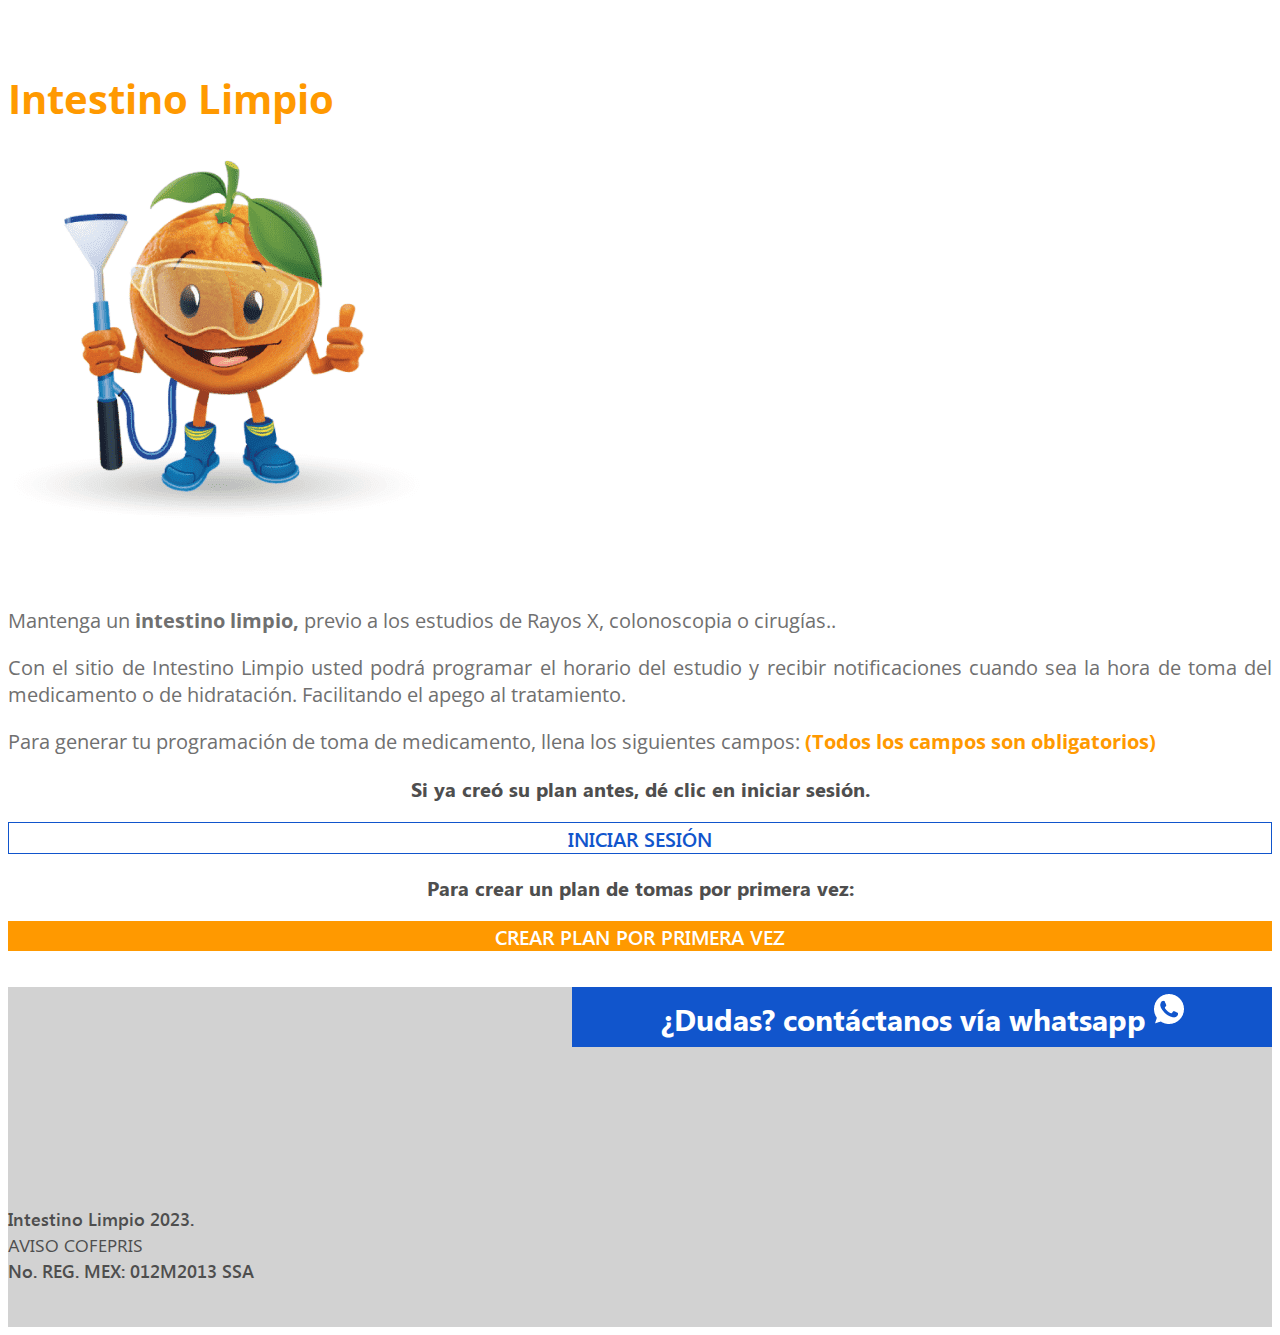
<file: index.html>
<!doctype html>
<html lang="es">

<head>
    <meta charset="utf-8">
    <meta name="viewport" content="width=device-width, initial-scale=1">
    <title>Intestino Limpio</title>
    <link href="https://cdn.jsdelivr.net/npm/bootstrap@5.2.3/dist/css/bootstrap.min.css" rel="stylesheet"
        integrity="sha384-rbsA2VBKQhggwzxH7pPCaAqO46MgnOM80zW1RWuH61DGLwZJEdK2Kadq2F9CUG65" crossorigin="anonymous">
    <link rel="stylesheet" href="css/style.css">
    <link rel="shortcut icon" href="./assets/img/naran.ico" type="image/x-icon">
</head>

<body>
    <br><br>
    <div class="container">
        <div class="row">
            <div class="col-xl-6 col-sm-6 col-md-6">
                <h1></h1>
            </div>
            <div class="col-xl-6 col-sm-6 col-md-6">
                <h1 class="tituloPrincipal text-center">Intestino Limpio</h1>
            </div>
        </div>
        <div class="row">
            <div class="container">
                <div class="row">
                    <div class="col-xl-6 col-sm-6 col-md-6 text-center">
                        <img src="./assets/img/web/Enmascarar grupo 2.png" alt="" class="img-fluid">
                    </div>
                    <div class="col-xl-6 col-sm-6 col-md-6">
                        <p class="m-2 parrafoUno">Mantenga un <span>intestino limpio,</span> previo a los estudios de
                            Rayos X, colonoscopia o cirugías..</p>
                        <p id="" class="m-2 parrafoNuestra">Con el sitio de Intestino Limpio usted podrá
                            programar el horario del estudio y recibir
                            notificaciones cuando sea la hora de toma del
                            medicamento o de hidratación. Facilitando el apego
                            al tratamiento.</p>
                        <p class="m-2 parrafoGenera">Para generar tu programación de toma de medicamento, llena los
                            siguientes campos: <span>(Todos los campos son obligatorios)</span></p>
                        <p class="m-2 parrafoCreaPlanToma">Si ya creó su plan antes, dé clic en iniciar sesión.
                        </p>
                        <div class="container">
                            <div class="row">
                                <div class="col">
                                    <!-- <div class="d-grid gap-2"> -->
                                    <form action="" class="form1" id="form1">
                                        <div class="contenidoCentrado">
                                            <button id="btn1" class="btnInicia rounded">INICIAR SESIÓN</button>
                                        </div>
                                        <p id="parrafoGeneraProgramacion" class="parrafoGeneraProgramacion">Para crear
                                            un plan de tomas por primera vez:</p>
                                        <button id="btn2" class="btnCrearPlan rounded">CREAR PLAN POR PRIMERA
                                            VEZ</button>
                                    </form>


                                    <form action="" class="form2 row" id="form2">
                                        <div class="col-xl-12 col-md-6">
                                            <!-- <label for="inputAddress" class="form-label">Address</label> -->
                                            <input type="text" class="form-control" id="numeroCel"
                                                placeholder="Número de celular">
                                        </div>
                                        <br>
                                        <div class="col-xl-12 col-md-6">
                                            <!-- <label for="inputAddress" class="form-label">Address</label> -->
                                            <input type="numeric" class="form-control" id="_claveAcceso"
                                                placeholder="Clave de acceso" minlength="4" maxlength="4">
                                        </div>
                                        <br>
                                        <div class="col-xl-12 col-md-8">
                                            <div class="contenidoCentrado">
                                                <!-- <button id="btn3" class="btnContinuar">CONTINUAR</button> -->
                                                <a type="button" id="btn3" class="btnContinuar rounded"
                                                    href="crearPlan.html">CONTINUAR</a>
                                            </div>
                                        </div>
                                        <br>
                                        <div class="col-xl-12 col-md-8">
                                            <div class="contenidoCentrado">
                                                <p id="parrafoCreaPlanToma" class="parrafoCreaPlanToma">Para crear un
                                                    plan de tomas por primera vez:</p>
                                            </div>
                                        </div>

                                        <div class="col-xl-12 col-md-8">
                                            <div class="contenidoCentrado">
                                                <button id="btn4" class="btnCrearPlan rounded">CREAR PLAN POR PRIMERA
                                                    VEZ</button>
                                            </div>
                                        </div>
                                        <br>
                                    </form>
                                    <form action="" class="form3 mb-3" id="form3">
                                        <div class="row">
                                            <div class="col-md-12 mb-3">
                                                <select class="form-select" aria-label="Default select example">
                                                    <option selected>Seleccione un país</option>
                                                    <option value="1">México</option>
                                                    <option value="2">Costa Rica</option>
                                                </select>
                                            </div>
                                        </div>
                                        <div class="row">
                                            <div class="col-4 mb-3">
                                                <select class="form-select" aria-label="Default select example">
                                                    <option selected>Lada</option>
                                                    <option value="1">+52</option>
                                                    <option value="2">+</option>
                                                    <option value="3">+</option>
                                                </select>
                                            </div>
                                            <div class="col-8 mb-3">
                                                <input type="email" class="form-control" name="" id="emailInput"
                                                    placeholder="Teléfono celular">
                                            </div>
                                        </div>
                                        <div class="col-12 mb-3">
                                            <select class="form-select" aria-label="Default select example">
                                                <option selected>Seleccione un estado</option>
                                                <option value="1">+</option>
                                                <option value="2">+</option>
                                                <option value="3">+</option>
                                            </select>
                                        </div>
                                        <div class="row">
                                            <div class="col-5 mb-3">
                                                <!-- <label for="staticEmail" class="col-sm-2 col-form-label"></label> -->
                                                <input type="email" class="form-control" name="" id="emailInput"
                                                    placeholder="Ciudad">
                                            </div>
                                            <div class="col-7">
                                                <!-- <div class="container"> -->
                                                <!-- <div class="row g-3 align-items-center">
                                                        <div class="col-auto">
                                                            <label for="staticEmail"
                                                                class=" col-sm-6 col-form-label"
                                                                >Edad del
                                                                paciente:</label>
                                                        </div>
                                                        <div class="col-auto col-sm-5">
                                                            <input type="number" width="" class="form-control"
                                                                id="inputPassword">
                                                        </div>

                                                    </div> -->
                                                <div class="row ms-1">

                                                    <div class="col-6 col-md-9">
                                                        <label for="staticEmail"
                                                            class=" col-sm-8 col-form-label mb-1 labelEdad">Edad del
                                                            <!-- <span> -->paciente:<!-- </span> --></label>
                                                    </div>
                                                    <div class="col-6 col-md-3">
                                                        <input type="number" width="" class="form-control"
                                                            id="inputPassword">
                                                    </div>
                                                </div>
                                                <!--  </div> -->


                                                <!-- <div class="mb-4 row">
                                                    <label for="staticEmail" class="col-sm-6 col-form-label">Edad del
                                                        paciente:</label>
                                                    <div class="col-sm-6">
                                                        <input type="number" width="" class="form-control"
                                                            id="inputPassword">
                                                    </div>
                                                </div> -->
                                            </div>
                                        </div>
                                        <div class="row">
                                            <div class="col-12 mb-3">
                                                <input type="text" width="" class="form-control" id="inputPassword"
                                                    placeholder="Peso del paciente">
                                            </div>
                                        </div>
                                        <div class="row">
                                            <div class="col-12 mb-3">
                                                <input type="text" width="" class="form-control" id="inputPassword"
                                                    placeholder="Nombre de tu médico tratante">
                                            </div>
                                        </div>

                                        <div class="col-12 mb-3">
                                            <input type="text" width="" class="form-control" id="inputPassword"
                                                placeholder="Apellido de tu médico tratante">
                                        </div>
                                        <div class="col-12 mb-3">
                                            <input type="text" width="" class="form-control" id="inputPassword"
                                                placeholder="Escriba una clave de acceso">
                                        </div>
                                        <div class="col-12 mb-3">
                                            <input type="text" width="" class="form-control" id="inputPassword"
                                                placeholder="Confirma su clave de acceso">
                                        </div>
                                        <div class="col">
                                            <p class="parrafoRecordaViaWhat">Para recibir recordatorios
                                                <span>vía whatsapp</span> sobre la toma
                                                de medicamento y la hidratación, es importante
                                                autorizar la recepción de los recordatorios por este
                                                medio, dando clic en la casilla de abajo.
                                            </p>
                                        </div>
                                        <div class="form-check form-switch">
                                            <input class="form-check-input" type="checkbox" role="switch"
                                                id="flexSwitchCheckDefault">
                                            <label class="form-check-label textoSwitchAcepto"
                                                for="flexSwitchCheckDefault">Acepto recibir recordatorios
                                                vía
                                                WhatsApp</label>
                                        </div>
                                        <div class="form-check">
                                            <input class="form-check-input" type="radio" name="flexRadioDefault"
                                                id="flexRadioDefault1">
                                            <label class="form-check-label parrafoCheckLeido" for="flexRadioDefault1">
                                                He leído y acepto los términos, condiciones y
                                                el aviso de privacidad
                                            </label>
                                        </div>
                                        <button id="btn3" class="btnContinuar" href="crearPlan.html">CONTINUAR</button>
                                    </form>
                                    <!-- <form action="" class="form3" id="form3">
                                          </form> -->
                                    <form action="" class="form4 mb-3" id="form4">
                                        <div class="row">
                                            <div class="col-md-12 mb-3">
                                                <select class="form-select" aria-label="Default select example">
                                                    <option selected>Seleccione un país</option>
                                                    <option value="1">México</option>
                                                    <option value="2">Costa Rica</option>
                                                </select>
                                            </div>
                                        </div>
                                        <div class="row">
                                            <div class="col-4 mb-3">
                                                <select class="form-select" aria-label="Default select example">
                                                    <option selected>Lada</option>
                                                    <option value="1">+52</option>
                                                    <option value="2">+</option>
                                                    <option value="3">+</option>
                                                </select>
                                            </div>
                                            <div class="col-8 mb-3">
                                                <input type="email" class="form-control" name="" id="emailInput"
                                                    placeholder="Teléfono celular">
                                            </div>
                                        </div>
                                        <div class="col-12 mb-3">
                                            <select class="form-select" aria-label="Default select example">
                                                <option selected>Seleccione un estado</option>
                                                <option value="1">+</option>
                                                <option value="2">+</option>
                                                <option value="3">+</option>
                                            </select>
                                        </div>
                                        <div class="row">
                                            <div class="col-5 mb-3">
                                                <!-- <label for="staticEmail" class="col-sm-2 col-form-label"></label> -->
                                                <input type="email" class="form-control" name="" id="emailInput"
                                                    placeholder="Ciudad">
                                            </div>
                                            <div class="col-7">
                                                <!-- <div class="container"> -->
                                                <!-- <div class="row g-3 align-items-center">
                                                        <div class="col-auto">
                                                            <label for="staticEmail"
                                                                class=" col-sm-6 col-form-label"
                                                                >Edad del
                                                                paciente:</label>
                                                        </div>
                                                        <div class="col-auto col-sm-5">
                                                            <input type="number" width="" class="form-control"
                                                                id="inputPassword">
                                                        </div>

                                                    </div> -->
                                                <div class="row ms-1">

                                                    <div class="col-6 col-md-9">
                                                        <label for="staticEmail"
                                                            class=" col-sm-8 col-form-label mb-1 labelEdad">Edad del
                                                            <!-- <span> -->paciente:<!-- </span> --></label>
                                                    </div>
                                                    <div class="col-6 col-md-3">
                                                        <input type="number" width="" class="form-control"
                                                            id="inputPassword">
                                                    </div>
                                                </div>
                                                <!--  </div> -->


                                                <!-- <div class="mb-4 row">
                                                    <label for="staticEmail" class="col-sm-6 col-form-label">Edad del
                                                        paciente:</label>
                                                    <div class="col-sm-6">
                                                        <input type="number" width="" class="form-control"
                                                            id="inputPassword">
                                                    </div>
                                                </div> -->
                                            </div>
                                        </div>
                                        <div class="row">
                                            <div class="col-12 mb-3">
                                                <input type="text" width="" class="form-control" id="inputPassword"
                                                    placeholder="Peso del paciente">
                                            </div>
                                        </div>
                                        <div class="row">
                                            <div class="col-12 mb-3">
                                                <input type="text" width="" class="form-control" id="inputPassword"
                                                    placeholder="Nombre de tu médico tratante">
                                            </div>
                                        </div>

                                        <div class="col-12 mb-3">
                                            <input type="text" width="" class="form-control" id="inputPassword"
                                                placeholder="Apellido de tu médico tratante">
                                        </div>
                                        <div class="col-12 mb-3">
                                            <input type="text" width="" class="form-control" id="inputPassword"
                                                placeholder="Escriba una clave de acceso">
                                        </div>
                                        <div class="col-12 mb-3">
                                            <input type="text" width="" class="form-control" id="inputPassword"
                                                placeholder="Confirma su clave de acceso">
                                        </div>
                                        <div class="col">
                                            <p class="parrafoRecordaViaWhat">Para recibir recordatorios
                                                <span>vía whatsapp</span> sobre la toma
                                                de medicamento y la hidratación, es importante
                                                autorizar la recepción de los recordatorios por este
                                                medio, dando clic en la casilla de abajo.
                                            </p>
                                        </div>
                                        <div class="form-check form-switch">
                                            <input class="form-check-input" type="checkbox" role="switch"
                                                id="flexSwitchCheckDefault">
                                            <label class="form-check-label textoSwitchAcepto"
                                                for="flexSwitchCheckDefault">Acepto recibir recordatorios
                                                vía
                                                WhatsApp</label>
                                        </div>
                                        <div class="form-check">
                                            <input class="form-check-input" type="radio" name="flexRadioDefault"
                                                id="flexRadioDefault1">
                                            <label class="form-check-label parrafoCheckLeido" for="flexRadioDefault1">
                                                He leído y acepto los términos, condiciones y
                                                el aviso de privacidad
                                            </label>
                                        </div>
                                        <div class="contenidoCentrado">
                                            <!-- <button id="btn3" class="btnContinuar">CONTINUAR</button> -->
                                            <a type="button" id="btn3" class="btnContinuar rounded"
                                                href="crearPlan.html">CONTINUAR</a>
                                        </div>
                                        <!-- <button id="btn3" class="btnContinuar">CONTINUAR</button> -->
                                        <!-- <a type="button" id="btn3" class="btnContinuar rounded"
                                                    href="crearPlan.html">CONTINUAR</a> -->
                                    </form>
                                    <!-- </div> -->
                                </div>
                            </div>
                        </div>
                    </div>
                </div>
            </div>
        </div>
    </div>
    <br><br><!-- <br></br><br><br><br><br><br> -->
    <footer>
        <div class="container p-4">
            <!-- <div class="row w-100 align-items-center">
                <div class="col text-center"> -->
            <div class="row">
                <div class="col columnaBtnDudas">
                    <!-- <button class="btnDudass" type="button"></button> -->
                    <button class="btnDudas rounded" type="button">¿Dudas?
                        <span> contáctanos vía whatsapp</span> <img src="./assets/img/web/Whatsapp Icono/whatsapp (-3.png"
                            alt="" class="imgWhatsBlanco"></button>
                </div>
                <!-- <div class="d-grid gap-2">
                    <button class="btnDudas" type="button">¿Dudas?
                        <span> contáctanos vía whatsapp</span><img src="./assets/img/web/whatsapp (1).png"
                            alt=""></button>
                     <button class="btnDudass" type="button"></button>
                </div> -->
            </div>
            <div class="row filaDosPermisos">
                <div class="col text-center columnaParrafos">
                    <p class="parrafoIntestinoAño">Intestino Limpio 2023.</p>
                    <p class="parrafoAviso">AVISO COFEPRIS</p>
                    <p class="parrafoNumeroReg">No. REG. MEX: 012M2013 SSA</p>
                </div>
            </div>
        </div>
    </footer>
    <script src="https://cdn.jsdelivr.net/npm/bootstrap@5.2.3/dist/js/bootstrap.bundle.min.js"
        integrity="sha384-kenU1KFdBIe4zVF0s0G1M5b4hcpxyD9F7jL+jjXkk+Q2h455rYXK/7HAuoJl+0I4"
        crossorigin="anonymous"></script>
    <script src="https://cdn.jsdelivr.net/npm/@popperjs/core@2.11.6/dist/umd/popper.min.js"
        integrity="sha384-oBqDVmMz9ATKxIep9tiCxS/Z9fNfEXiDAYTujMAeBAsjFuCZSmKbSSUnQlmh/jp3"
        crossorigin="anonymous"></script>
    <script src="https://cdn.jsdelivr.net/npm/bootstrap@5.2.3/dist/js/bootstrap.min.js"
        integrity="sha384-cuYeSxntonz0PPNlHhBs68uyIAVpIIOZZ5JqeqvYYIcEL727kskC66kF92t6Xl2V"
        crossorigin="anonymous"></script>
    <!-- <script src="js/script.js"></script> -->
    <script src="js/prueba.js"></script>

</body>

</html>
</file>
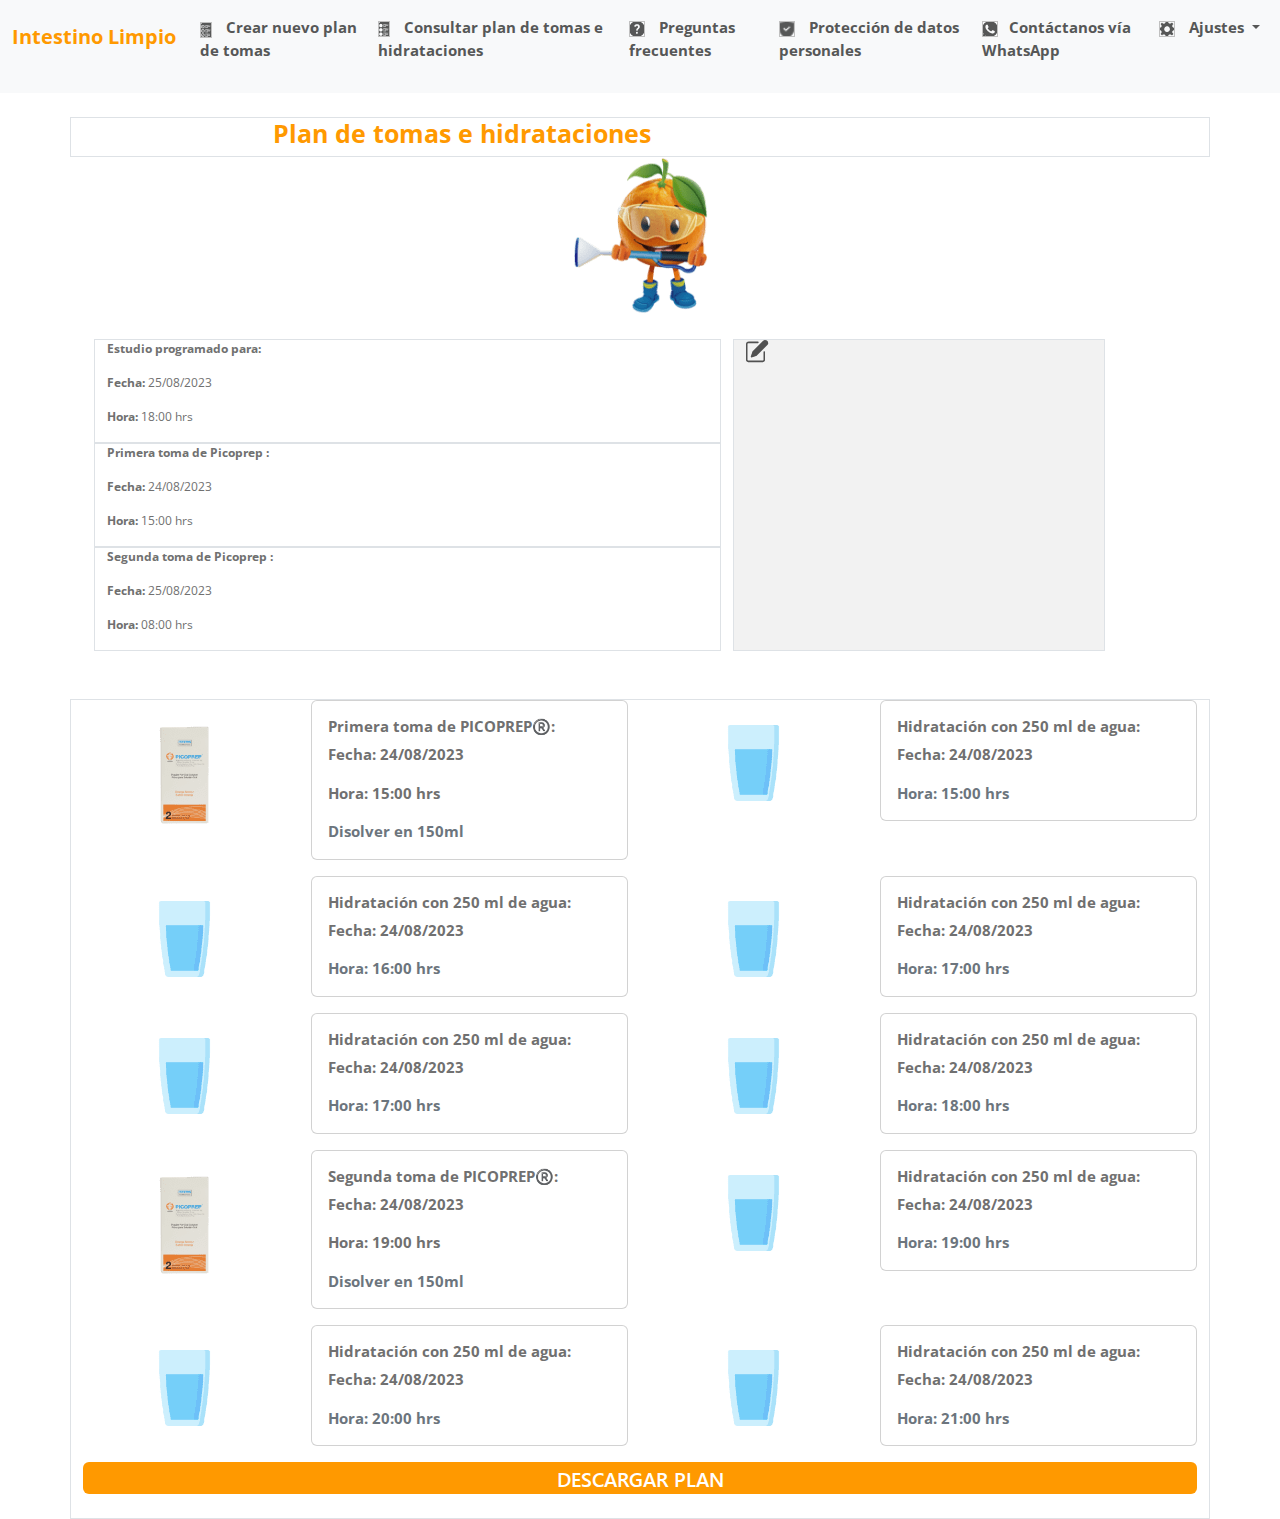
<file: consultaPlan.html>
<!doctype html>
<html lang="es">

<head>
  <meta charset="utf-8">
  <meta name="viewport" content="width=device-width, initial-scale=1">
  <title>¡Hey! Consulta tu plan</title>
  <!-- <link rel="shortcut icon" href="./assets/img/naran.ico" type="image/x-icon"> -->
  <link rel="icon" href="./assets/img/naran.ico" />
  <link href="https://cdn.jsdelivr.net/npm/bootstrap@5.2.3/dist/css/bootstrap.min.css" rel="stylesheet"
    integrity="sha384-rbsA2VBKQhggwzxH7pPCaAqO46MgnOM80zW1RWuH61DGLwZJEdK2Kadq2F9CUG65" crossorigin="anonymous" />
  <link href="css/bootstrap.min.css" rel="stylesheet" />
  <link rel="stylesheet" href="css/style.css" />
  <script src="js/bootstrap.bundle.min.js"></script>
</head>

<body>
  <nav class="navbar navbar-expand-lg bg-light">
    <div class="container-fluid">
      <a class="navbar-brand tituloNav" href="index.html">Intestino Limpio</a>
      <button class="navbar-toggler" style="border: none;" type="button" data-bs-toggle="collapse"
        data-bs-target="#navbarNav" aria-controls="navbarNav" aria-expanded="false" aria-label="Toggle navigation">
        <span class="navbar-toggler-icon hamburgueicon" style="border: none;"></span>
      </button>
      <div class="collapse navbar-collapse" id="navbarNav">
        <ul class="navbar-nav">
          <li class="nav-item">
            <a class="nav-link" href="crearPlan.html">
              <p class="parraffo"> <img class="imgCreaNuevoPlan" alt="">
                Crear nuevo plan de tomas</p>
            </a>
          </li>
          <li class="nav-item">
            <a class="nav-link" href="consultaPlan.html">
              <p class="parraffo"> <img class="imgConsultaPlan" alt="">
                Consultar plan de tomas e hidrataciones</p>
            </a>
          </li>
          <li class="nav-item">
            <a class="nav-link" href="preguntaFrec.html">
              <p class="parraffo"> <img class="imgPregFrec" alt="">
                Preguntas frecuentes</p>
            </a>
          </li>
          <li class="nav-item">
            <a class="nav-link" href="pregfrecuent.html">
              <p class="parraffo"> <img class="imgProtecDatos" alt="">
                Protección de datos
                personales</p>
            </a>
          </li>
          <li class="nav-item">
            <a class="nav-link" href="#">
              <p class="parraffo"> <img class="imgContactaVia" alt="">
                Contáctanos vía WhatsApp</p>
            </a>
          </li>
          <li class="nav-item dropdown">
            <a class="nav-link dropdown-toggle" href="#" role="button" data-bs-toggle="dropdown" aria-expanded="false">
              <img class="imgAjustes" alt=""> Ajustes
            </a>
            <ul class="dropdown-menu">
              <li><a class="dropdown-item" href="perfil.html"><img class="imgPerfil" alt=""> Perfil</a></li>
              <li>
                <hr class="dropdown-divider">
              </li>
              <li><a class="dropdown-item" href="#"><img class="imgCerrar" alt=""> Cerrar Sesión</a></li>
            </ul>
          </li>

        </ul>
      </div>
    </div>
  </nav>
  <br>
  <!-- <div class="contenidoCentradoItems"> -->
  <!-- <div class="container" style="display: flex; flex-direction: column; justify-content: center; align-items: center;"> -->
  <div class="container">
    <div class="row border filaPlan">
      <div class="col-2 col-md-2">
        <a type="button" class="btnFlecha" href="index.html">
        </a>
      </div>
      <div class="col-10 col-md-10">
        <h1 class="tituloPlanToma">Plan de tomas e hidrataciones</h1>
      </div>
    </div>
    <div class="row filaPlanTabla">
      <div class="col-12 col-md-12 col-sm-12 text-center">
        <img src="../assets/img/mobile/Recurso 23x.png" class="img-fluid imgNaranjinPlan" alt="...">
      </div>
    </div>
    <br>
    <!-- <div class="filaPlanTabla"> -->
    <div class="container contenedorMovil ">
      <div class="row">
        <div class="col-7">
          <div class="container">
            <div class="row border ">
              <div class="col col-md-5">
                <p class="parrafoEstudioProgramado">Estudio programado para:</p>
                <p class="parrafoFechaEstudio">Fecha: <span>25/08/2023</span></p>
                <p class="parrafoHoraEstudio">Hora: <span>18:00 hrs</span></p>
              </div>
            </div>
            <div class="row border">
              <div class="col">
                <p class="parrafoPrimerToma">Primera toma de Picoprep :</p>
                <p class="parrafoFechaPrimerToma">Fecha: <span>24/08/2023</span></p>
                <p class="parrafoHoraPrimerToma">Hora: <span>15:00 hrs</span></p>
              </div>
            </div>
            <div class="row border">
              <div class="col">
                <p class="parrafoSegundaToma">Segunda toma de Picoprep :</p>
                <p class="parrafoFechaSegundaToma">Fecha: <span>25/08/2023</span></p>
                <p class="parrafoHoraSegundaToma">Hora: <span>08:00 hrs</span></p>
              </div>
            </div>
          </div>
        </div>
        <div class="col-1 col-md-4 col-sm-3 border" style="background-color:  #F2F2F2;">
          <a href="" type="button" class="btnEditarPlan"  data-bs-toggle="modal" data-bs-target="#exampleModal"></a>
          <!-- Modal -->
          <div class="modal fade" id="exampleModal" tabindex="-1" aria-labelledby="exampleModalLabel"
            aria-hidden="true">
            <div class="modal-dialog modal-lg">
              <div class="modal-content">
                <div class="modal-header" style="border: none;">

                  <button type="button" class="btn-close btnCerrarModal" data-bs-dismiss="modal"
                    aria-label="Close"></button>
                </div>
                <div class="modal-body" style="border: none;">
                  <h1 class="modal-title tituloModal" id="exampleModalLabel">Editar plan de tomas e
                    hidrataciones</h1>
                  <form>
                    <div class="mb-3">
                      <label for="" class="form-label labelModalEditarFechaEstu">Fecha de estudio</label>
                      <input type="date" class="form-control inputLabelFechaModalEditarPlan" id="exampleInputEmail1"
                        aria-describedby="emailHelp">
                      <!-- <input type="date" class="form-control " id="exampleInputEmail1" aria-describedby="emailHelp"> -->
                    </div>
                    <div class="mb-3">
                      <label for="exampleInputPassword1 labelModalEditarHoraColonos" class="form-label">Hora de la colonoscopía o estudio</label>
                      <input type="password" class="form-control" id="exampleInputPassword1" placeholder="18:00 Hrs">
                    </div>
                    <div class="mb-3">
                      <label for="exampleInputPassword1" class="form-label">Fecha de la primera toma de Picoprep</label>
                      <input type="password" class="form-control" id="exampleInputPassword1" placeholder="23/11/2022">
                    </div>
                    <div class="mb-3">
                      <label for="exampleInputPassword1" class="form-label">Hora de la primera toma de Picoprep</label>
                      <input type="password" class="form-control" id="exampleInputPassword1" placeholder="18:00 Hrs">
                    </div>
                    <div class="mb-3">
                      <label for="exampleInputPassword1" class="form-label">Fecha de la segunda toma de Picoprep</label>
                      <input type="password" class="form-control" id="exampleInputPassword1" placeholder="23/11/2022">
                    </div>
                    <div class="mb-3">
                      <label for="exampleInputPassword1" class="form-label">Hora de la segunda toma de Picoprep</label>
                      <input type="password" class="form-control" id="exampleInputPassword1" placeholder="22:00 Hrs">
                    </div>
                  </form>
                </div>
                <div class="modal-footer" style="border: none;">
                  <div class="container text-center">
                    <div class="row">
                      <div class="col-md-4 pb-4">
                        <button type="button" class="rounded btnGuardarModalPlan"
                          data-bs-dismiss="modal">GUARDAR</button>
                      </div>
                      <div class="col-md-4 offset-md-4">
                          <button type="button" class="rounded btnCancelarModalPlan">CANCELAR</button>
                      </div>
                    </div>
                  </div>
                </div>
              </div>
            </div>
          </div>
        </div>
      </div>
    </div>
    <br>
    <div class="row fila">
      <div class="col-3 col-md-3 col-sm-2 border">
        <p class="parrafoEstudioProgramado">Estudio programado para:</p>
        <!-- <br> -->
        <p class="parrafoFechaEstudio">Fecha: <span>25/08/2023</span></p>
        <p class="parrafoHoraEstudio">Hora: <span>18:00 hrs</span></p>
      </div>
      <div class="col-3 col-md-3 col-sm-3 border">
        <p class="parrafoPrimerToma">Primera toma de Picoprep :</p>
        <!-- <br> -->
        <p class="parrafoFechaPrimerToma">Fecha: <span>24/08/2023</span></p>
        <p class="parrafoHoraPrimerToma">Hora: <span>15:00 hrs</span></p>
      </div>
      <div class="col-3 col-md-3 col-sm-3 border">
        <p class="parrafoSegundaToma">Segunda toma de Picoprep :</p>
        <!-- <br> -->
        <p class="parrafoFechaSegundaToma">Fecha: <span>25/08/2023</span></p>
        <p class="parrafoHoraSegundaToma">Hora: <span>08:00 hrs</span></p>
      </div>
      <div class="col-1 col-md-3 col-sm-2 border" style="background-color:  #F2F2F2;">
        <!-- <a href="" type="button" class="btnEditarPlan" style="margin-top: 60px;"></a> -->
        <a href="" type="button" class="btnEditarPlan"  data-bs-toggle="modal" data-bs-target="#exampleModal1"></a>
          <!-- Modal -->
          <div class="modal fade" id="exampleModal1" tabindex="-1" aria-labelledby="exampleModalLabel1"
            aria-hidden="true">
            <div class="modal-dialog modal-lg">
              <div class="modal-content">
                <div class="modal-header" style="border: none;">

                  <button type="button" class="btn-close btnCerrarModal" data-bs-dismiss="modal"
                    aria-label="Close"></button>
                </div>
                <div class="modal-body" style="border: none;">
                  <h1 class="modal-title tituloModal" id="exampleModalLabel1">Editar plan de tomas e
                    hidrataciones</h1>
                  <form>
                    <div class="mb-3">
                      <label for="" class="form-label labelModalEditarFechaEstu">Fecha de estudio</label>
                      <input type="date" class="form-control inputLabelFechaModalEditarPlan" id="exampleInputEmail11"
                        aria-describedby="emailHelp">
                      <!-- <input type="date" class="form-control " id="exampleInputEmail1" aria-describedby="emailHelp"> -->
                    </div>
                    <div class="mb-3">
                      <label for="exampleInputPassword1 labelModalEditarHoraColonos" class="form-label">Hora de la colonoscopía o estudio</label>
                      <input type="password" class="form-control" id="exampleInputPassword1" placeholder="18:00 Hrs">
                    </div>
                    <div class="mb-3">
                      <label for="exampleInputPassword1" class="form-label">Fecha de la primera toma de Picoprep</label>
                      <input type="password" class="form-control" id="exampleInputPassword1" placeholder="23/11/2022">
                    </div>
                    <div class="mb-3">
                      <label for="exampleInputPassword1" class="form-label">Hora de la primera toma de Picoprep</label>
                      <input type="password" class="form-control" id="exampleInputPassword1" placeholder="18:00 Hrs">
                    </div>
                    <div class="mb-3">
                      <label for="exampleInputPassword1" class="form-label">Fecha de la segunda toma de Picoprep</label>
                      <input type="password" class="form-control" id="exampleInputPassword1" placeholder="23/11/2022">
                    </div>
                    <div class="mb-3">
                      <label for="exampleInputPassword1" class="form-label">Hora de la segunda toma de Picoprep</label>
                      <input type="password" class="form-control" id="exampleInputPassword1" placeholder="22:00 Hrs">
                    </div>
                  </form>
                </div>
                <div class="modal-footer" style="border: none;">
                  <div class="container text-center">
                    <div class="row">
                      <div class="col-md-4 pb-4">
                        <button type="button" class="rounded btnGuardarModalPlan"
                          data-bs-dismiss="modal">GUARDAR</button>
                      </div>
                      <div class="col-md-4 offset-md-4">
                          <button type="button" class="rounded btnCancelarModalPlan">CANCELAR</button>
                      </div>
                    </div>
                  </div>
                </div>
              </div>
            </div>
          </div>
      </div>
    </div>
    <!-- </div> -->
  </div>
  <!-- </div> -->

  <br>
  <div class="container border">
    <div class="row">
      <div class="col-1 col-md-3 col-sm-5 text-center columnaUno">
        <img src="./assets/img/web/681332-300-300 1_2.png" class="imgMediPicoprep" alt="..." width="">
      </div>
      <div class="col-6 col-md-3 col-sm-5 columnaDos">
        <!-- <div class="card mb-3" style="max-width: 640px;"> -->
        <div class="card mb-3">
          <div class="row">
            <div class="col-md-12">
              <div class="card-body">
                <h5 class="card-title">Primera toma de PICOPREP®️:</h5>
                <p class="card-text">Fecha: 24/08/2023</p>
                <p class="card-text">Hora: 15:00 hrs</p>
                <p class="card-text"><small class="text-muted">Disolver en 150ml</small></p>
              </div>
            </div>
          </div>
        </div>
      </div>
      <div class="col-1 col-md-3 col-sm-3 text-center columnaUno">
        <img src="./assets/img/web/vaso-de-agua (2).png" class="imgVasoAgua" alt="..." width="">
      </div>
      <div class="col-5 col-md-3 col-sm-3 columnaDos">
        <div class="card mb-3">
          <div class="row g-0">
            <div class="col-md-12">
              <div class="card-body">
                <h5 class="card-title">Hidratación con 250 ml de agua:</h5>
                <p class="card-text">Fecha: 24/08/2023</p>
                <p class="card-text"><small class="text-muted">Hora: 15:00 hrs</small></p>
              </div>
            </div>
          </div>
        </div>
      </div>
    </div>
    <div class="row">
      <div class="col-xl-1 col-md-3 col-sm-3 text-center columnaUno">
        <img src="./assets/img/web/vaso-de-agua (2).png" class="imgVasoAgua" alt="..." width="">
      </div>
      <div class="col-xl-5 col-md-3 col-sm-3 columnaDos">
        <div class="card mb-3">
          <div class="row g-0">
            <div class="col-md-12">
              <div class="card-body">
                <h5 class="card-title">Hidratación con 250 ml de agua:</h5>
                <p class="card-text">Fecha: 24/08/2023</p>
                <p class="card-text"><small class="text-muted">Hora: 16:00 hrs</small></p>
              </div>
            </div>
          </div>
        </div>
      </div>
      <div class="col-xl-1 col-md-3 col-sm-3 text-center columnaUno">
        <img src="./assets/img/web/vaso-de-agua (2).png" class="imgVasoAgua" alt="..." width="">
      </div>
      <div class="col-xl-5 col-md-3 col-sm-3 columnaDos">
        <div class="card mb-3">
          <div class="row g-0">
            <div class="col-md-12">
              <div class="card-body">
                <h5 class="card-title">Hidratación con 250 ml de agua:</h5>
                <p class="card-text">Fecha: 24/08/2023</p>
                <p class="card-text"><small class="text-muted">Hora: 17:00 hrs</small></p>
              </div>
            </div>
          </div>
        </div>
      </div>
    </div>
    <div class="row">
      <div class="col-xl-1 col-md-3 col-sm-3 text-center columnaUno">
        <img src="./assets/img/web/vaso-de-agua (2).png" class="imgVasoAgua" alt="..." width="">
      </div>
      <div class="col-xl-5 col-md-3 col-sm-3 columnaDos">
        <div class="card mb-3">
          <div class="row g-0">
            <div class="col-md-12">
              <div class="card-body">
                <h5 class="card-title">Hidratación con 250 ml de agua:</h5>
                <p class="card-text">Fecha: 24/08/2023</p>
                <p class="card-text"><small class="text-muted">Hora: 17:00 hrs</small></p>
              </div>
            </div>
          </div>
        </div>
      </div>
      <div class="col-xl-1 col-md-3 col-sm-3 text-center columnaUno">
        <img src="./assets/img/web/vaso-de-agua (2).png" class="imgVasoAgua" alt="..." width="">
      </div>
      <div class="col-xl-5 col-md-3 col-sm-3 columnaDos">
        <div class="card mb-3">
          <div class="row g-0">
            <div class="col-md-12">
              <div class="card-body">
                <h5 class="card-title">Hidratación con 250 ml de agua:</h5>
                <p class="card-text">Fecha: 24/08/2023</p>
                <p class="card-text"><small class="text-muted">Hora: 18:00 hrs</small></p>
              </div>
            </div>
          </div>
        </div>
      </div>
    </div>
    <div class="row">
      <div class="col-xl-1 col-md-3 col-sm-3 text-center columnaUno">
        <img src="./assets/img/web/681332-300-300 1_2.png" class="imgMediPicoprep" alt="..." width="">
      </div>
      <div class="col-xl-5 col-md-3 col-sm-2 columnaDos">
        <div class="card mb-3">
          <div class="row g-0">
            <div class="col-md-12">
              <div class="card-body">
                <h5 class="card-title">Segunda toma de PICOPREP®️:</h5>
                <p class="card-text">Fecha: 24/08/2023</p>
                <p class="card-text">Hora: 19:00 hrs</p>
                <p class="card-text"><small class="text-muted">Disolver en 150ml</small></p>
              </div>
            </div>
          </div>
        </div>
      </div>
      <div class="col-xl-1 col-md-3 col-sm-3 text-center columnaUno">
        <img src="./assets/img/web/vaso-de-agua (2).png" class="imgVasoAgua" alt="..." width="">
      </div>
      <div class="col-xl-5 col-md-3 col-sm-3 columnaDos">
        <div class="card mb-3">
          <div class="row g-0">
            <div class="col-md-12">
              <div class="card-body">
                <h5 class="card-title">Hidratación con 250 ml de agua:</h5>
                <p class="card-text">Fecha: 24/08/2023</p>
                <p class="card-text"><small class="text-muted">Hora: 19:00 hrs</small></p>
              </div>
            </div>
          </div>
        </div>
      </div>
      <div class="col-xl-1 col-md-3 col-sm-3 text-center columnaUno">
        <img src="./assets/img/web/vaso-de-agua (2).png" class="imgVasoAgua" alt="..." width="">
      </div>
      <div class="col-xl-5 col-md-3 col-sm-3 columnaDos">
        <div class="card mb-3">
          <div class="row g-0">
            <div class="col-md-12">
              <div class="card-body">
                <h5 class="card-title">Hidratación con 250 ml de agua:</h5>
                <p class="card-text">Fecha: 24/08/2023</p>
                <p class="card-text"><small class="text-muted">Hora: 20:00 hrs</small></p>
              </div>
            </div>
          </div>
        </div>
      </div>
      <div class="col-xl-1 col-md-3 col-sm-3 text-center columnaUno">
        <img src="./assets/img/web/vaso-de-agua (2).png" class="imgVasoAgua" alt="..." width="">
      </div>
      <div class="col-xl-5 col-md-3 col-sm-3 columnaDos">
        <div class="card mb-3">
          <div class="row g-0">
            <div class="col-md-12">
              <div class="card-body">
                <h5 class="card-title">Hidratación con 250 ml de agua:</h5>
                <p class="card-text">Fecha: 24/08/2023</p>
                <p class="card-text"><small class="text-muted">Hora: 21:00 hrs</small></p>
              </div>
            </div>
          </div>
        </div>
      </div>
    </div>
    <div class="row">
      <div class="col">
        <button type="submit" class="btnDescargaPlan rounded">DESCARGAR PLAN</button>
      </div>
    </div>
    <br>
  </div>
</body>

</html>
</file>
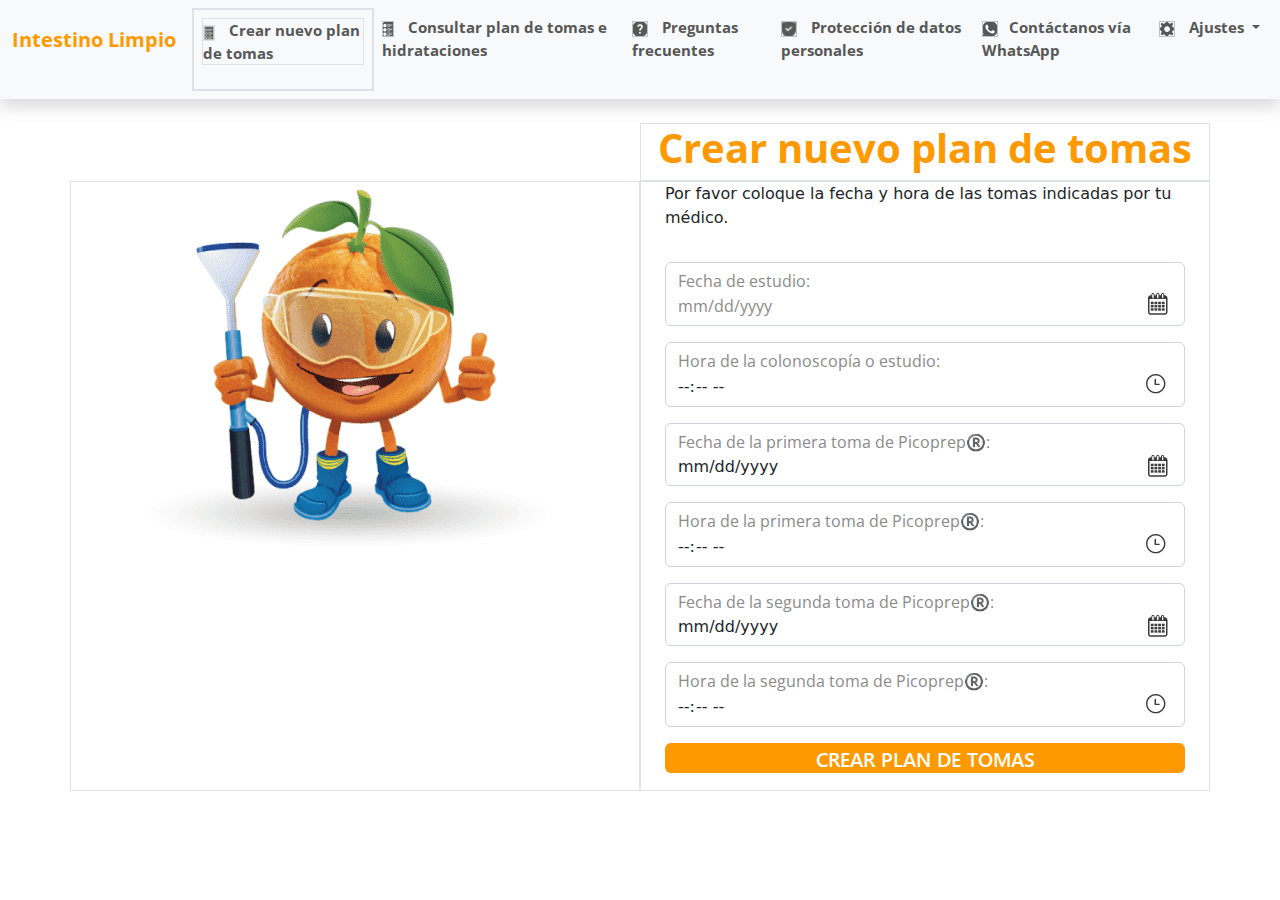
<file: crearPlan.html>
<!doctype html>
<html lang="es">

<head>
  <meta charset="utf-8">
  <meta name="viewport" content="width=device-width, initial-scale=1">
  <title>Crear plan</title>
  <!-- <link rel="shortcut icon" href="./assets/img/naran.ico" type="image/x-icon"> -->
  <link rel="icon" href="./assets/img/naran.ico" />
  <link href="https://cdn.jsdelivr.net/npm/bootstrap@5.2.3/dist/css/bootstrap.min.css" rel="stylesheet"
    integrity="sha384-rbsA2VBKQhggwzxH7pPCaAqO46MgnOM80zW1RWuH61DGLwZJEdK2Kadq2F9CUG65" crossorigin="anonymous" />
  <link href="css/bootstrap.min.css" rel="stylesheet" />
  <link rel="stylesheet" href="css/style.css" />
  <script src="js/bootstrap.bundle.min.js"></script>
</head>

<body>
  <nav class="navbar navbar-expand-lg bg-light shadow">
    <div class="container-fluid">
      <a class="navbar-brand tituloNav" href="index.html">Intestino Limpio</a>
      <button class="navbar-toggler" style="border: none;" type="button" data-bs-toggle="collapse"
        data-bs-target="#navbarNav" aria-controls="navbarNav" aria-expanded="false" aria-label="Toggle navigation">
        <span class="navbar-toggler-icon hamburgueicon" style="border: none;"></span>
      </button>
      <div class="collapse navbar-collapse" id="navbarNav">
        <ul class="navbar-nav">
          <li class="nav-item border">
            <a class="nav-link border" href="crearPlan.html">
              <p class="parraffo border"> <img class="imgCreaNuevoPlan border" alt="">
                Crear nuevo plan de tomas</p>
            </a>
          </li>
          <li class="nav-item">
            <a class="nav-link" href="consultaPlan.html">
              <p class="parraffo"> <img class="imgConsultaPlan" alt="">
                Consultar plan de tomas e hidrataciones</p>
            </a>
          </li>
          <li class="nav-item">
            <a class="nav-link" href="pregfrecuent.html">
              <p class="parraffo"> <img class="imgPregFrec" alt="">
                Preguntas frecuentes</p>
            </a>
          </li>
          <li class="nav-item">
            <a class="nav-link" href="">
              <p class="parraffo"> <img class="imgProtecDatos" alt="">
                Protección de datos
                personales</p>
            </a>
          </li>
          <li class="nav-item">
            <a class="nav-link" href="contactanos.html">
              <p class="parraffo"> <img class="imgContactaVia" alt="">
                Contáctanos vía WhatsApp</p>
            </a>
          </li>
          <li class="nav-item dropdown">
            <a class="nav-link dropdown-toggle" href="#" data-bs-toggle="dropdown" data-bs-display="static" aria-expanded="false">
              <img class="imgAjustes" alt=""> Ajustes
            </a>
            <ul class="dropdown-menu dropdown-menu-end dropdown-menu-lg-start">
              <li><a class="dropdown-item " href="perfil.html"><img class="imgPerfil" alt=""> Perfil</a></li>
              <li>
                <hr class="dropdown-divider">
              </li>
              <li><a class="dropdown-item" href="#"><img class="imgCerrar" alt=""> Cerrar Sesión</a></li>
            </ul>
          </li>

        </ul>
      </div>
    </div>
  </nav>
  <br>
  <div class="container">
    <div class="row align-items-end">
      <div class="col">
        <!-- <h1 class="tituloPrincipal text-end">Crear nuevo plan de tomas</h1> -->
      </div>
      <div class="col-xl-6 col-sm-6 col-md-6 border">
        <h1 class="tituloPrincipal text-center">Crear nuevo plan de tomas</h1>
      </div>
    </div>
    <div class="row">
      <div class="container">
        <div class="row">
          <div class="col-xl-6 col-sm-6 col-md-6 border text-center">
            <img src="./assets/img/web/Enmascarar grupo 2.png" alt="" class="img-fluid">
          </div>
          <div class="col-xl-6 col-sm-6 col-md-6 border">
            <div class="container">
              <div class="row">
                <div class="col mb-3">
                  <p>Por favor coloque la fecha y hora de las tomas indicadas por
                    tu médico.</p>
                </div>
              </div>
              <div class="row">
                <div class="col mb-3">
                  <input type="date" class="form-control inputFechaEstudioCrear" name="" id="emailInput">
                </div>
              </div>
              <div class="row">
                <div class="col mb-3">
                  <input type="time" class="form-control" name="" id="emailInput"
                    placeholder="Hora de la colonoscopía o estudio">
                </div>
              </div>
              <div class="row">
                <div class="col mb-3">
                  <input type="date" class="form-control inputFecPriToma" name="" id="emailInput" placeholder="">
                </div>
              </div>
              <div class="row">
                <div class="col mb-3">
                  <input type="time" class="form-control inputHoraPriToma" name="" id="emailInput"
                    placeholder="Hora de la primera toma de Picoprep®️">
                </div>
              </div>
              <div class="row">
                <div class="col mb-3">
                  <input type="date" class="form-control inputFecSegToma" name="" id="emailInput"
                    placeholder="Fecha de la segunda toma de Picoprep®️">
                </div>
              </div>
              <div class="row">
                <div class="col mb-3">
                  <input type="time" class="form-control inputHoraSegToma" name="" id="emailInput"
                    placeholder="Hora de la segunda toma de Picoprep®️">
                </div>
              </div>
              <div class="row">
                <div class="col mb-3">
                  <div class="contenidoCentrado">
                    <a type="button" class="btnCrearPlan rounded" href="">CREAR PLAN DE TOMAS</a>
                  </div>
                </div>
              </div>
            </div>
          </div>
        </div>
      </div>

    </div>
  </div>
</body>

</html>
</file>
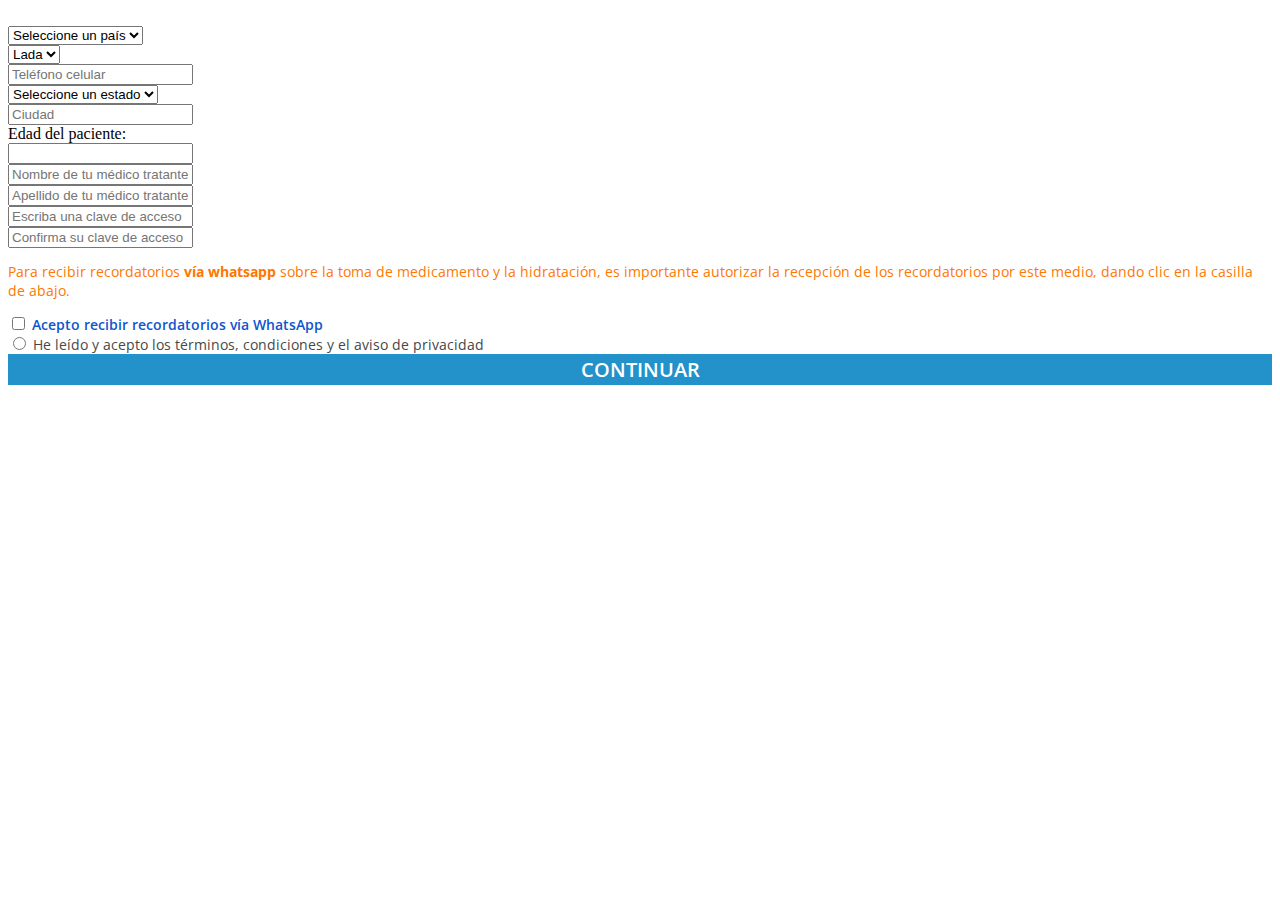
<file: formulario.html>
<!doctype html>
<html lang="en">

<head>
    <meta charset="utf-8">
    <meta name="viewport" content="width=device-width, initial-scale=1">
    <title>Bootstrap demo</title>
    <link href="https://cdn.jsdelivr.net/npm/bootstrap@5.2.3/dist/css/bootstrap.min.css" rel="stylesheet"
        integrity="sha384-rbsA2VBKQhggwzxH7pPCaAqO46MgnOM80zW1RWuH61DGLwZJEdK2Kadq2F9CUG65" crossorigin="anonymous">
    <link rel="stylesheet" href="css/style.css">
    <link rel="shortcut icon" href="./assets/img/naran.ico" type="image/x-icon">
</head>

<body>
    <!-- <h1>Hello, world!</h1> -->
    <br>
    <div class="container">
        <form action="" class="row mb-3">
            <div class="col-12 mb-3">
                <select class="form-select" aria-label="Default select example">
                    <option selected>Seleccione un país</option>
                    <option value="1">México</option>
                    <option value="2">Costa Rica</option>
                    <option value="3">Three</option>
                </select>
            </div>
            <div class="col-4 mb-3">
                <select class="form-select" aria-label="Default select example">
                    <option selected>Lada</option>
                    <option value="1">+52</option>
                    <option value="2">+</option>
                    <option value="3">+</option>
                </select>
            </div>
            <div class="col-8 mb-3">
                <input type="email" class="form-control" name="" id="emailInput" placeholder="Teléfono celular">
            </div>
            <div class="col-12 mb-3">
                <select class="form-select" aria-label="Default select example">
                    <option selected>Seleccione un estado</option>
                    <option value="1">+</option>
                    <option value="2">+</option>
                    <option value="3">+</option>
                </select>
            </div>
            <div class="col-8 mb-3">
                <!-- <label for="staticEmail" class="col-sm-2 col-form-label"></label> -->
                <input type="email" class="form-control" name="" id="emailInput" placeholder="Ciudad">
            </div>
            <div class="col-4">
                <div class="mb-4 row">
                    <label for="staticEmail" class="col-sm-7 col-form-label">Edad del paciente:</label>
                    <div class="col-sm-5">
                        <input type="number" width="" class="form-control" id="inputPassword">
                    </div>
                </div>
            </div>
            <div class="col-12 mb-3">
                <input type="text" width="" class="form-control" id="inputPassword"
                    placeholder="Nombre de tu médico tratante">
            </div>
            <div class="col-12 mb-3">
                <input type="text" width="" class="form-control" id="inputPassword"
                    placeholder="Apellido de tu médico tratante">
            </div>
            <div class="col-12 mb-3">
                <input type="text" width="" class="form-control" id="inputPassword"
                    placeholder="Escriba una clave de acceso">
            </div>
            <div class="col-12 mb-3">
                <input type="text" width="" class="form-control" id="inputPassword"
                    placeholder="Confirma su clave de acceso">
            </div>
        </form>
        <div class="col">
            <p class="parrafoRecordaViaWhat">Para recibir recordatorios
                <span>vía whatsapp</span> sobre la toma
                de medicamento y la hidratación, es importante
                autorizar la recepción de los recordatorios por este
                medio, dando clic en la casilla de abajo.
            </p>
        </div>
        <div class="form-check form-switch">
            <input class="form-check-input" type="checkbox" role="switch" id="flexSwitchCheckDefault">
            <label class="form-check-label textoSwitchAcepto" for="flexSwitchCheckDefault">Acepto recibir recordatorios
                vía
                WhatsApp</label>
        </div>
        <div class="form-check">
            <input class="form-check-input" type="radio" name="flexRadioDefault" id="flexRadioDefault1">
            <label class="form-check-label parrafoCheckLeido" for="flexRadioDefault1">
                He leído y acepto los términos, condiciones y
                el aviso de privacidad
            </label>
        </div>
        <button id="btn3" class="btnContinuar">CONTINUAR</button>
    </div>
    <script src="https://cdn.jsdelivr.net/npm/@popperjs/core@2.11.6/dist/umd/popper.min.js"
        integrity="sha384-oBqDVmMz9ATKxIep9tiCxS/Z9fNfEXiDAYTujMAeBAsjFuCZSmKbSSUnQlmh/jp3"
        crossorigin="anonymous"></script>
    <script src="https://cdn.jsdelivr.net/npm/bootstrap@5.2.3/dist/js/bootstrap.min.js"
        integrity="sha384-cuYeSxntonz0PPNlHhBs68uyIAVpIIOZZ5JqeqvYYIcEL727kskC66kF92t6Xl2V"
        crossorigin="anonymous"></script>
    <script src="https://cdn.jsdelivr.net/npm/bootstrap@5.2.3/dist/js/bootstrap.bundle.min.js"
        integrity="sha384-kenU1KFdBIe4zVF0s0G1M5b4hcpxyD9F7jL+jjXkk+Q2h455rYXK/7HAuoJl+0I4"
        crossorigin="anonymous"></script>
</body>

</html>
</file>
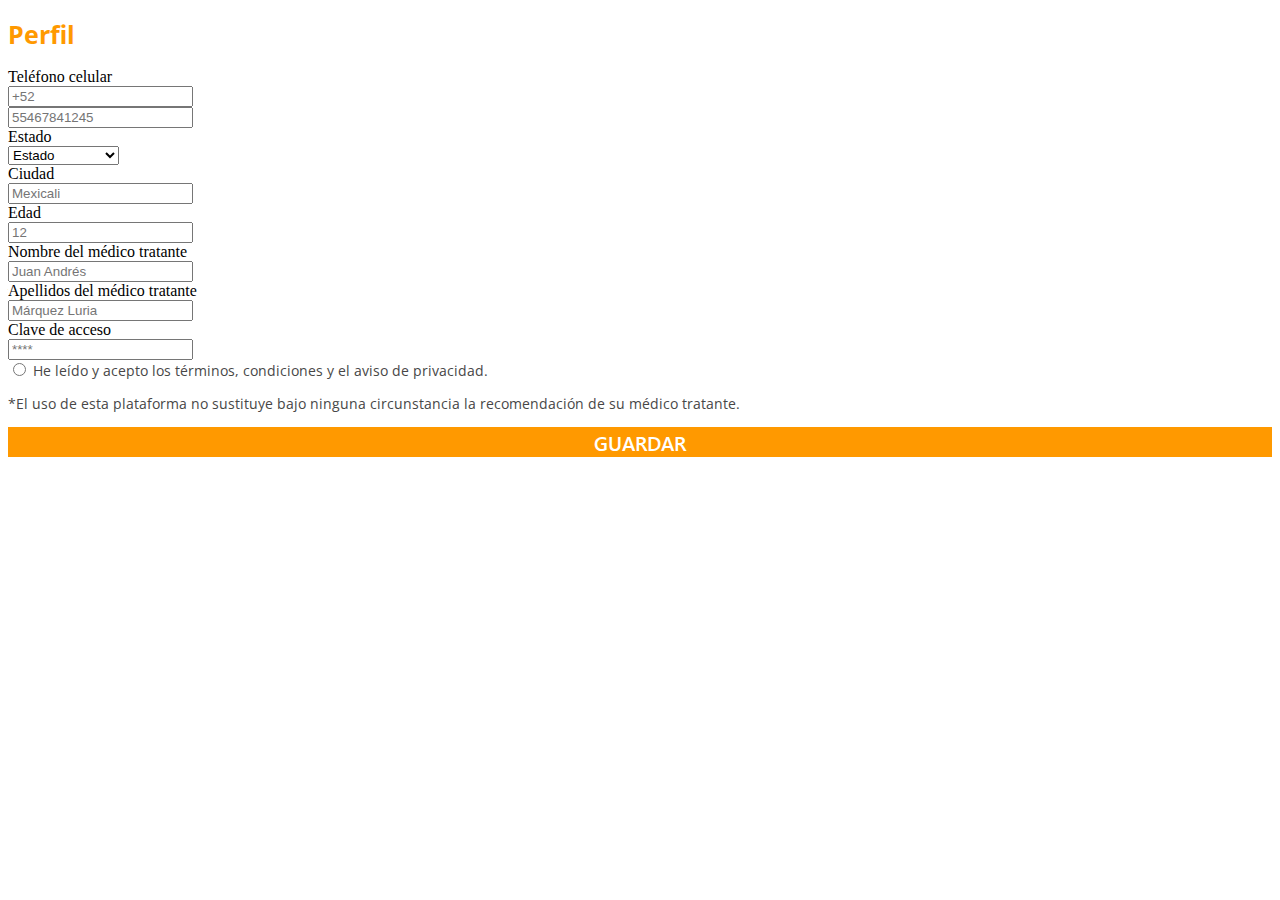
<file: formularioPerfil.html>
<!doctype html>
<html lang="en">

<head>
    <meta charset="utf-8">
    <meta name="viewport" content="width=device-width, initial-scale=1">
    <title>Prueba perfil</title>
    <link href="https://cdn.jsdelivr.net/npm/bootstrap@5.2.3/dist/css/bootstrap.min.css" rel="stylesheet"
        integrity="sha384-rbsA2VBKQhggwzxH7pPCaAqO46MgnOM80zW1RWuH61DGLwZJEdK2Kadq2F9CUG65" crossorigin="anonymous">
    <link rel="stylesheet" href="css/style.css">
    <link rel="shortcut icon" href="./assets/img/naran.ico" type="image/x-icon">
</head>

<body>
    <div class="container">
        <div class="row mb-3">
            <div class="col-3 col-md-2 col-sm-6">
                <a type="button" class="btnFlecha" href="index.html">
                </a>
            </div>
            <div class="col-9 col-md-6 col-sm-6">
                <h1 class="tituloPlanToma">Perfil</h1>
            </div>
        </div>
        <form action="" class="row mb-3">
            <div class="col-12 mb-3 ms-3">
                <label for="formGroupExampleInput" class="form-label">Teléfono celular</label>
            </div>
            <div class="col-3 mb-3">
                <input type="email" class="form-control" name="" id="emailInput" placeholder="+52">
            </div>
            <div class="col-7 mb-3">
                <input type="email" class="form-control" name="" id="emailInput" placeholder="55467841245">
            </div>
            <div class="col-2 mb-3 g-2">
                <a href="" type="button" class="btnEditarPlan"></a>
            </div>
            <div class="col-12 mb-3 ms-3">
                <label for="staticEmail" class="col-sm-2 col-form-label">Estado</label>
                <!-- <input type="email" class="form-control" name="" id="emailInput" placeholder="Ciudad"> -->
            </div>
            <div class="col-10 mb-3">
                <select class="form-select" aria-label="Default select example">
                    <option selected>Estado</option>
                    <option value="1">Mexicali</option>
                    <option value="2">Aqui va estado</option>
                    <option value="3"></option>
                </select>
            </div>
            <div class="col-2 mb-3 g-2">
                <a href="" type="button" class="btnEditarPlan"></a>
            </div>
            <div class="col-12 mb-3 ms-3">
                <label for="staticEmail" class="col-sm-2 col-form-label">Ciudad</label>
                <!-- <input type="email" class="form-control" name="" id="emailInput" placeholder="Ciudad"> -->
            </div>
            <div class="col-10 mb-3">
                <input type="email" class="form-control" name="" id="emailInput" placeholder="Mexicali">
            </div>
            <div class="col-2 mb-3 g-2">
                <a href="" type="button" class="btnEditarPlan"></a>
            </div>
            <div class="col-12 mb-3 ms-3">
                <label for="staticEmail" class="col-sm-2 col-form-label">Edad</label>
                <!-- <input type="email" class="form-control" name="" id="emailInput" placeholder="Ciudad"> -->
            </div>
            <div class="col-10 mb-3">
                <input type="email" class="form-control" name="" id="emailInput" placeholder="12">
            </div>
            <div class="col-2 mb-3 g-2">
                <a href="" type="button" class="btnEditarPlan"></a>
            </div>
            <div class="col-12 mb-3 ms-3">
                <label for="staticEmail" class="col-sm-2 col-form-label">Nombre del médico tratante</label>
                <!-- <input type="email" class="form-control" name="" id="emailInput" placeholder="Ciudad"> -->
            </div>
            <div class="col-10 mb-3">
                <input type="email" class="form-control" name="" id="emailInput" placeholder="Juan Andrés">
            </div>
            <div class="col-2 mb-3 g-2">
                <a href="" type="button" class="btnEditarPlan"></a>
            </div>
            <div class="col-12 mb-3 ms-3">
                <label for="staticEmail" class="col-sm-2 col-form-label"> Apellidos del médico tratante</label>
                <!-- <input type="email" class="form-control" name="" id="emailInput" placeholder="Ciudad"> -->
            </div>
            <div class="col-10 mb-3">
                <input type="email" class="form-control" name="" id="emailInput" placeholder="Márquez Luria">
            </div>
            <div class="col-2 mb-3 g-2">
                <a href="" type="button" class="btnEditarPlan"></a>
            </div>
            <div class="col-12 mb-3 ms-3">
                <label for="staticEmail" class="col-sm-2 col-form-label"> Clave de acceso</label>
                <!-- <input type="email" class="form-control" name="" id="emailInput" placeholder="Ciudad"> -->
            </div>
            <div class="col-10 mb-3">
                <input type="email" class="form-control" name="" id="emailInput" placeholder="****">
            </div>
            <div class="col-2 mb-3 g-2">
                <a href="" type="button" class="btnEditarPlan"></a>
            </div>
        </form>
        <div class="row">
            <div class="col">
                <div class="form-check">
                    <input class="form-check-input" type="radio" name="flexRadioDefault"
                        id="flexRadioDefault1">
                    <label class="form-check-label parrafoCheckLeido" for="flexRadioDefault1">He leído y acepto los términos, condiciones y el aviso de
                        privacidad.
                        <p>*El uso de esta plataforma no sustituye bajo ninguna
                            circunstancia la recomendación de su médico tratante.</p>
                    </label>
                </div>
            </div>
        </div>
        <div class="row">
            <div class="col">
                <button type="submit" class="btnGuardar rounded">GUARDAR</button>
            </div>
        </div>
    </div>
    <br>
    <script src="https://cdn.jsdelivr.net/npm/@popperjs/core@2.11.6/dist/umd/popper.min.js"
        integrity="sha384-oBqDVmMz9ATKxIep9tiCxS/Z9fNfEXiDAYTujMAeBAsjFuCZSmKbSSUnQlmh/jp3"
        crossorigin="anonymous"></script>
    <script src="https://cdn.jsdelivr.net/npm/bootstrap@5.2.3/dist/js/bootstrap.min.js"
        integrity="sha384-cuYeSxntonz0PPNlHhBs68uyIAVpIIOZZ5JqeqvYYIcEL727kskC66kF92t6Xl2V"
        crossorigin="anonymous"></script>
    <script src="https://cdn.jsdelivr.net/npm/bootstrap@5.2.3/dist/js/bootstrap.bundle.min.js"
        integrity="sha384-kenU1KFdBIe4zVF0s0G1M5b4hcpxyD9F7jL+jjXkk+Q2h455rYXK/7HAuoJl+0I4"
        crossorigin="anonymous"></script>
</body>

</html>
</file>
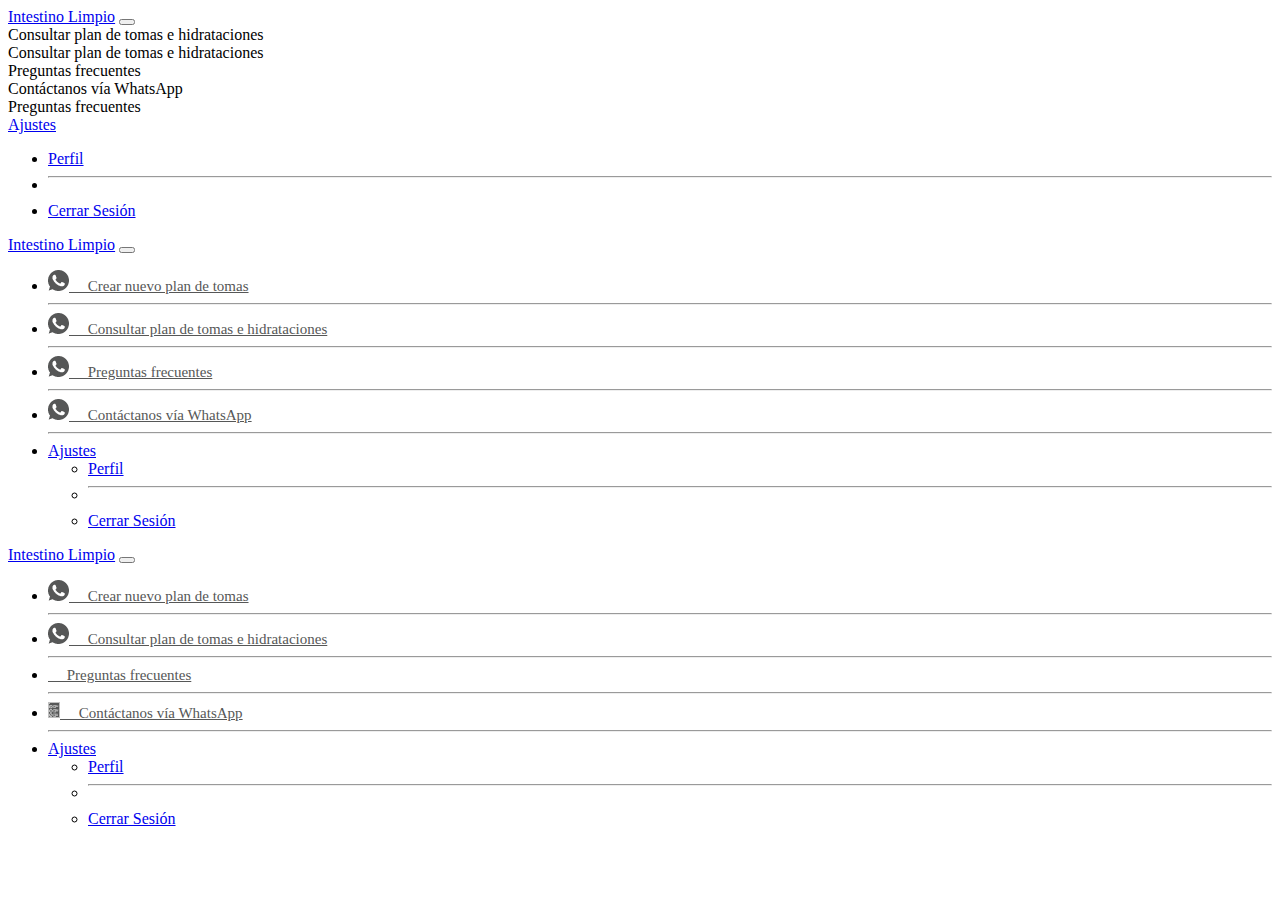
<file: menuPrueba1.HTML>
<!doctype html>
<html lang="es">

<head>
    <meta charset="utf-8">
    <meta name="viewport" content="width=device-width, initial-scale=1">
    <title>Bootstrap demo</title>
    <link href="https://cdn.jsdelivr.net/npm/bootstrap@5.2.3/dist/css/bootstrap.min.css" rel="stylesheet"
        integrity="sha384-rbsA2VBKQhggwzxH7pPCaAqO46MgnOM80zW1RWuH61DGLwZJEdK2Kadq2F9CUG65" crossorigin="anonymous">
    <!-- <link rel="stylesheet" href="css/style.css" /> -->
    <style>

        .imgContactaVia{
            background-image: url("../assets/img/web/lista-de-tareas-1.png");
    background-position: center;
        background-size: cover;
        background-repeat: no-repeat;
    width: 12px;
        height: 16px;
        }
        .links{
          background-image: url(img/usuario\ \(3\).png);
    background-position: center;
        background-size: cover;
        background-repeat: no-repeat;
    width: 12px;
        height: 16px;
    
    
        }
        .Disabled{
          background-image: url(img/usuario\ \(3\).png);
          background-image: url(img/whatsapp\ \(1\).png);
    background-position: center;
        background-size: cover;
        background-repeat: no-repeat;
    width: 12px;
        height: 16px;
    
        }
      </style>

</head>

<body>
    <nav class="navbar navbar-expand-lg bg-light">
        <div class="hstack gap-3">
            <a class="navbar-brand tituloNav" href="#">Intestino Limpio</a>
            <button class="navbar-toggler" type="button" data-bs-toggle="collapse"
                data-bs-target="#navbarSupportedContent" aria-controls="navbarSupportedContent" aria-expanded="false"
                aria-label="Toggle navigation">
                <span class="navbar-toggler-icon"></span>
            </button>
            <div class=" border">

            </div>
            Consultar plan de tomas e hidrataciones
            <div class="vr"></div>
            <div class="bg-light border">Consultar plan de tomas e hidrataciones</div>
            <div class="vr"></div>
            <div class="bg-light border">Preguntas frecuentes</div>
            <div class="vr"></div>
            <div class="bg-light border">Contáctanos vía WhatsApp</div>
            <div class="vr"></div>
            <div class="bg-light border">Preguntas frecuentes</div>
            <div class="vr"></div>
            <div class="">
                <li class="nav-item dropdown">
                    <a class="nav-link dropdown-toggle" href="#" role="button" data-bs-toggle="dropdown"
                        aria-expanded="false">
                        Ajustes
                    </a>
                    <ul class="dropdown-menu">
                        <li>
                            <a class="dropdown-item" href="#">Perfil</a>
                        </li>
                        <li>
                            <hr class="dropdown-divider">
                        </li>
                        <li><a class="dropdown-item" href="#">Cerrar Sesión</a></li>
                    </ul>
                </li>
            </div>
        </div>
    </nav>
    <!-- fin -->

    <nav class="navbar navbar-expand-lg bg-light">
        <div class="container-fluid hstack gap-3">
            <a class="navbar-brand tituloNav" href="#">Intestino Limpio</a>
            <button class="navbar-toggler" type="button" data-bs-toggle="collapse"
                data-bs-target="#navbarSupportedContent" aria-controls="navbarSupportedContent" aria-expanded="false"
                aria-label="Toggle navigation">
                <span class="navbar-toggler-icon"></span>
            </button>
            <div class="collapse navbar-collapse" id="navbarSupportedContent">
                <ul class="navbar-nav me-auto mb-2 mb-lg-0">
                    <li class="nav-item">
                        <div class="container-fluid">
                            <a class="navbar-brand" href="#"
                                style="font-family: 'OpenSans-Bold'; font-size: 15px; color:#565757;">
                                <img src="./assets/img/mobile/whatsapp (1).png" alt="Logo" width="21" height="21"
                                    class="d-inline-block align-bottom">
                                &nbsp;&nbsp;&nbsp;&nbsp;Crear nuevo plan de tomas
                            </a>
                        </div>
                    </li>
                    <hr>
                    <div class="vr"></div>
                    <li class="nav-item">
                        <div class="container-fluid">
                            <a class="navbar-brand" href="#"
                                style="font-family: 'OpenSans-Bold'; font-size: 15px; color:#565757;">
                                <img src="./assets/img/mobile/whatsapp (1).png" alt="Logo" width="21" height="21"
                                    class="d-inline-block align-bottom">
                                &nbsp;&nbsp;&nbsp;&nbsp;Consultar plan de tomas e hidrataciones
                            </a>
                        </div>
                    </li>
                    <hr>
                    <div class="vr"></div>
                    <li class="nav-item">
                        <div class="container-fluid">
                            <a class="navbar-brand" href="#"
                                style="font-family: 'OpenSans-Bold'; font-size: 15px; color:#565757;">
                                <img src="./assets/img/mobile/whatsapp (1).png" alt="Logo" width="21" height="21"
                                    class="d-inline-block align-bottom">
                                &nbsp;&nbsp;&nbsp;&nbsp;Preguntas frecuentes
                            </a>
                        </div>
                    </li>
                    <hr>
            <div class="vr"></div>
                    <li class="nav-item">
                        <div class="container-fluid">
                            <a class="navbar-brand" href="#"
                                style="font-family: 'OpenSans-Bold'; font-size: 15px; color:#565757;">
                                <img src="./assets/img/mobile/whatsapp (1).png" alt="Logo" width="21" height="21"
                                    class="d-inline-block align-bottom">
                                &nbsp;&nbsp;&nbsp;&nbsp;Contáctanos vía WhatsApp
                            </a>
                        </div>
                    </li>
                    <hr>
                    <div class="vr"></div>
                    <li class="nav-item dropdown">
                        <a class="nav-link dropdown-toggle" href="#" role="button" data-bs-toggle="dropdown"
                            aria-expanded="false">
                            Ajustes
                        </a>
                        <ul class="dropdown-menu">
                            <li><a class="dropdown-item" href="#">Perfil</a></li>
                            <li>
                                <hr class="dropdown-divider">
                            </li>
                            <li><a class="dropdown-item" href="#">Cerrar Sesión</a></li>
                        </ul>
                    </li>
                </ul>
                <!-- <form class="d-flex" role="search">
              <input class="form-control me-2" type="search" placeholder="Search" aria-label="Search">
              <button class="btn btn-outline-success" type="submit">Search</button>
            </form> -->
            </div>
        </div>
    </nav>
    <nav class="navbar navbar-expand-lg bg-light">
        <div class="container-fluid hstack gap-3">
            <a class="navbar-brand tituloNav" href="#">Intestino Limpio</a>
            <button class="navbar-toggler" type="button" data-bs-toggle="collapse"
                data-bs-target="#navbarSupportedContent" aria-controls="navbarSupportedContent" aria-expanded="false"
                aria-label="Toggle navigation">
                <span class="navbar-toggler-icon"></span>
            </button>
            <div class="collapse navbar-collapse" id="navbarSupportedContent">
                <ul class="navbar-nav me-auto mb-2 mb-lg-0">
                    <li class="nav-item">
                        <div class="container-fluid">
                            <a class="navbar-brand" href="#"
                                style="font-family: 'OpenSans-Bold'; font-size: 15px; color:#565757;">
                                <img src="./assets/img/mobile/whatsapp (1).png" alt="Logo" width="21" height="21"
                                    class="d-inline-block align-bottom">
                                &nbsp;&nbsp;&nbsp;&nbsp;Crear nuevo plan de tomas
                            </a>
                        </div>
                    </li>
                    <hr>
                    <div class="vr"></div>
                    <li class="nav-item">
                        <div class="container-fluid">
                            <a class="navbar-brand" href="#"
                                style="font-family: 'OpenSans-Bold'; font-size: 15px; color:#565757;">
                                <img src="./assets/img/mobile/whatsapp (1).png" alt="Logo" width="21" height="21"
                                    class="d-inline-block align-bottom">
                                &nbsp;&nbsp;&nbsp;&nbsp;Consultar plan de tomas e hidrataciones
                            </a>
                        </div>
                    </li>
                    <hr>
                    <div class="vr"></div>
                    <li class="nav-item">
                        <div class="container-fluid">
                            <a class="navbar-brand" href="#"
                                style="font-family: 'OpenSans-Bold'; font-size: 15px; color:#565757;">
                                <img
                                    class="d-inline-block align-bottom imgPregFrec">
                                &nbsp;&nbsp;&nbsp;&nbsp;Preguntas frecuentes
                            </a>
                        </div>
                    </li>
                    <hr>
            <div class="vr"></div>
                    <li class="nav-item">
                        <div class="container-fluid">
                            <a class="navbar-brand" href="#"
                                style="font-family: 'OpenSans-Bold'; font-size: 15px; color:#565757;">
                                <img
                                    class="d-inline-block align-bottom imgContactaVia">
                                &nbsp;&nbsp;&nbsp;&nbsp;Contáctanos vía WhatsApp
                            </a>
                        </div>
                    </li>
                    <hr>
                    <div class="vr"></div>
                    <li class="nav-item dropdown">
                        <a class="nav-link dropdown-toggle" href="#" role="button" data-bs-toggle="dropdown"
                            aria-expanded="false">
                            Ajustes
                        </a>
                        <ul class="dropdown-menu">
                            <li><a class="dropdown-item" href="#">Perfil</a></li>
                            <li>
                                <hr class="dropdown-divider">
                            </li>
                            <li><a class="dropdown-item" href="#">Cerrar Sesión</a></li>
                        </ul>
                    </li>
                </ul>
                <!-- <form class="d-flex" role="search">
              <input class="form-control me-2" type="search" placeholder="Search" aria-label="Search">
              <button class="btn btn-outline-success" type="submit">Search</button>
            </form> -->
            </div>
        </div>
    </nav>
    <!-- <nav class="navbar navbar-expand-lg bg-light">
  <div class="container-fluid">
    <a class="navbar-brand" href="#">Navbar</a>
    <button class="navbar-toggler" type="button" data-bs-toggle="collapse" data-bs-target="#navbarSupportedContent1" aria-controls="navbarSupportedContent1" aria-expanded="false" aria-label="Toggle navigation">
      <span class="navbar-toggler-icon"></span>
    </button>
    <div class="collapse navbar-collapse" id="navbarSupportedContent1">
      <ul class="navbar-nav me-auto mb-2 mb-lg-0">
        <li class="nav-item">
          <a class="nav-link active" aria-current="page" href="#">Home</a>
        </li>
        <li class="nav-item">
          <a class="nav-link" href="#">Link</a>
        </li>
        <li class="nav-item dropdown">
          <a class="nav-link dropdown-toggle" href="#" role="button" data-bs-toggle="dropdown" aria-expanded="false">
            Dropdown
          </a>
          <ul class="dropdown-menu">
            <li><a class="dropdown-item" href="#">Action</a></li>
            <li><a class="dropdown-item" href="#">Another action</a></li>
            <li><hr class="dropdown-divider"></li>
            <li><a class="dropdown-item" href="#">Something else here</a></li>
          </ul>
        </li>
        <li class="nav-item">
          <a class="nav-link disabled">Disabled</a>
        </li>
      </ul>
      <form class="d-flex" role="search">
        <input class="form-control me-2" type="search" placeholder="Search" aria-label="Search">
        <button class="btn btn-outline-success" type="submit">Search</button>
      </form>
    </div>
  </div>
</nav> -->
    <script src="https://cdn.jsdelivr.net/npm/bootstrap@5.2.3/dist/js/bootstrap.bundle.min.js"
        integrity="sha384-kenU1KFdBIe4zVF0s0G1M5b4hcpxyD9F7jL+jjXkk+Q2h455rYXK/7HAuoJl+0I4"
        crossorigin="anonymous"></script>
</body>

</html>
</file>
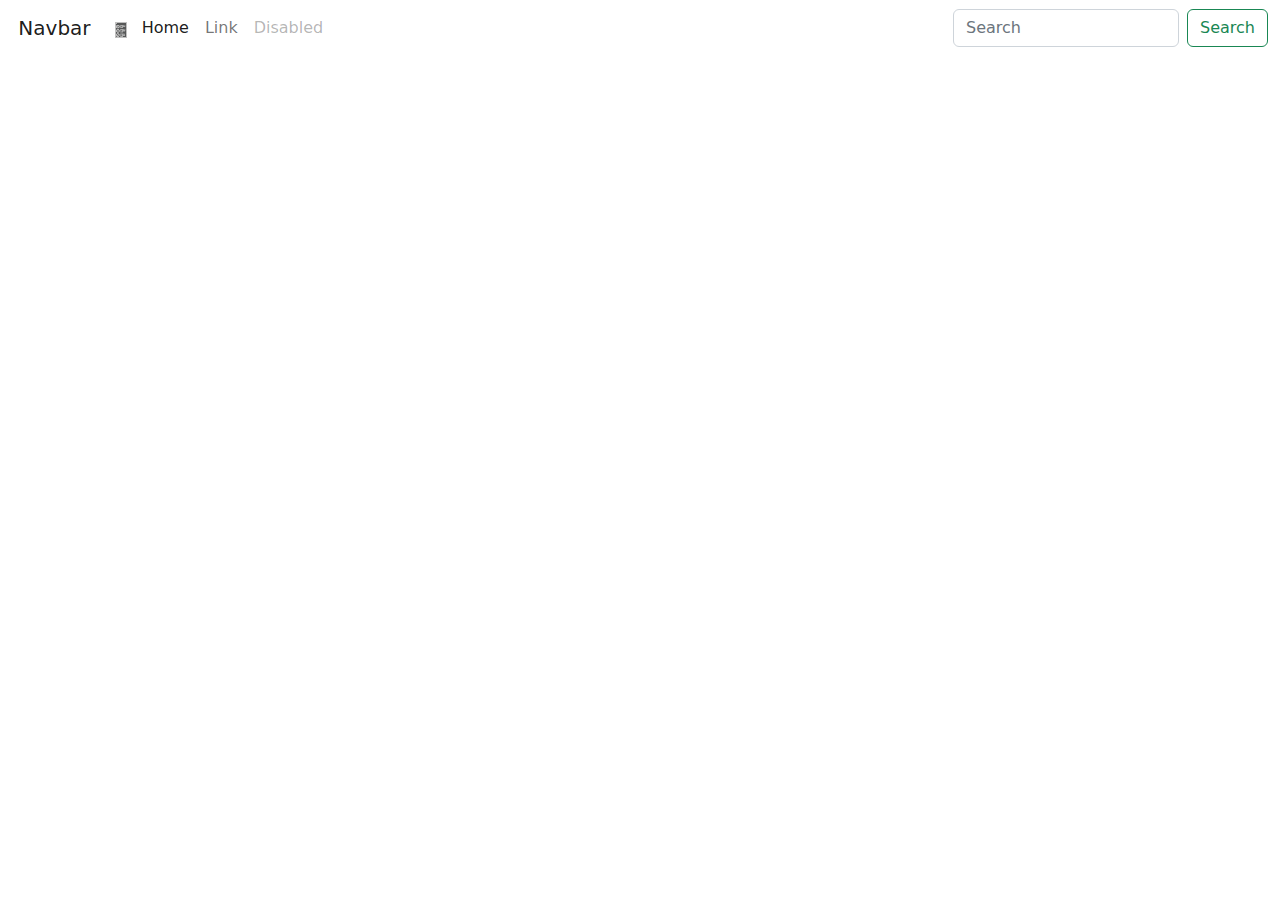
<file: menuPrueba2.html>
<!doctype html>
<html lang="en">
  <head>
    <meta charset="utf-8">
    <meta name="viewport" content="width=device-width, initial-scale=1">
    <title>Bootstrap demo</title>
    <!--<link href="https://cdn.jsdelivr.net/npm/bootstrap@5.3.0-alpha1/dist/css/bootstrap.min.css" rel="stylesheet" integrity="sha384-GLhlTQ8iRABdZLl6O3oVMWSktQOp6b7In1Zl3/Jr59b6EGGoI1aFkw7cmDA6j6gD" crossorigin="anonymous">-->
    <link rel="stylesheet" href="css/bootstrap.min.css">
<link rel="stylesheet" href="css/estilos.css">  
</head>
  <!-- <style>

    .homes{
        background-image: url("../assets/img/web/lista-de-tareas-1.png");
background-position: center;
    background-size: cover;
    background-repeat: no-repeat;
width: 12px;
    height: 16px;
    }
    .links{
      background-image: url(img/usuario\ \(3\).png);
background-position: center;
    background-size: cover;
    background-repeat: no-repeat;
width: 12px;
    height: 16px;


    }
    .Disabled{
      background-image: url(img/usuario\ \(3\).png);
      background-image: url(img/whatsapp\ \(1\).png);
background-position: center;
    background-size: cover;
    background-repeat: no-repeat;
width: 12px;
    height: 16px;

    }
  </style> -->
  <body>
    <nav class="navbar navbar-expand-lg bg-body-tertiary">
      <div class="container-fluid">
        <a class="navbar-brand" href="#"><img class="imgajustes"alt=""> Navbar</a>
        <button class="navbar-toggler" type="button" data-bs-toggle="collapse" data-bs-target="#navbarSupportedContent" aria-controls="navbarSupportedContent" aria-expanded="false" aria-label="Toggle navigation">
          <span class="navbar-toggler-icon"></span>
        </button>
        <div class="collapse navbar-collapse" id="navbarSupportedContent">
          <ul class="navbar-nav me-auto mb-2 mb-lg-0">
            <li class="nav-item">
              <a class="nav-link active" aria-current="page" href="#">
                <img class="imgCreaNuevoPlan" alt=""> Home</a>
            </li>
            <li class="nav-item">
              <a class="nav-link links" href="#">Link</a>
            </li>
            <li class="nav-item">
              <a class="nav-link disabled" id="disabled">Disabled</a>
            </li>
          </ul>
          <form class="d-flex" role="search">
            <input class="form-control me-2" type="search" placeholder="Search" aria-label="Search">
            <button class="btn btn-outline-success" type="submit">Search</button>
          </form>
        </div>
      </div>
    </nav>

    <div>
      <img class="imgajustes"alt="">
    </div>


    <!--<script src="https://cdn.jsdelivr.net/npm/bootstrap@5.3.0-alpha1/dist/js/bootstrap.bundle.min.js" integrity="sha384-w76AqPfDkMBDXo30jS1Sgez6pr3x5MlQ1ZAGC+nuZB+EYdgRZgiwxhTBTkF7CXvN" crossorigin="anonymous"></script>-->
    <script src="js/bootstrap.min.js"></script>
  </body>
</html>
</file>
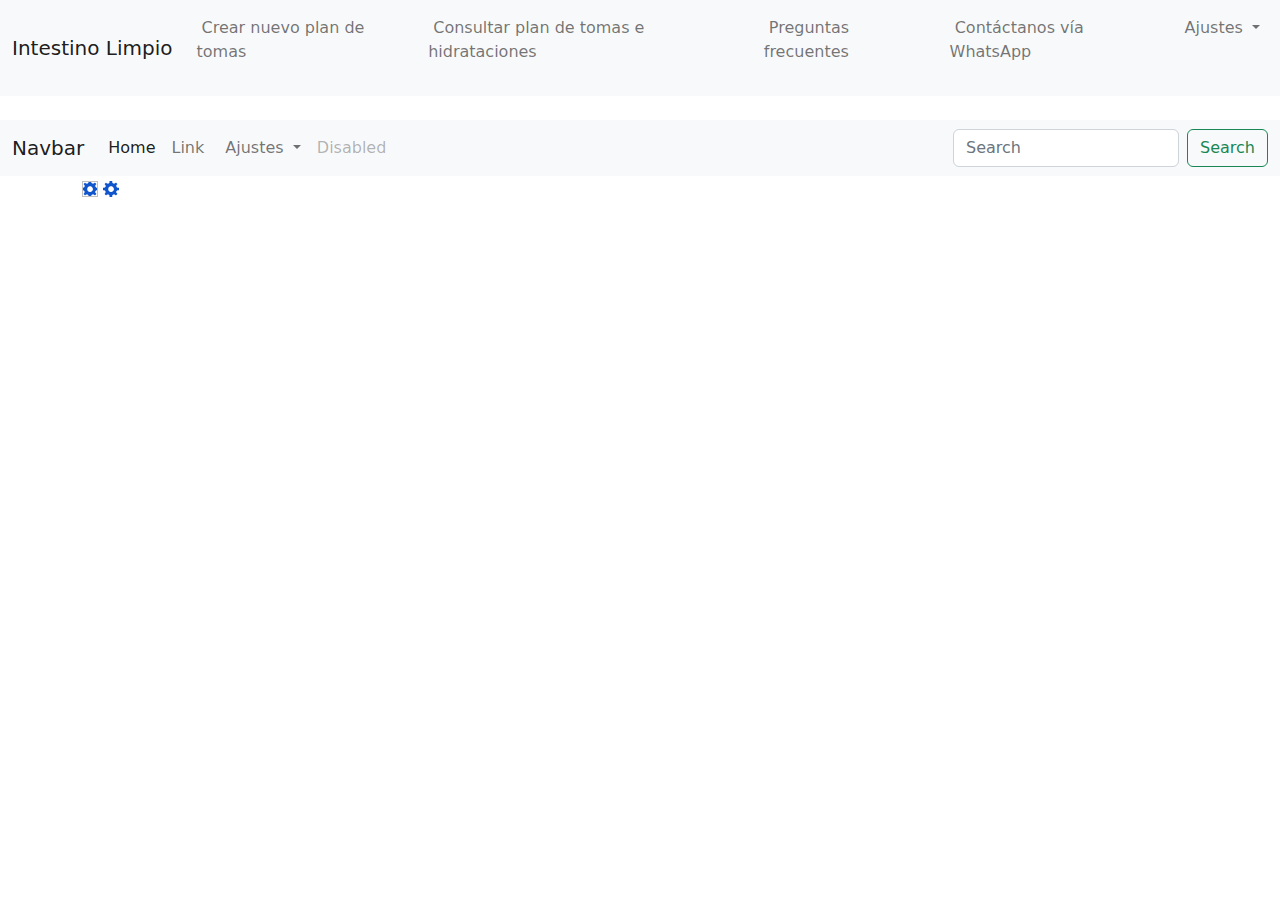
<file: navbar.html>
<!doctype html>
<html lang="es">

<head>
  <meta charset="utf-8">
  <meta name="viewport" content="width=device-width, initial-scale=1">
  <title>Perfil</title>
  <!-- <link rel="shortcut icon" href="./assets/img/naran.ico" type="image/x-icon"> -->
  <!-- <link rel="icon" href="./assets/img/usuario.ico" /> -->
  <link rel="icon" href="./assets/img/usuarioazul.ico" />
  <link href="https://cdn.jsdelivr.net/npm/bootstrap@5.2.3/dist/css/bootstrap.min.css" rel="stylesheet"
    integrity="sha384-rbsA2VBKQhggwzxH7pPCaAqO46MgnOM80zW1RWuH61DGLwZJEdK2Kadq2F9CUG65" crossorigin="anonymous" />
  <link href="css/bootstrap.min.css" rel="stylesheet" />
  <link rel="stylesheet" href="css/styles.css" />
  <script src="js/bootstrap.bundle.min.js"></script>
</head>

<body>
  <nav class="navbar navbar-expand-lg bg-light">
    <div class="container-fluid">
      <a class="navbar-brand tituloNav" href="index.html">Intestino Limpio</a>
      <button class="navbar-toggler" style="border: none;" type="button" data-bs-toggle="collapse"
        data-bs-target="#navbarNav" aria-controls="navbarNav" aria-expanded="false" aria-label="Toggle navigation">
        <span class="navbar-toggler-icon hamburgueicon" style="border: none;"></span>
      </button>
      <div class="collapse navbar-collapse" id="navbarNav">
        <ul class="navbar-nav">
          <li class="nav-item">
            <a class="nav-link" href="crearPlan.html">
              <p class="parraffo"> <img class="imgCreaNuevoPlan" alt="">
                Crear nuevo plan de tomas</p>
            </a>
          </li>
          <li class="nav-item">
            <a class="nav-link" href="consultaPlan.html">
              <p class="parraffo"> <img class="imgConsultaPlan" alt="">
                Consultar plan de tomas e hidrataciones</p>
            </a>
          </li>
          <li class="nav-item">
            <a class="nav-link" href="#">
              <p class="parraffo"> <img class="imgPregFrec" alt="">
                Preguntas frecuentes</p>
            </a>
          </li>
          <li class="nav-item">
            <a class="nav-link" href="#">
              <p class="parraffo"> <img class="imgContactaVia" alt="">
                Contáctanos vía WhatsApp</p>
            </a>
          </li>
          <li class="nav-item dropdown">
            <a class="nav-link dropdown-toggle" href="#" role="button" data-bs-toggle="dropdown" aria-expanded="false">
              <img class="imgAjustes" alt=""> Ajustes
            </a>
            <ul class="dropdown-menu">
              <li><a class="dropdown-item" href="#"><img class="imgPerfil" alt=""> Perfil</a></li>
              <li>
                <hr class="dropdown-divider">
              </li>
              <li><a class="dropdown-item" href="#"><img class="imgCerrar" alt=""> Cerrar Sesión</a></li>
            </ul>
          </li>

        </ul>
      </div>
    </div>
  </nav>
  <br>
  <nav class="navbar navbar-expand-lg bg-light" style="border: none;">
    <div class="container-fluid">
      <a class="navbar-brand" href="#">Navbar</a>
      <button class="navbar-toggler" type="button" data-bs-toggle="collapse" data-bs-target="#navbarSupportedContent"
        aria-controls="navbarSupportedContent" aria-expanded="false" aria-label="Toggle navigation">
        <span class="navbar-toggler-icon"></span>
      </button>
      <div class="collapse navbar-collapse" id="navbarSupportedContent">
        <ul class="navbar-nav me-auto mb-2 mb-lg-0">
          <li class="nav-item">
            <a class="nav-link active" aria-current="page" href="#">Home</a>
          </li>
          <li class="nav-item">
            <a class="nav-link" href="#">Link</a>
          </li>
          <li class="nav-item dropdown">
            <a class="nav-link dropdown-toggle" href="#" role="button" data-bs-toggle="dropdown" aria-expanded="false">
              <img class="imgAjustes" alt=""> Ajustes
            </a>
            <ul class="dropdown-menu">
              <li><a class="dropdown-item" href="#">Action</a></li>
              <li><a class="dropdown-item" href="#">Another action</a></li>
              <li>
                <hr class="dropdown-divider">
              </li>
              <li><a class="dropdown-item" href="#">Something else here</a></li>
            </ul>
          </li>
          <li class="nav-item">
            <a class="nav-link disabled">Disabled</a>
          </li>
        </ul>
        <form class="d-flex" role="search">
          <input class="form-control me-2" type="search" placeholder="Search" aria-label="Search">
          <button class="btn btn-outline-success" type="submit">Search</button>
        </form>
      </div>
    </div>
  </nav>
  <div class="container">
    <div class="row">
      <div class="col">
        <img class="imgAjustess" alt="">
        <img src="./assets/img/web/ajustes 2.png" alt="">
      </div>
    </div>
  </div>
</body>

</html>
</file>
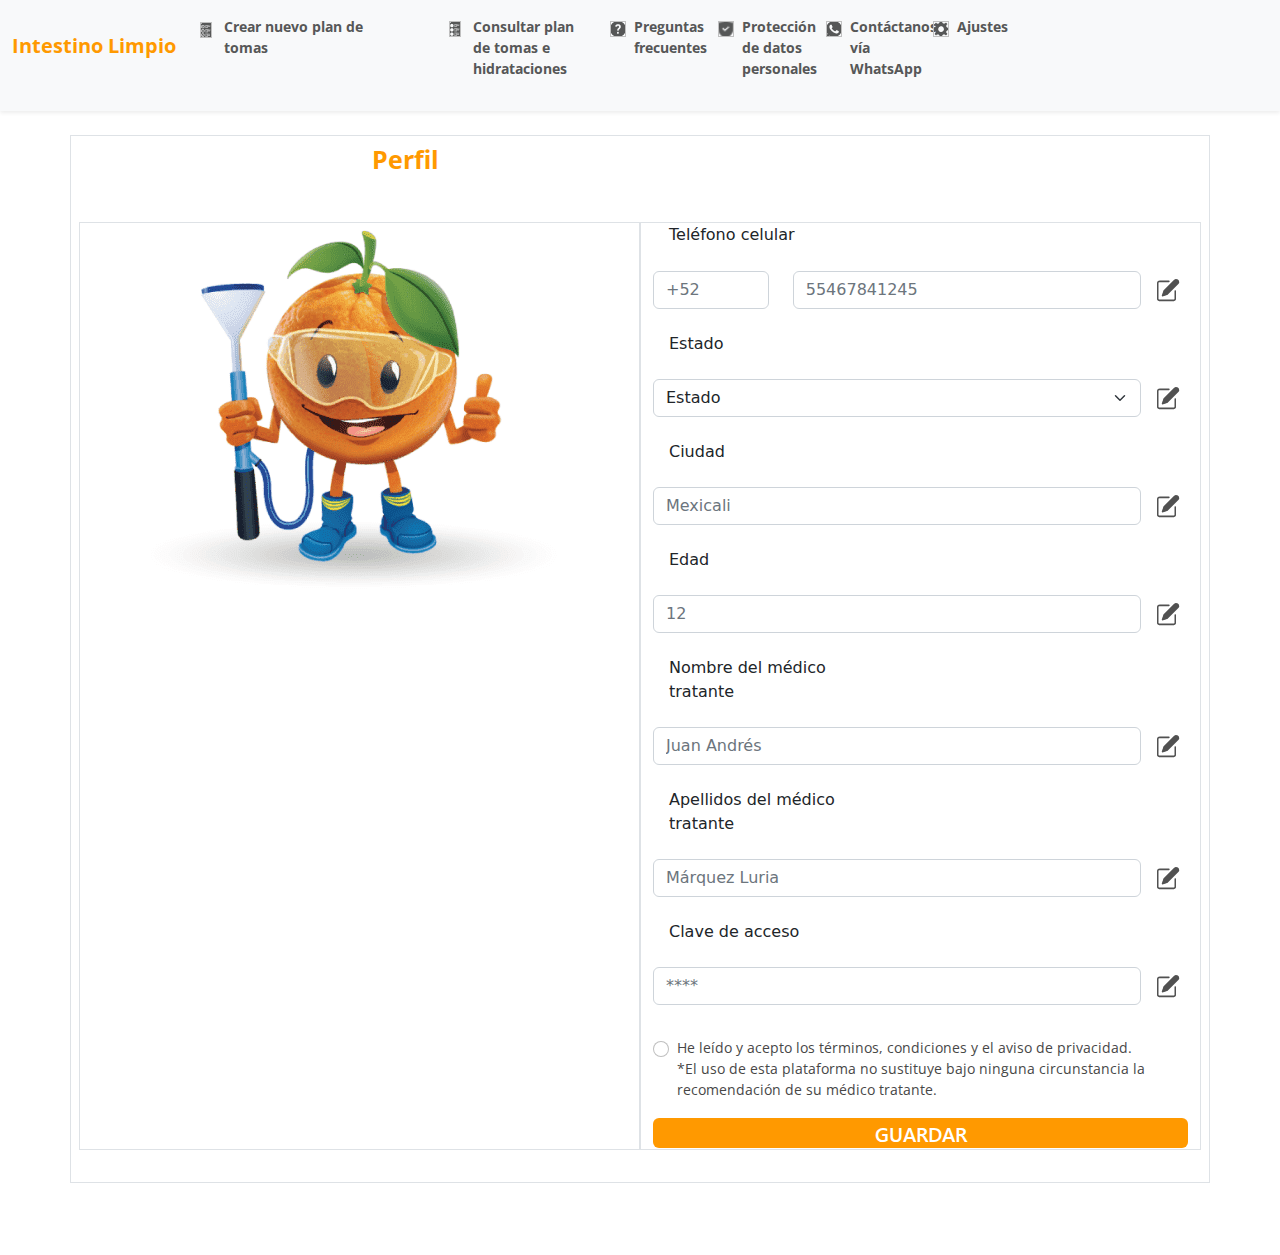
<file: perfil.html>
<!doctype html>
<html lang="es">

<head>
    <meta charset="utf-8">
    <meta name="viewport" content="width=device-width, initial-scale=1">
    <title>Mi Perfil</title>
    <!-- <link rel="shortcut icon" href="./assets/img/naran.ico" type="image/x-icon"> -->
    <link rel="icon" href="./assets/img/usuario.ico" />
    <link href="https://cdn.jsdelivr.net/npm/bootstrap@5.2.3/dist/css/bootstrap.min.css" rel="stylesheet"
        integrity="sha384-rbsA2VBKQhggwzxH7pPCaAqO46MgnOM80zW1RWuH61DGLwZJEdK2Kadq2F9CUG65" crossorigin="anonymous" />
    <link href="css/bootstrap.min.css" rel="stylesheet" />
    <link rel="stylesheet" href="css/style.css" />
    <script src="js/bootstrap.bundle.min.js"></script>
</head>

<body>
    <nav class="navbar navbar-expand-lg bg-light shadow-sm">
        <div class="container-fluid">
            <!-- <a class="navbar-brand tituloNav" href="index.html" style="padding-left: 90px;">Intestino Limpio</a> -->
            <a class="navbar-brand tituloNav" href="index.html">Intestino Limpio</a>

            <button class="navbar-toggler" style="border: none;" type="button" data-bs-toggle="collapse"
                data-bs-target="#navbarNav" aria-controls="navbarNav" aria-expanded="false"
                aria-label="Toggle navigation">
                <span class="navbar-toggler-icon hamburgueicon" style="border: none;"></span>
            </button>
            <!-- <div class="collapse navbar-collapse" id="navbarNav" style="padding-left: 100px;"> -->

            <div class="collapse navbar-collapse" id="navbarNav">
                <!-- <ul class="navbar-nav p-2"> -->
                <ul class="navbar-nav">
                    <!-- <li class="nav-item p-2"> -->
                    <li class="nav-item navItemUno">
                        <a class="nav-link" href="crearPlan.html">
                            <div class="row">
                                <div class="col-1 col-md-1 col-sm-3">
                                    <img class="imgCreaNuevoPlan" alt="">
                                </div>
                                <div class="col-9 col-md-9 col-sm-3">
                                    <p class="parraffo" style="font-size: 14px;">Crear nuevo plan de tomas</p>
                                </div>
                            </div>
                        </a>
                    </li>
                    <hr>
                    <div class="vr" style="width: 1px; height: 50px; margin-top: 5px;"></div>

                    <!-- <li class="nav-item pt-2"> -->
                    <li class="nav-item" style="width: 15%;">
                        <a class="nav-link" href="consultaPlan.html">
                            <div class="row">
                                <div class="col-1 col-md-1 col-sm-3">
                                    <img class="imgConsultaPlan" alt="">
                                </div>
                                <div class="col-9">
                                    <p class="parraffo" style="font-size: 14px;">
                                        Consultar plan de tomas e hidrataciones</p>
                                </div>
                            </div>

                        </a>
                    </li>
                    <hr>
                    <div class="vr" style="width: 1px; height: 50px; margin-top: 5px;"></div>
                    <!-- <li class="nav-item pt-2"> -->
                    <li class="nav-item" style="width: 10%;">
                        <a class="nav-link" href="preguntaFrec.html">
                            <div class="row">
                                <div class="col-1 col-md-1 col-sm-3">
                                    <img class="imgPregFrec" alt="">
                                </div>
                                <div class="col-9">
                                    <p class="parraffo" style="font-size: 14px;">
                                        Preguntas frecuentes</p>
                                </div>
                            </div>
                        </a>
                    </li>
                    <hr>
                    <div class="vr" style="width: 1px; height: 50px; margin-top: 5px;"></div>
                    <!-- <li class="nav-item pt-2"> -->
                    <li class="nav-item" style="width: 10%;">
                        <a class="nav-link" href="pregfrecuent.html">
                            <div class="row">
                                <div class="col-1">
                                    <img class="imgProtecDatos" alt="">
                                </div>
                                <div class="col-9">
                                    <p class="parraffo" style="font-size: 14px;">
                                        Protección de datos
                                        personales</p>
                                </div>
                            </div>
                        </a>
                    </li>
                    <hr>
                    <div class="vr" style="width: 1px; height: 50px; margin-top: 5px;"></div>
                    <!-- <li class="nav-item pt-2"> -->
                    <li class="nav-item" style="width: 10%;">
                        <a class="nav-link" href="#">
                            <div class="row">
                                <div class="col-1">
                                    <img class="imgContactaVia" alt="">
                                </div>
                                <div class="col-9">
                                    <p class="parraffo" style="font-size: 14px;">
                                        Contáctanos vía WhatsApp</p>
                                </div>
                            </div>
                        </a>
                    </li>
                    <hr>
                    <div class="vr" style="width: 1px; height: 50px; margin-top: 5px;"></div>

                    <!-- <li class="nav-item pt-2"> -->
                    <li class="nav-item" style="width: 15%;">
                        <a class="nav-link" href="#" role="button" data-bs-toggle="dropdown" aria-expanded="false">
                            <div class="row">
                                <div class="col-1">
                                    <img class="imgAjustes" alt="">
                                </div>
                                <div class="col-9">
                                    <p class="parraffo" style="font-size: 14px;">
                                        Ajustes</p>
                                </div>
                            </div>

                        </a>
                        <ul class="dropdown-menu">
                            <li><a class="dropdown-item" href="perfil.html"><img class="imgPerfil" alt=""> Perfil</a>
                            </li>
                            <li>
                                <hr class="dropdown-divider">
                            </li>
                            <li><a class="dropdown-item" href="#"><img class="imgCerrar" alt=""> Cerrar Sesión</a></li>
                        </ul>
                    </li>

                </ul>
            </div>
        </div>
    </nav>
    <br>
    <!-- <div class="contenidoCentradoItems"> -->
    <!-- <div class="container" style="display: flex; flex-direction: column; justify-content: center; align-items: center;"> -->
    <div class="container border">
        <div class="row p-2">
            <!-- <div class="col-xl-6 col-sm-3 col-md-3"> -->
            <div class="col-6 col-sm-3 col-md-3">
                <a type="button" class="btnFlecha" href="index.html">
                </a>
            </div>
            <!-- <div class="col-xl-6 col-sm-3 col-md-3"> -->
            <div class="col-6 col-sm-3 col-md-3">
                <h1 class="tituloPregFrecu tituloPerfil">Perfil</h1>
            </div>
            <!-- <div class="col-auto border">
                <p></p>
            </div> -->
        </div>
        <br>
        <div class="row p-2">
            <div class="container">
                <div class="row">
                    <div class="col-xl-6 col-sm-6 col-md-6 border text-center">
                        <img src="./assets/img/web/Enmascarar grupo 2.png" alt="" class="img-fluid">
                    </div>
                    <div class="col-xl-6 col-sm-6 col-md-6 border">
                        <form action="" class="row mb-3">
                            <div class="col-12 mb-3 ms-3">
                                <label for="formGroupExampleInput" class="form-label">Teléfono celular</label>
                            </div>
                            <div class="col-3 mb-3">
                                <input type="email" class="form-control" name="" id="emailInput" placeholder="+52">
                            </div>
                            <div class="col-8 mb-3">
                                <input type="email" class="form-control" name="" id="emailInput"
                                    placeholder="55467841245">
                            </div>
                            <div class="col-1 mb-3 g-2">
                                <a href="" type="button" class="btnEditarPlan"></a>
                            </div>
                            <div class="col-12 mb-3 ms-3">
                                <label for="staticEmail" class="col-sm-2 col-form-label">Estado</label>
                                <!-- <input type="email" class="form-control" name="" id="emailInput" placeholder="Ciudad"> -->
                            </div>
                            <div class="col-11 mb-3">
                                <select class="form-select" aria-label="Default select example">
                                    <option selected>Estado</option>
                                    <option value="1">Mexicali</option>
                                    <option value="2">Aqui va estado</option>
                                    <option value="3"></option>
                                </select>
                            </div>
                            <div class="col-1 mb-3 g-2">
                                <a href="" type="button" class="btnEditarPlan"></a>
                            </div>
                            <div class="col-12 mb-3 ms-3">
                                <label for="staticEmail" class="col-sm-2 col-form-label">Ciudad</label>
                                <!-- <input type="email" class="form-control" name="" id="emailInput" placeholder="Ciudad"> -->
                            </div>
                            <div class="col-11 mb-3">
                                <input type="email" class="form-control" name="" id="emailInput" placeholder="Mexicali">
                            </div>
                            <div class="col-1 mb-3 g-2">
                                <a href="" type="button" class="btnEditarPlan"></a>
                            </div>
                            <div class="col-12 mb-3 ms-3">
                                <label for="staticEmail" class="col-sm-2 col-form-label">Edad</label>
                                <!-- <input type="email" class="form-control" name="" id="emailInput" placeholder="Ciudad"> -->
                            </div>
                            <div class="col-11 mb-3">
                                <input type="email" class="form-control" name="" id="emailInput" placeholder="12">
                            </div>
                            <div class="col-1 mb-3 g-2">
                                <a href="" type="button" class="btnEditarPlan"></a>
                            </div>
                            <div class="col-12 mb-3 ms-3">
                                <label for="staticEmail" class="col-sm-4 col-form-label">Nombre del médico
                                    tratante</label>
                                <!-- <input type="email" class="form-control" name="" id="emailInput" placeholder="Ciudad"> -->
                            </div>
                            <div class="col-11 mb-3">
                                <input type="email" class="form-control" name="" id="emailInput"
                                    placeholder="Juan Andrés">
                            </div>
                            <div class="col-1 mb-3 g-2">
                                <a href="" type="button" class="btnEditarPlan"></a>
                            </div>
                            <div class="col-12 mb-3 ms-3">
                                <label for="staticEmail" class="col-sm-4 col-form-label"> Apellidos del médico
                                    tratante</label>
                                <!-- <input type="email" class="form-control" name="" id="emailInput" placeholder="Ciudad"> -->
                            </div>
                            <div class="col-11 mb-3">
                                <input type="email" class="form-control" name="" id="emailInput"
                                    placeholder="Márquez Luria">
                            </div>
                            <div class="col-1 mb-3 g-2">
                                <a href="" type="button" class="btnEditarPlan"></a>
                            </div>
                            <div class="col-12 mb-3 ms-3">
                                <label for="staticEmail" class="col-sm-3 col-form-label"> Clave de acceso</label>
                                <!-- <input type="email" class="form-control" name="" id="emailInput" placeholder="Ciudad"> -->
                            </div>
                            <div class="col-11 mb-3">
                                <input type="email" class="form-control" name="" id="emailInput" placeholder="****">
                            </div>
                            <div class="col-1 mb-3 g-2">
                                <a href="" type="button" class="btnEditarPlan"></a>
                            </div>
                        </form>
                        <div class="row">
                            <div class="col-12">
                                <div class="form-check">
                                    <input class="form-check-input" type="radio" name="flexRadioDefault"
                                        id="flexRadioDefault1">
                                    <label class="form-check-label parrafoCheckLeido" for="flexRadioDefault1">He leído y
                                        acepto los términos, condiciones y el aviso de
                                        privacidad.
                                        <p>*El uso de esta plataforma no sustituye bajo ninguna
                                            circunstancia la recomendación de su médico tratante.</p>
                                    </label>
                                </div>
                            </div>
                        </div>
                        <div class="row">
                            <div class="col">
                                <!-- <button type="submit" class="btnGuardar rounded">GUARDAR</button> -->
                                <a href="" type="button" class="btnGuardar rounded text-center" data-bs-toggle="modal"
                                    data-bs-target="#exampleModal2">GUARDAR</a>
                                <!-- Modal -->
                                <div class="modal fade" id="exampleModal2" tabindex="-1"
                                    aria-labelledby="exampleModalLabel2" aria-hidden="true">
                                    <div class="modal-dialog modal-lg modal-dialog-centered">
                                        <div class="modal-content">
                                            <div class="modal-header modalHeaderModificar">
                                                <!-- <div class="contenidoDerecha"> -->
                                                <button type="button" class="btn-close btnCerrarModalModificar"
                                                    data-bs-dismiss="modal" aria-label="Close"></button>
                                                <!-- </div> -->

                                            </div>
                                            <div class="modal-body" style="border: none;">
                                                <p class="text-center parrafoVaModificarInfor">Va a modificar la
                                                    información de ingreso, esto
                                                    podría afectar las alertas vía WhatsApp</p>
                                                <p class="parrafoEstasSeguro text-center">¿Está seguro de que quiere
                                                    continuar?</p>

                                            </div>
                                            <div class="modal-footer" style="border: none;">

                                                <button type="button" class="rounded btnAceptarModalModifica"
                                                    data-bs-dismiss="modal">ACEPTAR</button>
                                                <br><!-- <br> -->
                                                <button type="button"
                                                    class="rounded btnCancelarModalModifica">CANCELAR</button>
                                            </div>
                                        </div>
                                    </div>
                                </div>
                            </div>
                        </div>
                    </div>
                </div>
            </div>
        </div>
        <br>
    </div>
    <br>
    </div>
    <br>
    </div>
    <br>
</body>

</html>
</file>
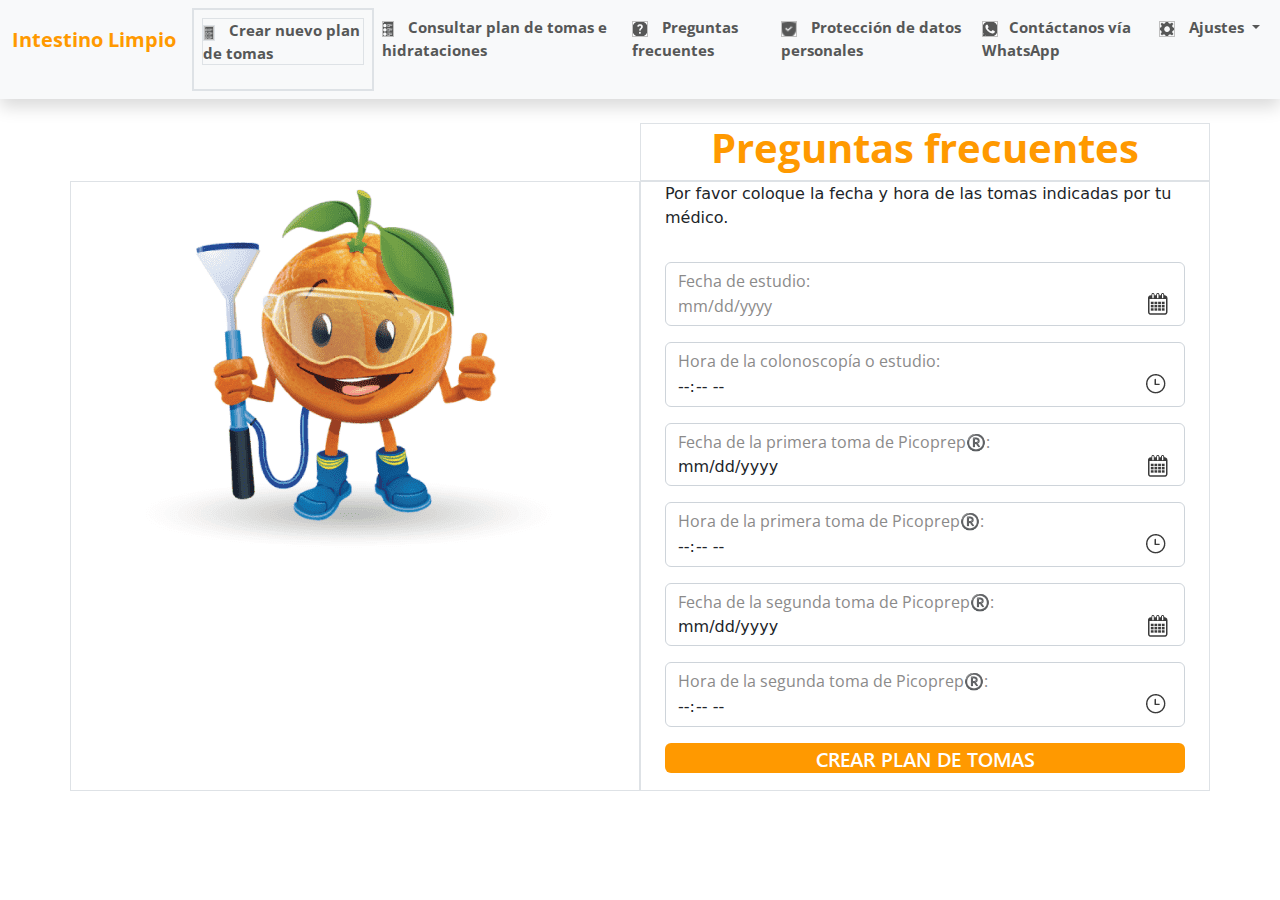
<file: pregfrec.html>
<!doctype html>
<html lang="es">

<head>
  <meta charset="utf-8">
  <meta name="viewport" content="width=device-width, initial-scale=1">
  <title>Crear plan</title>
  <!-- <link rel="shortcut icon" href="./assets/img/naran.ico" type="image/x-icon"> -->
  <link rel="icon" href="./assets/img/naran.ico" />
  <link href="https://cdn.jsdelivr.net/npm/bootstrap@5.2.3/dist/css/bootstrap.min.css" rel="stylesheet"
    integrity="sha384-rbsA2VBKQhggwzxH7pPCaAqO46MgnOM80zW1RWuH61DGLwZJEdK2Kadq2F9CUG65" crossorigin="anonymous" />
  <link href="css/bootstrap.min.css" rel="stylesheet" />
  <link rel="stylesheet" href="css/style.css" />
  <script src="js/bootstrap.bundle.min.js"></script>
</head>

<body>
  <nav class="navbar navbar-expand-lg bg-light shadow">
    <div class="container-fluid">
      <a class="navbar-brand tituloNav" href="index.html">Intestino Limpio</a>
      <button class="navbar-toggler" style="border: none;" type="button" data-bs-toggle="collapse"
        data-bs-target="#navbarNav" aria-controls="navbarNav" aria-expanded="false" aria-label="Toggle navigation">
        <span class="navbar-toggler-icon hamburgueicon" style="border: none;"></span>
      </button>
      <div class="collapse navbar-collapse" id="navbarNav">
        <ul class="navbar-nav">
          <li class="nav-item border">
            <a class="nav-link border" href="crearPlan.html">
              <p class="parraffo border"> <img class="imgCreaNuevoPlan border" alt="">
                Crear nuevo plan de tomas</p>
            </a>
          </li>
          <li class="nav-item">
            <a class="nav-link" href="consultaPlan.html">
              <p class="parraffo"> <img class="imgConsultaPlan" alt="">
                Consultar plan de tomas e hidrataciones</p>
            </a>
          </li>
          <li class="nav-item">
            <a class="nav-link" href="pregfrecuent.html">
              <p class="parraffo"> <img class="imgPregFrec" alt="">
                Preguntas frecuentes</p>
            </a>
          </li>
          <li class="nav-item">
            <a class="nav-link" href="">
              <p class="parraffo"> <img class="imgProtecDatos" alt="">
                Protección de datos
                personales</p>
            </a>
          </li>
          <li class="nav-item">
            <a class="nav-link" href="contactanos.html">
              <p class="parraffo"> <img class="imgContactaVia" alt="">
                Contáctanos vía WhatsApp</p>
            </a>
          </li>
          <li class="nav-item dropdown">
            <a class="nav-link dropdown-toggle" href="#" data-bs-toggle="dropdown" data-bs-display="static" aria-expanded="false">
              <img class="imgAjustes" alt=""> Ajustes
            </a>
            <ul class="dropdown-menu dropdown-menu-end dropdown-menu-lg-start">
              <li><a class="dropdown-item " href="perfil.html"><img class="imgPerfil" alt=""> Perfil</a></li>
              <li>
                <hr class="dropdown-divider">
              </li>
              <li><a class="dropdown-item" href="#"><img class="imgCerrar" alt=""> Cerrar Sesión</a></li>
            </ul>
          </li>
        </ul>
      </div>
    </div>
  </nav>
  <br>
  <div class="container">
    <div class="row align-items-end">
      <div class="col">
        <!-- <h1 class="tituloPrincipal text-end">Crear nuevo plan de tomas</h1> -->
      </div>
      <div class="col-xl-6 col-sm-6 col-md-6 border">
        <h1 class="tituloPrincipal text-center">Preguntas frecuentes</h1>
      </div>
    </div>
    <div class="row">
      <div class="container">
        <div class="row">
          <div class="col-xl-6 col-sm-6 col-md-6 border text-center">
            <img src="./assets/img/web/Enmascarar grupo 2.png" alt="" class="img-fluid">
          </div>
          <div class="col-xl-6 col-sm-6 col-md-6 border">
            <div class="container">
              <div class="row">
                <div class="col mb-3">
                  <p>Por favor coloque la fecha y hora de las tomas indicadas por
                    tu médico.</p>
                </div>
              </div>
              <div class="row">
                <div class="col mb-3">
                  <input type="date" class="form-control inputFechaEstudioCrear" name="" id="emailInput">
                </div>
              </div>
              <div class="row">
                <div class="col mb-3">
                  <input type="time" class="form-control" name="" id="emailInput"
                    placeholder="Hora de la colonoscopía o estudio">
                </div>
              </div>
              <div class="row">
                <div class="col mb-3">
                  <input type="date" class="form-control inputFecPriToma" name="" id="emailInput" placeholder="">
                </div>
              </div>
              <div class="row">
                <div class="col mb-3">
                  <input type="time" class="form-control inputHoraPriToma" name="" id="emailInput"
                    placeholder="Hora de la primera toma de Picoprep®️">
                </div>
              </div>
              <div class="row">
                <div class="col mb-3">
                  <input type="date" class="form-control inputFecSegToma" name="" id="emailInput"
                    placeholder="Fecha de la segunda toma de Picoprep®️">
                </div>
              </div>
              <div class="row">
                <div class="col mb-3">
                  <input type="time" class="form-control inputHoraSegToma" name="" id="emailInput"
                    placeholder="Hora de la segunda toma de Picoprep®️">
                </div>
              </div>
              <div class="row">
                <div class="col mb-3">
                  <div class="contenidoCentrado">
                    <a type="button" class="btnCrearPlan rounded" href="">CREAR PLAN DE TOMAS</a>
                  </div>
                </div>
              </div>
            </div>
          </div>
        </div>
      </div>

    </div>
  </div>
</body>

</html>
</file>
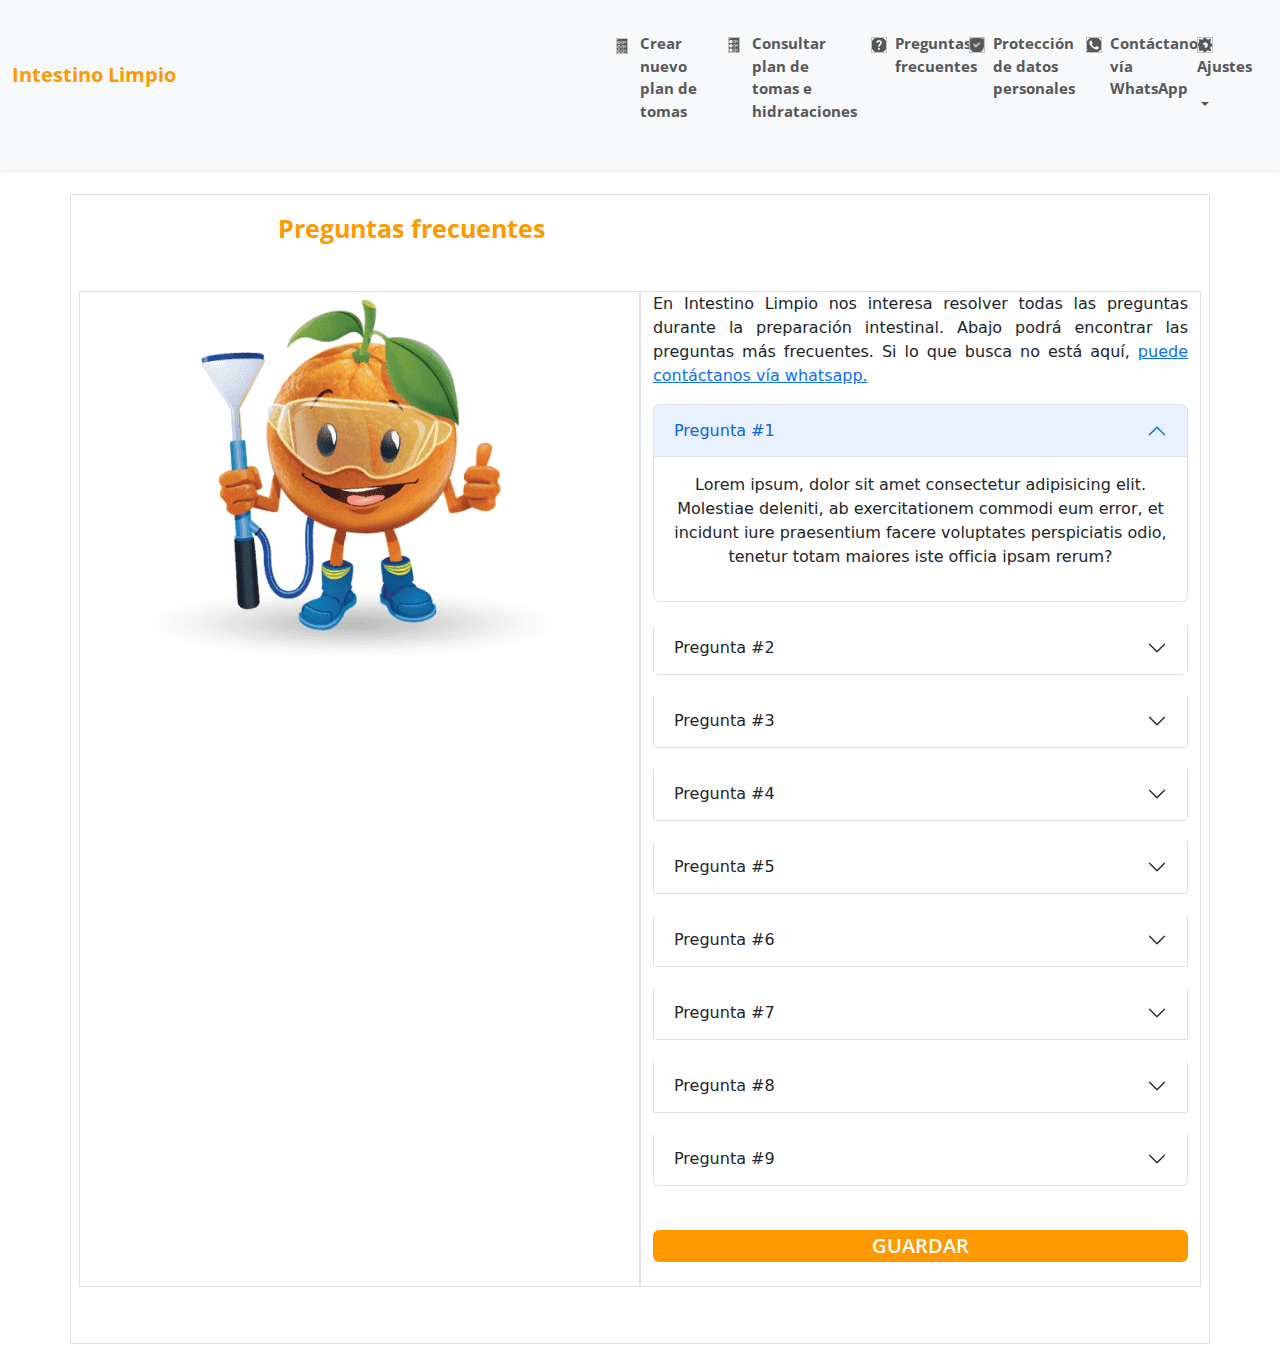
<file: preguntaFrec.html>
<!doctype html>
<html lang="es">

<head>
    <meta charset="utf-8">
    <meta name="viewport" content="width=device-width, initial-scale=1">
    <title>Preguntas frecuentes</title>
    <!-- <link rel="shortcut icon" href="./assets/img/naran.ico" type="image/x-icon"> -->
    <link rel="icon" href="./assets/img/naran.ico" />
    <link href="https://cdn.jsdelivr.net/npm/bootstrap@5.2.3/dist/css/bootstrap.min.css" rel="stylesheet"
        integrity="sha384-rbsA2VBKQhggwzxH7pPCaAqO46MgnOM80zW1RWuH61DGLwZJEdK2Kadq2F9CUG65" crossorigin="anonymous" />
    <link href="css/bootstrap.min.css" rel="stylesheet" />
    <link rel="stylesheet" href="css/style.css" />
    <script src="js/bootstrap.bundle.min.js"></script>
</head>

<body>
    <nav class="navbar navbar-expand-lg bg-light shadow-sm">
        <div class="container-fluid">
            <a class="navbar-brand tituloNav" href="index.html">Intestino Limpio</a>
            <button class="navbar-toggler" style="border: none;" type="button" data-bs-toggle="collapse"
                data-bs-target="#navbarNav" aria-controls="navbarNav" aria-expanded="false"
                aria-label="Toggle navigation">
                <span class="navbar-toggler-icon hamburgueicon" style="border: none;"></span>
            </button>
            <div class="collapse navbar-collapse" id="navbarNav" style="padding-left: 400px;">
                <ul class="navbar-nav p-2">
                    <li class="nav-item p-2">
                        <a class="nav-link" href="crearPlan.html">
                            <div class="row">
                                <div class="col-1 col-md-1 col-sm-3">
                                    <img class="imgCreaNuevoPlan" alt="">
                                </div>
                                <div class="col-9 col-md-9 col-sm-3">

                                    <p class="parraffo">Crear nuevo plan de tomas</p>

                                </div>
                            </div>
                        </a>
                    </li>
                    <hr>
                    <div class="vr"></div>
                    <li class="nav-item pt-2">
                        <a class="nav-link" href="consultaPlan.html">
                            <div class="row">
                                <div class="col-1 col-md-1 col-sm-3">
                                    <img class="imgConsultaPlan" alt="">
                                </div>
                                <div class="col-9">
                                    <p class="parraffo">
                                        Consultar plan de tomas e hidrataciones</p>
                                </div>
                            </div>

                        </a>
                    </li>
                    <hr>
                    <div class="vr"></div>
                    <li class="nav-item pt-2">
                        <a class="nav-link" href="preguntaFrec.html">
                            <div class="row">
                                <div class="col-1 col-md-1 col-sm-3">
                                    <img class="imgPregFrec" alt="">
                                </div>
                                <div class="col-9">
                                    <p class="parraffo"> 
                                        Preguntas frecuentes</p>
                                </div>
                            </div>
                        </a>
                    </li>
                    <hr>
                    <div class="vr"></div>
                    <li class="nav-item pt-2">
                        <a class="nav-link" href="pregfrecuent.html">
                            <div class="row">
                                <div class="col-1">
                                    <img class="imgProtecDatos" alt="">
                                </div>
                                <div class="col-9">
                                    <p class="parraffo">
                                        Protección de datos
                                        personales</p>
                                </div>
                            </div>
                        </a>
                    </li>
                    <hr>
                    <div class="vr"></div>
                    <li class="nav-item pt-2">
                        <a class="nav-link" href="#">
                            <div class="row">
                                <div class="col-1">
                                    <img class="imgContactaVia" alt="">
                                </div>
                                <div class="col-9">
                                    <p class="parraffo"> 
                                        Contáctanos vía WhatsApp</p>
                                </div>
                            </div>
                        </a>
                    </li>
                    <hr>
                    <div class="vr"></div>
                    <li class="nav-item dropdown pt-2">
                        <a class="nav-link dropdown-toggle" href="#" role="button" data-bs-toggle="dropdown"
                            aria-expanded="false">
                            <div class="row">
                                <div class="col-1">
                                    <img class="imgAjustes" alt="">
                                </div>
                                <div class="col-9">
                                    <p class="parraffo"> 
                                    Ajustes</p>
                                </div>
                            </div>
                            
                        </a>
                        <ul class="dropdown-menu">
                            <li><a class="dropdown-item" href="perfil.html"><img class="imgPerfil" alt=""> Perfil</a></li>
                            <li>
                                <hr class="dropdown-divider">
                            </li>
                            <li><a class="dropdown-item" href="#"><img class="imgCerrar" alt=""> Cerrar Sesión</a></li>
                        </ul>
                    </li>

                </ul>
            </div>
        </div>
    </nav>
    <br>
    <!-- <div class="contenidoCentradoItems"> -->
    <!-- <div class="container" style="display: flex; flex-direction: column; justify-content: center; align-items: center;"> -->
    <div class="container border">
        <div class="row p-2">
            <div class="col-2 col-md-2 col-sm-2 ">
                <a type="button" class="btnFlecha" href="index.html">
                </a>
            </div>
            <div class="col-10 col-md-9 col-sm-10 colPreg">
                <h1 class="tituloPregFrecu">Preguntas frecuentes</h1>
            </div>
            <!-- <div class="col-auto border">
                <p></p>
            </div> -->
        </div>
        <br>
        <div class="row p-2">
            <div class="container">
                <div class="row">
                    <div class="col-xl-6 col-sm-6 col-md-6 border text-center">
                        <img src="./assets/img/web/Enmascarar grupo 2.png" alt="" class="img-fluid">
                    </div>
                    <div class="col-xl-6 col-sm-6 col-md-6 border text-center">
                        <p class="parrafoPregNosInteresa" style="text-align: justify;">En Intestino Limpio nos interesa
                            resolver todas las preguntas durante la preparación intestinal.
                            Abajo podrá encontrar las preguntas más frecuentes. Si lo que busca no está aquí, <a
                                href="http://" target="_blank" rel="noopener noreferrer"> puede
                                contáctanos vía whatsapp.</a></p>
                        <div class="accordion" id="accordionExample">
                            <div class="accordion-item bordered rounded">
                                <h2 class="accordion-header" id="headingOne">
                                    <button class="accordion-button" type="button" data-bs-toggle="collapse"
                                        data-bs-target="#collapseOne" aria-expanded="true" aria-controls="collapseOne">
                                        Pregunta #1
                                    </button>
                                </h2>
                                <div id="collapseOne" class="accordion-collapse collapse show"
                                    aria-labelledby="headingOne" data-bs-parent="#accordionExample">
                                    <div class="accordion-body">
                                        <p>Lorem ipsum, dolor sit amet consectetur adipisicing elit. Molestiae deleniti,
                                            ab exercitationem commodi eum error, et incidunt iure praesentium facere
                                            voluptates perspiciatis odio, tenetur totam maiores iste officia ipsam
                                            rerum?</p>
                                    </div>
                                </div>
                            </div>
                            <div class="accordion-item bordered rounded">
                                <h2 class="accordion-header" id="headingTwo">
                                    <button class="accordion-button collapsed" type="button" data-bs-toggle="collapse"
                                        data-bs-target="#collapseTwo" aria-expanded="false" aria-controls="collapseTwo">
                                        Pregunta #2
                                    </button>
                                </h2>
                                <div id="collapseTwo" class="accordion-collapse collapse" aria-labelledby="headingTwo"
                                    data-bs-parent="#accordionExample">
                                    <div class="accordion-body">
                                        <p>Lorem ipsum, dolor sit amet consectetur adipisicing elit. Molestiae deleniti,
                                            ab exercitationem commodi eum error, et incidunt iure praesentium facere
                                            voluptates perspiciatis odio, tenetur totam maiores iste officia ipsam
                                            rerum?</p>
                                    </div>
                                </div>
                            </div>
                            <div class="accordion-item">
                                <h2 class="accordion-header" id="headingThree">
                                    <button class="accordion-button collapsed" type="button" data-bs-toggle="collapse"
                                        data-bs-target="#collapseThree" aria-expanded="false"
                                        aria-controls="collapseThree">
                                        Pregunta #3
                                    </button>
                                </h2>
                                <div id="collapseThree" class="accordion-collapse collapse"
                                    aria-labelledby="headingThree" data-bs-parent="#accordionExample">
                                    <div class="accordion-body">
                                        <p>Lorem ipsum, dolor sit amet consectetur adipisicing elit. Molestiae deleniti,
                                            ab exercitationem commodi eum error, et incidunt iure praesentium facere
                                            voluptates perspiciatis odio, tenetur totam maiores iste officia ipsam
                                            rerum?</p>
                                    </div>
                                </div>
                            </div>
                            <div class="accordion-item">
                                <h2 class="accordion-header" id="headingFour">
                                    <button class="accordion-button collapsed" type="button" data-bs-toggle="collapse"
                                        data-bs-target="#collapseFour" aria-expanded="false"
                                        aria-controls="collapseFour">
                                        Pregunta #4
                                    </button>
                                </h2>
                                <div id="collapseFour" class="accordion-collapse collapse" aria-labelledby="headingFour"
                                    data-bs-parent="#accordionExample">
                                    <div class="accordion-body">
                                        <p>Lorem ipsum, dolor sit amet consectetur adipisicing elit. Molestiae deleniti,
                                            ab exercitationem commodi eum error, et incidunt iure praesentium facere
                                            voluptates perspiciatis odio, tenetur totam maiores iste officia ipsam
                                            rerum?</p>
                                    </div>
                                </div>
                            </div>
                            <div class="accordion-item">
                                <h2 class="accordion-header" id="headingFive">
                                    <button class="accordion-button collapsed" type="button" data-bs-toggle="collapse"
                                        data-bs-target="#collapseFive" aria-expanded="false"
                                        aria-controls="collapseFive">
                                        Pregunta #5
                                    </button>
                                </h2>
                                <div id="collapseFive" class="accordion-collapse collapse" aria-labelledby="headingFive"
                                    data-bs-parent="#accordionExample">
                                    <div class="accordion-body">
                                        <p>Lorem ipsum, dolor sit amet consectetur adipisicing elit. Molestiae deleniti,
                                            ab exercitationem commodi eum error, et incidunt iure praesentium facere
                                            voluptates perspiciatis odio, tenetur totam maiores iste officia ipsam
                                            rerum?</p>
                                    </div>
                                </div>
                            </div>
                            <div class="accordion-item">
                                <h2 class="accordion-header" id="headingSix">
                                    <button class="accordion-button collapsed" type="button" data-bs-toggle="collapse"
                                        data-bs-target="#collapseSix" aria-expanded="false" aria-controls="collapseSix">
                                        Pregunta #6
                                    </button>
                                </h2>
                                <div id="collapseSix" class="accordion-collapse collapse" aria-labelledby="headingSix"
                                    data-bs-parent="#accordionExample">
                                    <div class="accordion-body">
                                        <p>Lorem ipsum, dolor sit amet consectetur adipisicing elit. Molestiae deleniti,
                                            ab exercitationem commodi eum error, et incidunt iure praesentium facere
                                            voluptates perspiciatis odio, tenetur totam maiores iste officia ipsam
                                            rerum?</p>
                                    </div>
                                </div>
                            </div>
                            <div class="accordion-item">
                                <h2 class="accordion-header" id="headingSeven">
                                    <button class="accordion-button collapsed" type="button" data-bs-toggle="collapse"
                                        data-bs-target="#collapseSeven" aria-expanded="false"
                                        aria-controls="collapseSeven">
                                        Pregunta #7
                                    </button>
                                </h2>
                                <div id="collapseSeven" class="accordion-collapse collapse"
                                    aria-labelledby="headingSeven" data-bs-parent="#accordionExample">
                                    <div class="accordion-body">
                                        <p>Lorem ipsum, dolor sit amet consectetur adipisicing elit. Molestiae deleniti,
                                            ab exercitationem commodi eum error, et incidunt iure praesentium facere
                                            voluptates perspiciatis odio, tenetur totam maiores iste officia ipsam
                                            rerum?</p>
                                    </div>
                                </div>
                            </div>
                            <div class="accordion-item">
                                <h2 class="accordion-header" id="headingEight">
                                    <button class="accordion-button collapsed" type="button" data-bs-toggle="collapse"
                                        data-bs-target="#collapseEight" aria-expanded="false"
                                        aria-controls="collapseEight">
                                        Pregunta #8
                                    </button>
                                </h2>
                                <div id="collapseEight" class="accordion-collapse collapse"
                                    aria-labelledby="headingEight" data-bs-parent="#accordionExample">
                                    <div class="accordion-body">
                                        <p>Lorem ipsum, dolor sit amet consectetur adipisicing elit. Molestiae deleniti,
                                            ab
                                            exercitationem commodi eum error, et incidunt iure praesentium facere
                                            voluptates
                                            perspiciatis odio, tenetur totam maiores iste officia ipsam rerum?</p>
                                    </div>
                                </div>
                            </div>
                            <div class="accordion-item">
                                <h2 class="accordion-header" id="headingNine">
                                    <button class="accordion-button collapsed" type="button" data-bs-toggle="collapse"
                                        data-bs-target="#collapseNine" aria-expanded="false"
                                        aria-controls="collapseNine">
                                        Pregunta #9
                                    </button>
                                </h2>
                                <div id="collapseNine" class="accordion-collapse collapse" aria-labelledby="headingNine"
                                    data-bs-parent="#accordionExample">
                                    <div class="accordion-body">
                                        <p>Lorem ipsum, dolor sit amet consectetur adipisicing elit. Molestiae deleniti,
                                            ab
                                            exercitationem commodi eum error, et incidunt iure praesentium facere
                                            voluptates
                                            perspiciatis odio, tenetur totam maiores iste officia ipsam rerum?</p>
                                    </div>
                                </div>
                            </div>
                        </div>
                        <br>
                        <button type="button" class="rounded btnGuardarPregFrec"
                            data-bs-dismiss="modal">GUARDAR</button>
                        <br><br>
                    </div>
                </div>
                <br>
            </div>
            <br>
        </div>
        <br>
    </div>
    <br>
</body>

</html>
</file>
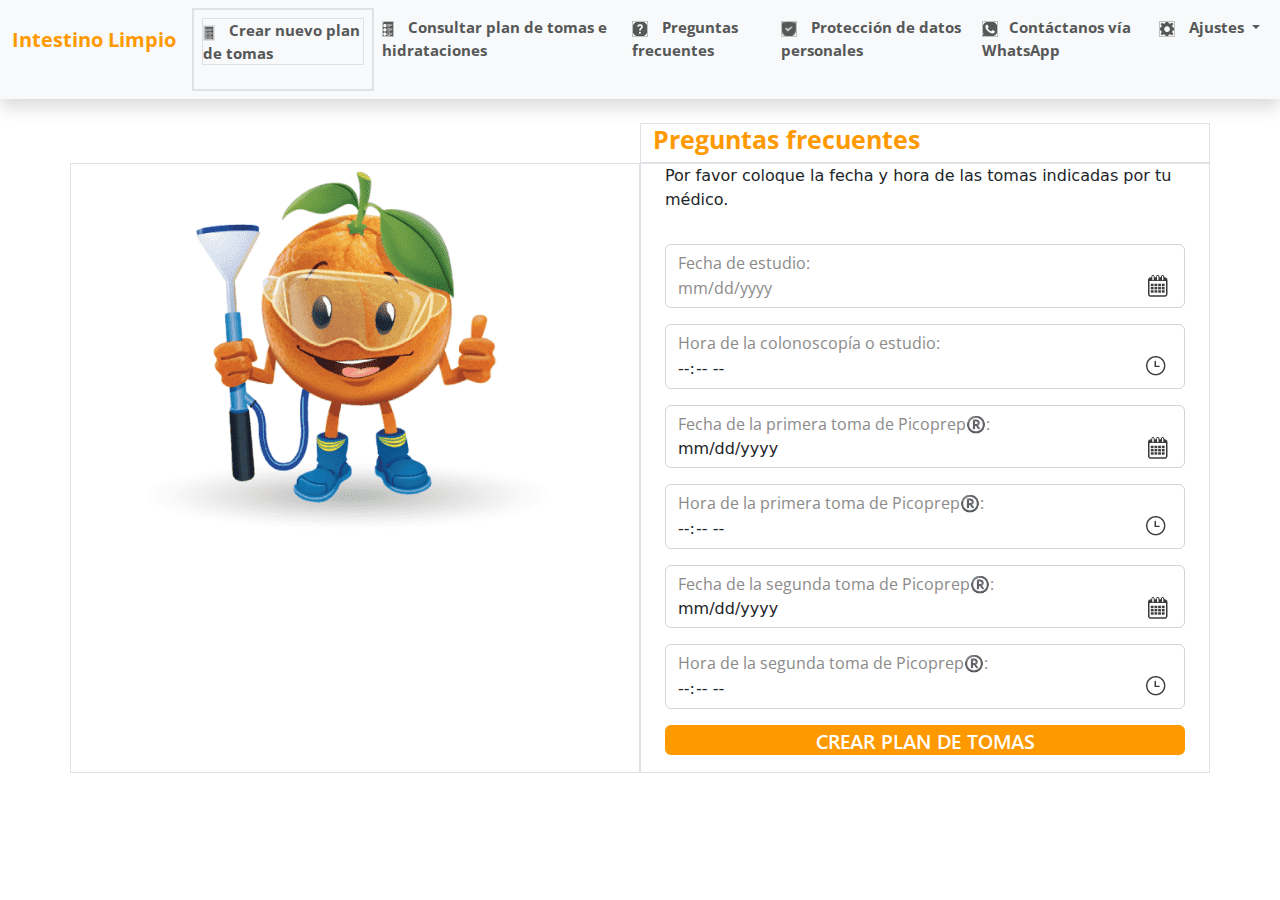
<file: preguntasFrecu.html>
<!doctype html>
<html lang="es">

<head>
  <meta charset="utf-8">
  <meta name="viewport" content="width=device-width, initial-scale=1">
  <title>Crear plan</title>
  <!-- <link rel="shortcut icon" href="./assets/img/naran.ico" type="image/x-icon"> -->
  <link rel="icon" href="./assets/img/naran.ico" />
  <link href="https://cdn.jsdelivr.net/npm/bootstrap@5.2.3/dist/css/bootstrap.min.css" rel="stylesheet"
    integrity="sha384-rbsA2VBKQhggwzxH7pPCaAqO46MgnOM80zW1RWuH61DGLwZJEdK2Kadq2F9CUG65" crossorigin="anonymous" />
  <link href="css/bootstrap.min.css" rel="stylesheet" />
  <link rel="stylesheet" href="css/style.css" />
  <script src="js/bootstrap.bundle.min.js"></script>
</head>

<body>
  <nav class="navbar navbar-expand-lg bg-light shadow">
    <div class="container-fluid">
      <a class="navbar-brand tituloNav" href="index.html">Intestino Limpio</a>
      <button class="navbar-toggler" style="border: none;" type="button" data-bs-toggle="collapse"
        data-bs-target="#navbarNav" aria-controls="navbarNav" aria-expanded="false" aria-label="Toggle navigation">
        <span class="navbar-toggler-icon hamburgueicon" style="border: none;"></span>
      </button>
      <div class="collapse navbar-collapse" id="navbarNav">
        <ul class="navbar-nav">
          <li class="nav-item border">
            <a class="nav-link border" href="crearPlan.html">
              <p class="parraffo border"> <img class="imgCreaNuevoPlan border" alt="">
                Crear nuevo plan de tomas</p>
            </a>
          </li>
          <li class="nav-item">
            <a class="nav-link" href="consultaPlan.html">
              <p class="parraffo"> <img class="imgConsultaPlan" alt="">
                Consultar plan de tomas e hidrataciones</p>
            </a>
          </li>
          <li class="nav-item">
            <a class="nav-link" href="pregfrecuent.html">
              <p class="parraffo"> <img class="imgPregFrec" alt="">
                Preguntas frecuentes</p>
            </a>
          </li>
          <li class="nav-item">
            <a class="nav-link" href="">
              <p class="parraffo"> <img class="imgProtecDatos" alt="">
                Protección de datos
                personales</p>
            </a>
          </li>
          <li class="nav-item">
            <a class="nav-link" href="contactanos.html">
              <p class="parraffo"> <img class="imgContactaVia" alt="">
                Contáctanos vía WhatsApp</p>
            </a>
          </li>
          <li class="nav-item dropdown">
            <a class="nav-link dropdown-toggle" href="#" data-bs-toggle="dropdown" data-bs-display="static" aria-expanded="false">
              <img class="imgAjustes" alt=""> Ajustes
            </a>
            <ul class="dropdown-menu dropdown-menu-end dropdown-menu-lg-start">
              <li><a class="dropdown-item " href="perfil.html"><img class="imgPerfil" alt=""> Perfil</a></li>
              <li>
                <hr class="dropdown-divider">
              </li>
              <li><a class="dropdown-item" href="#"><img class="imgCerrar" alt=""> Cerrar Sesión</a></li>
            </ul>
          </li>

        </ul>
      </div>
    </div>
  </nav>
  <br>
  <div class="container">
    <div class="row">
      <div class="col">
        <!-- <h1 class="tituloPrincipal text-end">Crear nuevo plan de tomas</h1> -->
      </div>
      <div class="col-xl-6 col-sm-6 col-md-6 border">
        <h1 class="tituloPregFrecu">Preguntas frecuentes</h1>
      </div>
    </div>
    <div class="row">
      <div class="container">
        <div class="row">
          <div class="col-xl-6 col-sm-6 col-md-6 border text-center">
            <img src="./assets/img/web/Enmascarar grupo 2.png" alt="" class="img-fluid">
          </div>
          <div class="col-xl-6 col-sm-6 col-md-6 border">
            <div class="container">
              <div class="row">
                <div class="col mb-3">
                  <p>Por favor coloque la fecha y hora de las tomas indicadas por
                    tu médico.</p>
                </div>
              </div>
              <div class="row">
                <div class="col mb-3">
                  <input type="date" class="form-control inputFechaEstudioCrear" name="" id="emailInput">
                </div>
              </div>
              <div class="row">
                <div class="col mb-3">
                  <input type="time" class="form-control" name="" id="emailInput"
                    placeholder="Hora de la colonoscopía o estudio">
                </div>
              </div>
              <div class="row">
                <div class="col mb-3">
                  <input type="date" class="form-control inputFecPriToma" name="" id="emailInput" placeholder="">
                </div>
              </div>
              <div class="row">
                <div class="col mb-3">
                  <input type="time" class="form-control inputHoraPriToma" name="" id="emailInput"
                    placeholder="Hora de la primera toma de Picoprep®️">
                </div>
              </div>
              <div class="row">
                <div class="col mb-3">
                  <input type="date" class="form-control inputFecSegToma" name="" id="emailInput"
                    placeholder="Fecha de la segunda toma de Picoprep®️">
                </div>
              </div>
              <div class="row">
                <div class="col mb-3">
                  <input type="time" class="form-control inputHoraSegToma" name="" id="emailInput"
                    placeholder="Hora de la segunda toma de Picoprep®️">
                </div>
              </div>
              <div class="row">
                <div class="col mb-3">
                  <div class="contenidoCentrado">
                    <a type="button" class="btnCrearPlan rounded" href="">CREAR PLAN DE TOMAS</a>
                  </div>
                </div>
              </div>
            </div>
          </div>
        </div>
      </div>

    </div>
  </div>
</body>

</html>
</file>
<file: css/style.css>
@font-face {
    font-family: 'OpenSans-Bold';
    src: url('../fonts/OpenSans-Bold.ttf') format('woff');
}

@font-face {
    font-family: 'OpenSans-BoldItalic';
    src: url('../fonts/OpenSans-BoldItalic.ttf') format('woff');
}

@font-face {
    font-family: 'OpenSans-ExtraBold';
    src: url('../fonts/OpenSans-ExtraBold.ttf') format('woff');
}

@font-face {
    font-family: 'OpenSans-ExtraBoldItalic';
    src: url('../fonts/OpenSans-ExtraBoldItalic.ttf') format('woff');
}

@font-face {
    font-family: 'OpenSans-Italic';
    src: url('../fonts/OpenSans-Italic.ttf') format('woff');
}

@font-face {
    font-family: 'OpenSans-Light';
    src: url('../fonts/OpenSans-Light.ttf') format('woff');
}

@font-face {
    font-family: 'OpenSans-LightItalic';
    src: url('../fonts/OpenSans-LightItalic.ttf') format('woff');
}

@font-face {
    font-family: 'OpenSans-Medium';
    src: url('../fonts/OpenSans-Medium.ttf') format('woff');
}

@font-face {
    font-family: 'OpenSans-MediumItalic';
    src: url('../fonts/OpenSans-MediumItalic.ttf') format('woff');
}

@font-face {
    font-family: 'OpenSans-Regular';
    src: url('../fonts/OpenSans-Regular.ttf') format('woff');
}

@font-face {
    font-family: 'OpenSans-SemiBold';
    src: url('../fonts/OpenSans-SemiBold.ttf') format('woff');
}

@font-face {
    font-family: 'OpenSans-SemiBoldItalic';
    src: url('../fonts/OpenSans-SemiBoldItalic.ttf') format('woff');
}

@font-face {
    font-family: 'Segoe-UI';
    src: url('../fonts/Segoe-UI.ttf') format('woff');
}

@font-face {
    font-family: 'Segoe-UI-Bold';
    src: url('../fonts/Segoe-UI-Bold.ttf') format('woff');
}

@font-face {
    font-family: 'Segoe-UI-Semibold';
    src: url('../fonts/Segoe-UI-Semibold.ttf') format('woff');
}
.vr{
    display: none;
}
/*pruebas*/
.form1 {
    /* width: 90%;
    height: 80px;
    margin: 0 auto; */
    background-color: #444444;
    background-color: #FFFFFF;
    /* display: flex;
    flex-flow: row wrap;
    justify-content: center; */
    /* margin-top: 100px; */
}

/* .form1 button{
    width: 300px;
    height: 30px;
    margin-top: 20px;
  } */
.form2 {
    /* width: 90%;
    height: 320px;
    margin: 0 auto; */
    background-color: #555555;
    background-color: #FFFFFF;
    display: none;
    /* flex-flow: column wrap;
    justify-content: center;*/
    margin-top: 30px;
}

.form3 {
    /* width: 100%;
    height: 820px;
    margin: 0 auto; */
    background-color: #cf1414;
    background-color: #FFFFFF;
    display: none;
    /*  flex-flow: column wrap;
    justify-content: center;*/
    margin-top: 30px;
}

.form4 {
    /* width: 100%;
    height: 820px;
    margin: 0 auto; */
    background-color: #cf1414;
    background-color: #FFFFFF;
    display: none;
    /*  flex-flow: column wrap;
    justify-content: center;*/
    margin-top: 30px;
}

/*pruebas fin*/
.tituloPrincipal {
    color: orange;
    color: #FF9900;
    font-family: 'OpenSans-Bold';
    font-size: 40px;
}

.parrafoUno {
    font-family: 'OpenSans-Regular';
    font-size: 20px;
    color: #707070;
    text-align: left;
    text-align: justify;
}

.parrafoUno span {
    font-family: 'OpenSans-Bold';
    font-size: 20px;
    color: #707070;
    text-align: left;
    text-align: justify;
}

.parrafoNuestra {
    font-family: 'OpenSans-Regular';
    font-size: 20px;
    color: #707070;
    text-align: justify;
}

.parrafoGenera {
    font-family: 'OpenSans-Regular';
    font-size: 20px;
    color: #707070;
    text-align: justify;

}

.parrafoGenera span {
    font-family: 'OpenSans-Bold';
    font-size: 20px;
    color: #FF9900;
}

.parrafoCreastePlanAntes {
    font-family: 'OpenSans-Bold';
    font-size: 20px;
    color: #707070;
}

.parrafoGeneraProgramacion {
    font-family: 'Segoe-UI-Bold';
    font-size: 20px;
    color: #4E4E4E;
    text-align: center;
}

.parrafoCreaPlanToma {
    font-family: 'Segoe-UI-Bold';
    font-size: 20px;
    color: #4E4E4E;
    text-align: center;
}

/* .btnInicia {
    background-image: url("../assets/img/mobile/Iniciar\ sesion_blanco.png");
    background-position: center;
    background-size: cover;
    background-repeat: no-repeat;
    width: 349px;
    width: 100%;
    height: 45px;
}

.btnInicia:hover {
    background-image: url("../assets/img/mobile/Iniciar\ sesion_Azul.png");
    background-position: center;
    background-size: cover;
    background-repeat: no-repeat;
    width: 349px;
    width: 100%;
    height: 45px;
} */
.btnInicia {
    font-family: 'Segoe-UI-Semibold';
    /* font-family: 'Segoe-UI-Bold'; */

    font-size: 20px;
    color: #1155CC;
    background-color: #FFFFFF;
    width: 100%;
    border: 1px solid #1155CC;
}

.btnInicia:hover {
    font-family: 'Segoe-UI-Semibold';
    font-size: 20px;
    color: #FFFFFF;
    background-color: #1155CC;
    width: 100%;
    border: 1px solid #FFFFFF;
}

/* .btnCrearPlan {
    width: 100%;
    height: 50px;
    color: #FFFFFF;
    border: none;
    background-color: #FF9900;
}

.btnCrearPlan {
    background-image: url("../assets/img/mobile/Grupo\ 25.png");
    background-position: center;
    background-size: cover;
    background-repeat: no-repeat;
    width: 349px;
    width: 100%;
    height: 45px;
} */
.btnCrearPlan {
    font-family: 'Segoe-UI-Semibold';
    font-size: 20px;
    width: 100%;
    /* height: 50px; */
    color: #FFFFFF;
    border: none;
    background-color: #FF9900;
    text-decoration: none;
}

.btnCrearPlan:hover {
    font-family: 'Segoe-UI-Semibold';
    font-size: 20px;
    width: 100%;
    /* height: 50px; */
    color: #FF9900;
    border: none;
    background-color: #FFFFFF;
    border: 1px solid #FF9900;
}

.contenidoCentrado {
    text-align: center;
}

.contenidoCentradoItems {
    /* text-align: center; */
    /* display: grid; */
    /* place-items: center; */
    /* place-content: center; */
    display: flex;
    flex-direction: column;
    align-items: center;
    justify-content: center;
}

.contenidoDerecha {
    text-align: right;
}

/* .btnContinuar {
    background-image: url("../assets/img/mobile/Grupo\ 175.png");
    background-position: center;
    background-size: cover;
    background-repeat: no-repeat;
    width: 349px;
    width: 100%;
    height: 45px;
}

.btnContinuar:hover {
    background-image: url("../assets/img/mobile/Grupo\ 234.png");
    background-position: center;
    background-size: cover;
    background-repeat: no-repeat;
    width: 349px;
    width: 100%;
    height: 45px;
} */
.btnContinuar {
    font-family: 'OpenSans-Semibold';
    color: #FFFFFF;
    font-size: 20px;
    width: 100%;
    background-color: #2392CB;
    text-decoration: none;
    border: 1px #2392CB solid;
}

.btnContinuar:hover {
    font-family: 'OpenSans-Semibold';
    color: #2392CB;
    font-size: 20px;
    width: 100%;
    background-color: #FFFFFF;
    text-decoration: none;
    border: 1px #2392CB solid;
}

.parrafoRecordaViaWhat {
    font-family: 'OpenSans-Regular';
    color: #FF7700;
    font-size: 14px;
}

.parrafoRecordaViaWhat span {
    font-family: 'OpenSans-Bold';
    color: #FF7700;
    font-size: 14px;
}

.textoSwitchAcepto {
    font-family: 'OpenSans-SemiBold';
    color: #1155CC;
    font-size: 14px;
}

.parrafoCheckLeido {
    font-family: 'OpenSans-Regular';
    color: #474747;
    font-size: 14px;
}

.labelEdad {
    font-size: 12px;
    /* font-weight: bold; */
}

footer {
    background-color: #D2D2D2;
    height: 340px;
    width: 100%;
}

.columnaBtnDudas {
    /*  display: flex; */
    text-align: center;
}

.btnDudas {
    font-family: 'Segoe-UI-Bold';
    font-size: 18px;
    /* height: 40px; */
    background-color: #1155CC;
    border: 1px solid #1155CC;
    color: #FFFFFF;
    width: 250px;
    height: 60px;
}
/* .nav-item{
    width: 25%;
}
.nav-item.dropdown{
    width: 20%;
} */
.btnDudas span {
    font-family: 'Segoe-UI-Bold';
    font-size: 18px;
    /* height: 40px; */
    background-color: #1155CC;
    color: #FFFFFF;
}

.imgWhatsBlanco {
    width: 30px;
    height: 30px;
    padding-bottom: 7px;
    /* gap: 15px; */
}
.filaDosPermisos{
    padding-top: 100px;
}
.columnaParrafos{
    line-height: 0.5rem;
}
.parrafoIntestinoAño {
    font-family: 'Segoe-UI-Semibold';
    font-size: 18px;
    color: #4E4E4E;
}

.parrafoAviso {
    font-family: 'Segoe-UI';
    font-size: 18px;
    color: #4E4E4E;
}

.parrafoNumeroReg {
    font-family: 'Segoe-UI-Semibold';
    font-size: 18px;
    color: #4E4E4E;
}

.btnDudass {
    background-image: url("../assets/img/mobile/Grupo\ 23.png");
    background-position: center;
    background-size: cover;
    background-repeat: no-repeat;
    width: 100%;
    height: 10vh;
    width: 288px;
    height: 51px;
    flex-direction: column;
    justify-content: center;
    position: relative;
    overflow: hidden;
}

.tituloNav {
    color: #FF9900;
    font-family: 'OpenSans-Bold';
    font-size: 20px;
    margin-bottom: 20px;
}

.nav {
    background-color: #ffff;
}

.hamburgueicon {
    background-image: url("../assets/img/mobile/alinear-justificar\ 1.png");
    background-position: center;
    background-size: cover;
    background-repeat: no-repeat;
    width: 100%;
    height: 100vh;
    width: 32px;
    height: 32px;
    flex-direction: column;
    justify-content: center;
    position: relative;
    overflow: hidden;
}

.nav-item a.nav-link {
    font-family: 'OpenSans-Bold';
    font-size: 15px;
    color: #565757;
}

.nav-item a.nav-link:hover {
    font-family: 'OpenSans-Bold';
    font-size: 15px;
    color: #1155CC;
}

.nav-item img.imgCreaNuevoPlan {
    background-image: url("../assets/img/web/lista-de-tareas-1.png");
    background-position: center;
    background-size: cover;
    background-repeat: no-repeat;
    width: 12px;
    height: 16px;
    border: none;
    margin-right: 10px;
    margin-top: 3px;
   /*  padding: 10px; */
}

.nav-item img.imgCreaNuevoPlan:hover {
    background-image: url("../assets/img/web/lista-de-tareas.png");
    background-position: center;
    background-size: cover;
    background-repeat: no-repeat;
    width: 12px;
    height: 16px;
    margin-right: 10px;
}

.nav-item img.imgConsultaPlan {
    background-image: url("../assets/img/web/lista-de-tareas\ 2.png");
    background-position: center;
    background-size: cover;
    background-repeat: no-repeat;
    width: 12px;
    height: 16px;
    margin-right: 10px;
}

.nav-item img.imgConsultaPlan:hover {
    background-image: url("../assets/img/web/lista-de-tareas-2.png");
    background-position: center;
    background-size: cover;
    background-repeat: no-repeat;
    width: 12px;
    height: 16px;
    margin-right: 10px;
}

.nav-item img.imgPregFrec {
    background-image: url("../assets/img/web/signo-de-interrogacion_gris.png");
    background-position: center;
    background-size: cover;
    background-repeat: no-repeat;
    width: 16px;
    height: 16px;
    margin-right: 10px;
}

.nav-item img.imgPregFrec:hover {
    background-image: url("../assets/img/web/signo-de-interrogacion.png");
    background-position: center;
    background-size: cover;
    background-repeat: no-repeat;
    width: 16px;
    height: 16px;
    margin-right: 10px;
}

.nav-item img.imgProtecDatos {
    background-image: url("../assets/img/web/proteccion\ 2.png");
    background-position: center;
    background-size: cover;
    background-repeat: no-repeat;
    width: 16px;
    height: 16px;
    margin-right: 10px;
}

.nav-item img.imgProtecDatos:hover {
    background-image: url("../assets/img/web/protección\ 1.png");
    background-position: center;
    background-size: cover;
    background-repeat: no-repeat;
    width: 16px;
    height: 16px;
    margin-right: 10px;
}

.nav-item img.imgContactaVia {
    background-image: url("../assets/img/web/whatsapp\ \(1\).png");
    background-position: center;
    background-size: cover;
    background-repeat: no-repeat;
    width: 16px;
    height: 16px;
    margin-right: 7px;
}

.nav-item img.imgContactaVia:hover {
    background-image: url("../assets/img/web/whatsapp\ \(3\).png");
    background-position: center;
    background-size: cover;
    background-repeat: no-repeat;
    width: 16px;
    height: 16px;
    margin-right: 7px;
}

.nav-item img.imgAjustes {
    background-image: url("../assets/img/web/ajustes.png");
    background-position: center;
    background-size: cover;
    background-repeat: no-repeat;
    width: 16px;
    height: 16px;
    margin-right: 10px;
}

.nav-item img.imgAjustes:hover {
    background-image: url("../assets/img/web/ajustes\ 2.png");
    background-position: center;
    background-size: cover;
    background-repeat: no-repeat;
    width: 16px;
    height: 16px;
    margin-right: 10px;
}

.nav-item img.imgPerfil {
    background-image: url("../assets/img/web/usuario\ \(1\).png");
    background-position: center;
    background-size: cover;
    background-repeat: no-repeat;
    width: 16px;
    height: 16px;
    margin-right: 10px;
}

.nav-item img.imgPerfil:hover {
    background-image: url("../assets/img/web/usuario\ \(2\).png");
    background-position: center;
    background-size: cover;
    background-repeat: no-repeat;
    width: 16px;
    height: 16px;
    margin-right: 10px;
}

.nav-item img.imgCerrar {
    background-image: url("../assets/img/web/opcion-de-cerrar-sesion.png");
    background-position: center;
    background-size: cover;
    background-repeat: no-repeat;
    width: 16px;
    height: 16px;
    /* gap: 30px; */
    /* border: none; */
    margin-right: 10px;
}

.nav-item img.imgCerrar:hover {
    background-image: url("../assets/img/web/opcion-de-cerrar-sesion\ 2.png");
    background-position: center;
    background-size: cover;
    background-repeat: no-repeat;
    width: 16px;
    height: 16px;
    margin-right: 10px;
    /*  gap: 30px; */
    /* border: none; */
}
.accordion-item{
    border-radius: 3px;
    /* border: 1px black solid; */
    /* padding-bottom: 5px; */
    margin-bottom: 20px;
}
/* .nav-link{
    gap: 30px;
} */
/* .parraffo{
    font-family: 'OpenSans-Semibold';
    font-size: 15px;
    gap: 12px;
    display: flex;
    align-items: baseline;
    color: #565757;
}
.imgCreaNuevoPlan{
    position: relative;
    top: 4px;
}
.imgConsultaPlan{
    position: relative;
    top: 4px;
}
{
    position: relative;
    top: 4px;
}
.imgContactaVia{
    position: relative;
    top: 4px;
} */

/* eeeeeeeeee         */

/*celular*/
/* .nav-link {
    font-family: 'OpenSans-Bold';
    font-size: 14px;
    color: #565757;
}
.nav-link:hover{
    font-family: 'OpenSans-Bold';
    font-size: 14px;
    color: #1155CC;
}
.imgCreaNuevoPlan{
    background-image: url("../assets/img/web/lista-de-tareas-1.png");
    background-position: center;
    background-size: cover;
    background-repeat: no-repeat;
    width: 12px;
    height: 16px;
}
.imgCreaNuevoPlan:hover{
    background-image: url("../assets/img/web/lista-de-tareas.png");
    background-position: center;
    background-size: cover;
    background-repeat: no-repeat;
    width: 12px;
    height: 16px;
} */

/* Inician Estilos para input Fecha de estudio */
input.inputFechaEstudioCrear[type="date"] {
    font-family: 'OpenSans-Regular';
    color: #8B8A8A;
}

input.inputFechaEstudioCrear[type="date"]:before {
    content: 'Fecha de estudio: ';
    font-family: 'OpenSans-Regular';
    line-break: normal;
    margin-right: 2rem;
    color: #8B8A8A;
}

input.inputFechaEstudioCrear[type="date"]::-webkit-calendar-picker-indicator {
    /* display: block; */
    background: url("../assets/img/web/herramienta-de-simbolo-de-interfaz-de-calendario\ 2.png") no-repeat;
    width: 20px;
    height: 22px;
    color: #8B8A8A;
}

input.inputFechaEstudioCrear[type="date"]::-webkit-calendar-picker-indicator:hover {
    /* display: block; */
    background: url("../assets/img/web/herramienta-de-simbolo-de-interfaz-de-calendario.png") no-repeat;
    width: 20px;
    height: 22px;
    color: #8B8A8A;
}

/* Terminan Estilos para input Fecha de estudio */


/* Inician Estilos para input Hora de la colonoscopía o estudio */
input[type="time"]:before {
    content: 'Hora de la colonoscopía o estudio: ';
    font-family: 'OpenSans-Regular';
    line-break: normal;
    margin-right: 2rem;
    color: #8B8A8A;
}

input[type="time"]::-webkit-calendar-picker-indicator {
    /* display: block; */
    background: url("../assets/img/web/reloj-de-pared\ 2.png") no-repeat;
    width: 20px;
    height: 20px;
    color: #8B8A8A;

}

input[type="time"]::-webkit-calendar-picker-indicator:hover {
    /* display: block; */
    background: url("../assets/img/web/reloj-de-pared.png") no-repeat;
    width: 20px;
    height: 20px;
    color: #8B8A8A;
}

/* Terminan Estilos para input Hora de la colonoscopía o estudio */

/* Inician Estilos para input "Fecha de la primera toma de Picoprep®️" */
input.inputFecPriToma[type="date"]:before {
    content: 'Fecha de la primera toma de Picoprep®️: ';
    font-family: 'OpenSans-Regular';
    line-break: normal;
    margin-right: 2rem;
    color: #8B8A8A;
}

input.inputFecPriToma[type="date"]::-webkit-calendar-picker-indicator {
    /* display: block; */
    background: url("../assets/img/web/herramienta-de-simbolo-de-interfaz-de-calendario\ 2.png") no-repeat;
    width: 20px;
    height: 20px;
    color: #8B8A8A;

}

input.inputFecPriToma[type="date"]::-webkit-calendar-picker-indicator:hover {
    /* display: block; */
    background: url("../assets/img/web/herramienta-de-simbolo-de-interfaz-de-calendario.png") no-repeat;
    width: 20px;
    height: 20px;
    color: #8B8A8A;
}

/* Terminan Estilos para input "Fecha de la primera toma de Picoprep®️" */

/* Inician Estilos para input "Hora de la primera toma de Picoprep®️" */
input.inputHoraPriToma[type="time"]:before {
    content: 'Hora de la primera toma de Picoprep®️: ';
    font-family: 'OpenSans-Regular';
    line-break: normal;
    margin-right: 2rem;
    color: #8B8A8A;
}

input.inputHoraPriToma[type="time"]::-webkit-calendar-picker-indicator {
    /* display: block; */
    background: url("../assets/img/web/reloj-de-pared\ 2.png") no-repeat;
    width: 20px;
    height: 20px;
    color: #8B8A8A;

}

input.inputHoraPriToma[type="time"]::-webkit-calendar-picker-indicator:hover {
    /* display: block; */
    background: url("../assets/img/web/reloj-de-pared.png") no-repeat;
    width: 20px;
    height: 20px;
    color: #8B8A8A;
}

/* Terminan Estilos para input "Hora de la primera toma de Picoprep®️" */

/* Inician Estilos para input "Fecha de la primera toma de Picoprep®️" */
input.inputFecSegToma[type="date"]:before {
    content: 'Fecha de la segunda toma de Picoprep®️: ';
    font-family: 'OpenSans-Regular';
    line-break: normal;
    margin-right: 2rem;
    color: #8B8A8A;
}

input.inputFecSegToma[type="date"]::-webkit-calendar-picker-indicator {
    /* display: block; */
    background: url("../assets/img/web/herramienta-de-simbolo-de-interfaz-de-calendario\ 2.png") no-repeat;
    width: 20px;
    height: 20px;
    color: #8B8A8A;

}

input.inputFecSegToma[type="date"]::-webkit-calendar-picker-indicator:hover {
    /* display: block; */
    background: url("../assets/img/web/herramienta-de-simbolo-de-interfaz-de-calendario.png") no-repeat;
    width: 20px;
    height: 20px;
    color: #8B8A8A;
}

/* Terminan Estilos para input "Fecha de la primera toma de Picoprep®️" */

/* Inician Estilos para input "Hora de la segunda toma de Picoprep®️" */
input.inputHoraSegToma[type="time"]:before {
    content: 'Hora de la segunda toma de Picoprep®️: ';
    font-family: 'OpenSans-Regular';
    line-break: normal;
    margin-right: 2rem;
    color: #8B8A8A;
}

input.inputHoraSegToma[type="time"]::-webkit-calendar-picker-indicator {
    /* display: block; */
    background: url("../assets/img/web/reloj-de-pared\ 2.png") no-repeat;
    width: 20px;
    height: 20px;
    color: #8B8A8A;

}

input.inputHoraSegToma[type="time"]::-webkit-calendar-picker-indicator:hover {
    /* display: block; */
    background: url("../assets/img/web/reloj-de-pared.png") no-repeat;
    width: 20px;
    height: 20px;
    color: #8B8A8A;
}

/* Terminan Estilos para input "Hora de la segunda toma de Picoprep®️" */

/* Inicia estilos para Plan de tomas e hidratacion */

.btnFlecha {
    background-image: url("../assets/img/mobile/flecha-hacia-abajo-para-navegar.png");
    background-position: center;
    background-size: cover;
    background-repeat: no-repeat;
    /*ancho*/
    width: 11px;
    /*altura*/
    height: 19px;
    /*  margin: 0 auto; */
    margin-top: 20px;
    margin-left: 20px;
    /* margin: 0 auto; */
    /* display: block;
    margin-left: auto;
    margin-right: auto; */
}
.contenedorMovil{
    
}
.fila {
    display: none;
}

.filaTabla {
    display: flex;
    flex-direction: row;
    /* margin: 0 auto; */
}

.tituloPlanToma {
    color: #FF9900;
    font-family: 'OpenSans-Bold';
    font-size: 25px;
    text-align: left;
    /* display: inline-flex; */
}

/* escritorio web*/
/* .tituloPlanToma{
    color: #FF9900;
    font-family: 'OpenSans-Bold';
    font-size: 40px;
} */
.imgNaranjinPlan {
    width: 100%;
    height: 100vh;
    width: 135px;
    height: 158px;
    flex-direction: column;
    justify-content: center;
    position: relative;
    overflow: hidden;
}

.parrafoEstudioProgramado {
    font-family: 'OpenSans-Bold';
    font-size: 12px;
    color: #707070;
}

.parrafoFechaEstudio {
    font-family: 'OpenSans-Bold';
    font-size: 12px;
    color: #707070;
}

.parrafoFechaEstudio span {
    font-family: 'OpenSans-Regular';
    font-size: 12px;
    color: #707070;
}

.parrafoHoraEstudio {
    font-family: 'OpenSans-Bold';
    font-size: 12px;
    color: #707070;
}

.parrafoHoraEstudio span {
    font-family: 'OpenSans-Regular';
    font-size: 12px;
    color: #707070;
}

.parrafoPrimerToma {
    font-family: 'OpenSans-Bold';
    font-size: 12px;
    color: #707070;
}

.parrafoFechaPrimerToma {
    font-family: 'OpenSans-Bold';
    font-size: 12px;
    color: #707070;
}

.parrafoFechaPrimerToma span {
    font-family: 'OpenSans-Regular';
    font-size: 12px;
    color: #707070;
}

.parrafoHoraPrimerToma {
    font-family: 'OpenSans-Bold';
    font-size: 12px;
    color: #707070;
}

.parrafoHoraPrimerToma span {
    font-family: 'OpenSans-Regular';
    font-size: 12px;
    color: #707070;
}

.parrafoSegundaToma {
    font-family: 'OpenSans-Bold';
    font-size: 12px;
    color: #707070;
}

.parrafoFechaSegundaToma {
    font-family: 'OpenSans-Bold';
    font-size: 12px;
    color: #707070;
}

.parrafoFechaSegundaToma span {
    font-family: 'OpenSans-Regular';
    font-size: 12px;
    color: #707070;
}

.parrafoHoraSegundaToma {
    font-family: 'OpenSans-Bold';
    font-size: 12px;
    color: #707070;
}

.parrafoHoraSegundaToma span {
    font-family: 'OpenSans-Regular';
    font-size: 12px;
    color: #707070;
}

.btnEditarPlan {
    background-image: url("../assets/img/web/editar\ \(2\).png");
    background-position: center;
    background-size: cover;
    background-repeat: no-repeat;
    width: 100%;
    height: 100vh;
    width: 23px;
    height: 23px;
    flex-direction: column;
    justify-content: center;
    position: relative;
    overflow: hidden;
}

.btnEditarPlan:hover {
    background-image: url("../assets/img/web/editar\ \(3\).png");
    background-position: center;
    background-size: cover;
    background-repeat: no-repeat;
    width: 100%;
    height: 100vh;
    width: 23px;
    height: 23px;
    flex-direction: column;
    justify-content: center;
    position: relative;
    overflow: hidden;
}

.btnCerrarModal {
    background-image: url("../assets/img/mobile/X.png");
    background-position: center;
    background-size: cover;
    background-repeat: no-repeat;
    width: 14px;
    height: 27px;
}

.tituloModal {
    color: #FF9900;
    font-family: 'OpenSans-Bold';
    font-size: 25px;
    text-align: center;
}

.columnaUno {
    width: 40%;
}

.columnaDos {
    width: 60%;
}

.imgMediPicoprep {
    width: 100px;
    height: 100px;
    /* margin: 0 auto; */
    margin-top: 25px;
    /* width: 130px;
    height: 150px; */
}

.imgVasoAgua {
    width: 75px;
    height: 76px;
    /* margin: 0 auto; */
    margin-top: 25px;
    /* width: 130px;
    height: 150px; */
}

.btnDescargaPlan {
    font-family: 'Segoe-UI-Semibold';
    font-size: 20px;
    width: 100%;
    /* height: 50px; */
    color: #FFFFFF;
    border: none;
    background-color: #FF9900;
    text-decoration: none;
}

.btnDescargaPlan:hover {
    font-family: 'Segoe-UI-Semibold';
    font-size: 20px;
    width: 100%;
    /* height: 50px; */
    color: #FF9900;
    border: none;
    background-color: #FFFFFF;
    border: 1px solid #FF9900;
}

/* Termina estilos para Plan de tomas e hidratacion */

/* Inician estilos para Modal boton Editar Plan de Tomas */
/* Inician Estilos label Fecha de estudio */
.labelModalEditarFechaEstu{
    font-family: 'OpenSans-Regular';
    color: #515151;
    font-size: 16px;
}
/* Terminan Estilos label Fecha de estudio */
/* Inician Estilos label Fecha de estudio */
.labelModalEditarHoraColonos{
    font-family: 'OpenSans-Regular';
    color: #515151;
    font-size: 16px;
}
/* Terminan Estilos label Fecha de estudio */

/* Inician Estilos para input "Fecha de la primera toma de Picoprep®️" */
input.inputFechaEstudioCrear[type="date"] {
    font-family: 'OpenSans-Regular';
    color: #8B8A8A;
}

input.inputFechaEstudioCrear[type="date"]:before {
    content: 'Fecha de estudio: ';
    font-family: 'OpenSans-Regular';
    line-break: normal;
    margin-right: 2rem;
    color: #8B8A8A;
}

input.inputFechaEstudioCrear[type="date"]::-webkit-calendar-picker-indicator {
    /* display: block; */
    background: url("../assets/img/web/herramienta-de-simbolo-de-interfaz-de-calendario\ 2.png") no-repeat;
    width: 20px;
    height: 22px;
    color: #8B8A8A;
}

input.inputFechaEstudioCrear[type="date"]::-webkit-calendar-picker-indicator:hover {
    /* display: block; */
    background: url("../assets/img/web/herramienta-de-simbolo-de-interfaz-de-calendario.png") no-repeat;
    width: 20px;
    height: 22px;
    color: #8B8A8A;
}

/* Terminan Estilos para input "Fecha de la primera toma de Picoprep®️" */
/* Inician Estilos para input "Fecha de la primera toma de Picoprep®️" */
input.inputLabelFechaModalEditarPlan[type="date"]:before {
    font-family: 'OpenSans-Regular';
    line-break: normal;
    margin-right: 3rem;
    color: #8B8A8A;
}

input.inputLabelFechaModalEditarPlan[type="date"]::-webkit-calendar-picker-indicator {
    /* display: block; */
    background: url("../assets/img/web/herramienta-de-simbolo-de-interfaz-de-calendario\ 2.png") no-repeat;
    width: 20px;
    height: 20px;
    color: #8B8A8A;

}

input.inputLabelFechaModalEditarPlan[type="date"]::-webkit-calendar-picker-indicator:hover {
    /* display: block; */
    background: url("../assets/img/web/herramienta-de-simbolo-de-interfaz-de-calendario.png") no-repeat;
    width: 20px;
    height: 20px;
    color: #8B8A8A;
}

/* Terminan Estilos para input "Fecha de la primera toma de Picoprep®️" */

/* Inician Estilos para botón Guardar de Modal - Editar Plan*/
.btnGuardarModalPlan {
    font-family: 'Segoe-UI-Semibold';
    font-size: 20px;
    width: 100%;
    height: 50px;
    color: #FFFFFF;
    border: none;
    background-color: #FF9900;
    text-decoration: none;
    /* margin-left: 90px;
    margin-right: 90px; */
}

.btnGuardarModalPlan:hover {
    font-family: 'Segoe-UI-Semibold';
    font-size: 20px;
    width: 100%;
    height: 50px;
    color: #FF9900;
    border: none;
    background-color: #FFFFFF;
    border: 1px solid #FF9900;
    /* margin-left: 90px;
    margin-right: 90px; */
}

/* Termina Estilos para botón Guardar de Modal - Editar Plan*/

/* Inician Estilos para botón Guardar de Modal - Editar Plan*/
.btnCancelarModalPlan {
    font-family: 'OpenSans-SemiBold';
    font-size: 20px;
    width: 100%;
    height: 50px;
    color: #FFFFFF;
    border: none;
    background-color: #1155CC;
    text-decoration: none;
    /* margin-left: 90px;
    margin-right: 90px; */
}

.btnCancelarModalPlan:hover {
    font-family: 'OpenSans-SemiBold';
    font-size: 20px;
    width: 100%;
    height: 50px;
    color: #1155CC;
    border: none;
    background-color: #FFFFFF;
    border: 1px solid #1155CC;
    /* margin-left: 90px;
    margin-right: 90px; */
}

/* Termina Estilos para botón Guardar de Modal - Editar Plan*/
/* Termina estilos para Modal boton Editar Plan de Tomas */

/* Inician Estilos para Perfil*/

.btnGuardar {
    font-family: 'Segoe-UI-Semibold';
    font-size: 20px;
    width: 100%;
    /* height: 50px; */
    color: #FFFFFF;
    border: none;
    background-color: #FF9900;
    text-decoration: none;
}

.btnGuardar:hover {
    font-family: 'Segoe-UI-Semibold';
    font-size: 20px;
    width: 100%;
    /* height: 50px; */
    color: #FF9900;
    border: none;
    background-color: #FFFFFF;
    border: 1px solid #FF9900;
}
/**/

/*Estilos para modal Modficar*/

.contenidoDerecha{
    text-align: center;
    align-items: center;
    justify-content: center;
}
.modalHeaderModificar{
    border: none; 
    margin-right: 30px;
    margin-top: 30px;
}
.btnCerrarModalModificar{
    background-image: url("../assets/img/mobile/x\(1\).png");
    background-position: center;
    background-size: cover;
    background-repeat: no-repeat;
    width: 15px;
    height: 15px;
    border: none;
/*     position:absolute;
    top:0;
    right:0;
    z-index: 3;
    padding:1.25rem 1rem; */
}
/* Inician Estilos para el parrafo de Modificar información */
.parrafoVaModificarInfor{
    font-family: 'OpenSans-Regular';
    font-size: 20px;
    font-size: 18px;
    color: #616161;
}
/* Estilos para el parrafo de Modificar información */
/* Inician Estilos para el parrafo de ¿Estas seguro? */
.parrafoEstasSeguro{
    font-family: 'OpenSans-Bold';
    font-size: 20px;
    font-size: 18px;
    /* line-height: 70px; */
    color: #616161;
    /* margin-bottom: 10px; */
}
/* Estilos para el parrafo de ¿Estas seguro? */
/**/
.btnAceptarModalModifica {
    font-family: 'Segoe-UI-Semibold';
    font-size: 20px;
    width: 100%;
    height: 40px;
    color: #FFFFFF;
    border: none;
    background-color: #FF9900;
    text-decoration: none;
    margin-left: 30px;
    margin-right: 30px;
    /* margin: 90px auto; */
}

.btnAceptarModalModifica:hover {
    font-family: 'Segoe-UI-Semibold';
    font-size: 20px;
    width: 100%;
    height: 40px;
    color: #FF9900;
    border: none;
    background-color: #FFFFFF;
    border: 1px solid #FF9900;
    margin-left: 30px;
    margin-right: 30px;
}
/**/

/**/
.btnCancelarModalModifica {
    font-family: 'OpenSans-SemiBold';
    font-size: 20px;
    width: 100%;
    height: 40px;
    color: #FFFFFF;
    border: none;
    background-color: #1155CC;
    text-decoration: none;
    margin-left: 30px;
    margin-right: 30px;
}

.btnCancelarModalModifica:hover {
    font-family: 'OpenSans-SemiBold';
    font-size: 20px;
    width: 100%;
    height: 40px;
    color: #1155CC;
    border: none;
    background-color: #FFFFFF;
    border: 1px solid #1155CC;
    margin-left: 30px;
    margin-right: 30px;
}
/**/

/* Termina Estilos para Perfil*/

/* Inician estilos para Seccion DIGITAL EXPERIENCES */
/* @media (max-width: 600px) { */
.sectionDigitalXperience {
    background-image: url("../assets/mobile/Portadas/Grupo\ 3467.png");
    background-position: center;
    background-size: cover;
    background-repeat: no-repeat;
    width: 100%;
    height: 100vh;
    flex-direction: column;
    justify-content: center;
    position: relative;
    overflow: hidden;
}

.contenido-digiexp {
    margin-top: -40rem;
    /* margin-top: -35rem; */
    margin-left: 1.6rem;
    /* margin-right: 1.4rem; */
    /* margin-top: -20px;
        margin-left: 40px; */
    /* padding-top: 350px; */
}

.titulo-digiexp {
    color: #410F6B;
    /* font-weight: 700; */
    font-size: 2.6rem;
    font-size: 30px;
    padding-top: 300px;
    padding-left: 10px;
    padding-right: 10px;
    /* margin: 20px auto; */
    /* text-align: left; */
    font-family: 'Poppins-SemiBoldItalic';
}

.titulo-digiexp-span {
    color: #646464;
}

.parrafo-digiexp {
    /* font-size: 1.5rem;
        font-size: 18px;
        color: #646464;
        width: 10%;
        font-family: 'Poppins-Italic';
        text-align: left;
        padding-left: 20px;
        padding-right: 20px;
        padding-top: 10px; */
    font-size: 1rem;
    color: #646464;
    width: 100%;
    font-family: 'Poppins-Italic';
    text-align: left;
    padding-left: 30px;
    padding-right: 30px;
    padding-top: 5px;
    /* border: 1px solid black; */
}

.parrafo-digiexp span {
    /* font-size: 1.5rem;
        font-size: 18px;
        color: #410F6B;
        width: 30%;
        font-family: 'Poppins-Italic';
        text-align: left; */
    /* font-weight: 400; */
    font-family: 'Poppins-Italic';
    font-size: 1rem;
    color: #410F6B;
    text-align: left;
    width: 95%;
}

/* Inician estilos para vista Peguntas frecuentes */
.colPreg{
    padding-top: 10px;
}
/* Inician estilos para Titulo preguntas frecuentes*/
.tituloPregFrecu {
    color: #FF9900;
    font-family: 'OpenSans-Bold';
    font-size: 25px;
    text-align: left;
}

/* termina estilos para Titulo preguntas frecuentes*/

/* Inician estilos para parrafo Nos interesa saber */
.parrafoPregFrecInteresaSaber {
    font-family: 'OpenSans-Regular';
    font-size: 20px;
    text-align: justify;
    /*  margin: 10px 10px 10px 10px; */
    /* padding: 10px 10px; */
}

/* Termina estilos para parrafo Nos interesa saber */

/* Inician Estilos para botón Guardar de vista Preguntas frecuentes*/
.btnGuardarPregFrec{
    font-family: 'OpenSans-SemiBold';
    font-size: 20px;
    width: 100%;
    /* height: 50px; */
    color: #FFFFFF;
    border: none;
    background-color: #FF9900;
    text-decoration: none;
}

.btnGuardarPregFrec:hover {
    font-family: 'OpenSans-SemiBold';
    font-size: 20px;
    width: 100%;
    /* height: 50px; */
    color: #FF9900;
    border: none;
    background-color: #FFFFFF;
    border: 1px solid #FF9900;
}

/* Termina Estilos para botón Guardar de vista Preguntas frecuentes */
/* Termina estilos para vista Peguntas frecuentes */

/* } */
@media (min-width: 768px) {
    /*Estilos plam*/
    /* inicia estilos para ventana modal editar */
    .tituloModal {
        color: #FF9900;
        font-family: 'OpenSans-Bold';
        font-size: 30px;
        text-align: center;
    /* fin de estilos para ventana modal editar */
    }
    .columnaUno {
        width: 20%;
    }

    .columnaDos {
        width: 30%;
    }

    .card-title {
        font-family: 'OpenSans-Bold';
        font-size: 15px;
        Color: #707070;
    }

    .card-text {
        font-family: 'OpenSans-Bold';
        font-size: 15px;
        Color: #707070;
    }

    .card-text small.text-muted {
        font-family: 'OpenSans-Bold';
        font-size: 15px;
        Color: #707070;
    }

    .card {
        max-width: 640px;
    }

    /*Estilos plam*/

}

@media (min-width: 1200px) {
    .btnDudas {
        font-family: 'Segoe-UI-Bold';
        font-size: 30px;
        /* height: 40px; */
        background-color: #1155CC;
        color: #FFFFFF;
        width: 700px;
        height: 60px;
    }
    
    .btnDudas span {
        font-family: 'Segoe-UI-Bold';
        font-size: 30px;
        /* height: 40px; */
        background-color: #1155CC;
        color: #FFFFFF;
    }

    .columnaBtnDudas {
        /*  display: flex; */
        text-align: right;
    }
    .filaDosPermisos{
        padding-top: 150px;
    }
    .parrafoDevice {
        content: 'aplicación movil';
    }

    /* Inician Estilo pára la vista Plan de tomas e hidrataciones */
    .btnFlecha {
        display: none;
    }

    /* .columnaUno{
        width: 10%;
    }
    .columnaDos{
        width: 30%;
    } */
    /* Termina Estilo pára la vista Plan de tomas e hidrataciones */
}

@media (min-width: 1400px) {
    .navbar-nav{
        display: flex; 
        flex-direction: row; 
        justify-content: flex-end;
    }
    .navItemUno{
        width: 15%;
    }
    .vr{
        display: block;
    }
    /* .parrafoOculMovil {
        display: none;
      } */
    /* .parrafoDevice {
        content: "aplicación movil";
        color: black;
        display: block;
    } */
    
    .parrafoRecordaViaWhat {
        font-family: 'OpenSans-Regular';
        color: #FF7700;
        font-size: 20px;
    }

    .parrafoRecordaViaWhat span {
        font-family: 'OpenSans-Bold';
        color: #FF7700;
        font-size: 20px;
    }

    .textoSwitchAcepto {
        font-family: 'OpenSans-SemiBold';
        color: #1155CC;
        font-size: 20px;
    }

    .parrafoCheckLeido {
        font-family: 'OpenSans-Regular';
        color: #474747;
        font-size: 20px;
    }

    .labelEdad {
        /*podria quedar con esta medida en web*/
        font-size: 15px;
        /* font-size: 11px; */

        /* font-weight: bold; */
    }

    .parraffo {
        font-size: 15px;
        font-size: 13px;
       /*  margin-left: 20px; */
        /* margin-bottom: 20px; */
        /* margin: 20px; */
        /* padding: 10px; */
         /* gap: 10px;
        gap: 10px; */
        /* display: flex;
        align-items: baseline; */
    }

    .imgCreaNuevoPlan {
        position: relative;
        top: 4px;
    }

    .imgConsultaPlan {
        position: relative;
        top: 4px;
    }

    .btnDudass {
        background-image: url("../assets/img/web/Grupo\ 102.png");
        background-position: center;
        background-size: cover;
        background-repeat: no-repeat;
        width: 100%;
        height: 10vh;
        width: 523px;
        height: 50px;
        flex-direction: column;
        justify-content: center;
        position: relative;
        overflow: hidden;
        /* align-items: center;
        justify-content: center; */
    }
    .btnDudas {
        font-family: 'Segoe-UI-Bold';
        font-size: 30px;
        /* height: 40px; */
        background-color: #1155CC;
        color: #FFFFFF;
        width: 700px;
        height: 60px;
    }
    
    .btnDudas span {
        font-family: 'Segoe-UI-Bold';
        font-size: 30px;
        /* height: 40px; */
        background-color: #1155CC;
        color: #FFFFFF;
    }
    /* footer div.container.p-4 div.row div.col button {
        text-align: right;
        justify-content: flex-end;
    } */
    .columnaBtnDudas {
        /*  display: flex; */
        text-align: right;
    }

    /* Inician Estilo pára la vista Plan de tomas e hidrataciones */
    .contenedorMovil{
        display: none;
    }
    .fila {
        display: inline-flex;
    }

    .filaTabla {
        display: none;
    }

    .filaPlan {
        margin-left: 200px;
    }

    .filaPlanTabla {
        display: flex;
        /* flex-direction: column;  */
        justify-content: center;
        align-items: center;
    }

    .tituloPlanToma {
        color: #FF9900;
        font-family: 'OpenSans-Bold';
        font-size: 40px;
        /*  text-align: left;
        text-align: center; */
        /* display: inline-flex; */
    }

    .imgNaranjinPlan {
        display: none;
    }

    .btnFlecha {
        display: none;
    }

    .columnaUno {
        width: 10%;
    }

    .columnaDos {
        width: 40%;
    }

    .card {
        max-width: 640px;
    }

    .parrafoEstudioProgramado {
        font-family: 'OpenSans-Bold';
        font-size: 20px;
        color: #707070;
    }

    .parrafoFechaEstudio {
        font-family: 'OpenSans-Bold';
        font-size: 20px;
        color: #707070;
    }

    .parrafoFechaEstudio span {
        font-family: 'OpenSans-Regular';
        font-size: 20px;
        color: #707070;
    }

    .parrafoHoraEstudio {
        font-family: 'OpenSans-Bold';
        font-size: 20px;
        color: #707070;
    }

    .parrafoHoraEstudio span {
        font-family: 'OpenSans-Regular';
        font-size: 20px;
        color: #707070;
    }

    .parrafoPrimerToma {
        font-family: 'OpenSans-Bold';
        font-size: 20px;
        color: #707070;
    }

    .parrafoFechaPrimerToma {
        font-family: 'OpenSans-Bold';
        font-size: 20px;
        color: #707070;
    }

    .parrafoFechaPrimerToma span {
        font-family: 'OpenSans-Regular';
        font-size: 20px;
        color: #707070;
    }

    .parrafoHoraPrimerToma {
        font-family: 'OpenSans-Bold';
        font-size: 20px;
        color: #707070;
    }

    .parrafoHoraPrimerToma span {
        font-family: 'OpenSans-Regular';
        font-size: 20px;
        color: #707070;
    }

    .parrafoSegundaToma {
        font-family: 'OpenSans-Bold';
        font-size: 20px;
        color: #707070;
    }

    .parrafoFechaSegundaToma {
        font-family: 'OpenSans-Bold';
        font-size: 20px;
        color: #707070;
    }

    .parrafoFechaSegundaToma span {
        font-family: 'OpenSans-Regular';
        font-size: 20px;
        color: #707070;
    }

    .parrafoHoraSegundaToma {
        font-family: 'OpenSans-Bold';
        font-size: 20px;
        color: #707070;
    }

    .parrafoHoraSegundaToma span {
        font-family: 'OpenSans-Regular';
        font-size: 20px;
        color: #707070;
    }

    .btnEditarPlan {
        background-image: url("../assets/img/web/editar\ \(2\).png");
        background-position: center;
        background-size: cover;
        background-repeat: no-repeat;
        width: 100%;
        height: 100vh;
        width: 23px;
        height: 23px;
        flex-direction: column;
        justify-content: center;
        position: relative;
        overflow: hidden;
    }

    .btnEditarPlan:hover {
        background-image: url("../assets/img/web/editar\ \(3\).png");
        background-position: center;
        background-size: cover;
        background-repeat: no-repeat;
        width: 100%;
        height: 100vh;
        width: 23px;
        height: 23px;
        flex-direction: column;
        justify-content: center;
        position: relative;
        overflow: hidden;
    }

    /* Termina Estilo pára la vista Plan de tomas e hidrataciones */
/* Inician estilos para vista Peguntas frecuentes */
/* Inician estilos para Titulo preguntas frecuentes*/
.tituloPregFrecu {
    color: #FF9900;
    font-family: 'OpenSans-Bold';
    font-size: 40px;
    /* display: flex;
    flex-direction: column; */
    margin-left: 220px;
    /* width: 100%; */
   /*  margin-right: 60px; */
    /* text-align: center; */
    /* margin-right: 400px; */
}

/* Inician estilos para Titulo preguntas frecuentes*/

/* Inician estilos para parrafo Nos interesa saber */
.parrafoPregFrecInteresaSaber {
    font-family: 'OpenSans-Regular';
    font-size: 20px;
    text-align: justify;
    /*  margin: 10px 10px 10px 10px; */
    /* padding: 10px 10px; */
}

/* Termina estilos para parrafo Nos interesa saber */

/* Inician Estilos para botón Guardar de vista Preguntas frecuentes*/
.btnGuardarPregFrec {
    font-family: 'OpenSans-SemiBold';
    font-size: 20px;
    width: 100%;
    /* height: 50px; */
    color: #FFFFFF;
    border: none;
    background-color: #FF9900;
    text-decoration: none;
}

.btnGuardarPregFrec:hover {
    font-family: 'OpenSans-SemiBold';
    font-size: 20px;
    width: 100%;
    /* height: 50px; */
    color: #FF9900;
    border: none;
    background-color: #FFFFFF;
    border: 1px solid #FF9900;
}

/* Termina Estilos para botón Guardar de vista Preguntas frecuentes */
/* Termina estilos para vista Peguntas frecuentes */
}

/* Cierre seccion DIGITAL EXPERIENCES*/
@media screen and (max-height: 500px) {}
</file>
<file: css/estilos.css>
.imgCreaNuevoPlan {
    background-image: url("../assets/img/web/lista-de-tareas-1.png");
    background-position: center;
    background-size: cover;
    background-repeat: no-repeat;
    width: 12px;
    height: 16px;
    border: none;
    margin-right: 10px;
    margin-top: 3px;
   /*  padding: 10px; */
}

.imgCreaNuevoPlan:hover {
    background-image: url("../assets/img/web/lista-de-tareas.png");
    background-position: center;
    background-size: cover;
    background-repeat: no-repeat;
    width: 12px;
    height: 16px;
    margin-right: 10px;
}

.imgConsultaPlan {
    background-image: url("../assets/img/web/lista-de-tareas\ 2.png");
    background-position: center;
    background-size: cover;
    background-repeat: no-repeat;
    width: 12px;
    height: 16px;
    margin-right: 10px;
}

.imgConsultaPlan:hover {
    background-image: url("../assets/img/web/lista-de-tareas-2.png");
    background-position: center;
    background-size: cover;
    background-repeat: no-repeat;
    width: 12px;
    height: 16px;
    margin-right: 10px;
}

.imgPregFrec {
    background-image: url("../assets/img/web/signo-de-interrogacion_gris.png");
    background-position: center;
    background-size: cover;
    background-repeat: no-repeat;
    width: 16px;
    height: 16px;
    margin-right: 10px;
}

.imgPregFrec:hover {
    background-image: url("../assets/img/web/signo-de-interrogacion.png");
    background-position: center;
    background-size: cover;
    background-repeat: no-repeat;
    width: 16px;
    height: 16px;
    margin-right: 10px;
}

.imgProtecDatos {
    background-image: url("../assets/img/web/proteccion\ 2.png");
    background-position: center;
    background-size: cover;
    background-repeat: no-repeat;
    width: 16px;
    height: 16px;
    margin-right: 10px;
}

.imgProtecDatos:hover {
    background-image: url("../assets/img/web/protección\ 1.png");
    background-position: center;
    background-size: cover;
    background-repeat: no-repeat;
    width: 16px;
    height: 16px;
    margin-right: 10px;
}

.imgContactaVia {
    background-image: url("../assets/img/web/whatsapp\ \(1\).png");
    background-position: center;
    background-size: cover;
    background-repeat: no-repeat;
    width: 16px;
    height: 16px;
    margin-right: 7px;
}

.imgContactaVia:hover {
    background-image: url("../assets/img/web/whatsapp\ \(3\).png");
    background-position: center;
    background-size: cover;
    background-repeat: no-repeat;
    width: 16px;
    height: 16px;
    margin-right: 7px;
}

.imgAjustes {
    background-image: url("../assets/img/web/ajustes.png");
    background-position: center;
    background-size: cover;
    background-repeat: no-repeat;
    width: 16px;
    height: 16px;
    margin-right: 10px;
}

.imgAjustes:hover {
    background-image: url("../assets/img/web/ajustes\ 2.png");
    background-position: center;
    background-size: cover;
    background-repeat: no-repeat;
    width: 16px;
    height: 16px;
    margin-right: 10px;
}

.imgPerfil {
    background-image: url("../assets/img/web/usuario\ \(1\).png");
    background-position: center;
    background-size: cover;
    background-repeat: no-repeat;
    width: 16px;
    height: 16px;
    margin-right: 10px;
}

.imgPerfil:hover {
    background-image: url("../assets/img/web/usuario\ \(2\).png");
    background-position: center;
    background-size: cover;
    background-repeat: no-repeat;
    width: 16px;
    height: 16px;
    margin-right: 10px;
}

.imgCerrar {
    background-image: url("../assets/img/web/opcion-de-cerrar-sesion.png");
    background-position: center;
    background-size: cover;
    background-repeat: no-repeat;
    width: 16px;
    height: 16px;
    /* gap: 30px; */
    /* border: none; */
    margin-right: 10px;
}

.imgCerrar:hover {
    background-image: url("../assets/img/web/opcion-de-cerrar-sesion\ 2.png");
    background-position: center;
    background-size: cover;
    background-repeat: no-repeat;
    width: 16px;
    height: 16px;
    margin-right: 10px;
    /*  gap: 30px; */
    /* border: none; */
}
</file>
<file: css/styles.css>
.imgAjustess {
    background-image: url("../assets/img/web/pr/ajustes\ 2.png");
    background-position: center;
    background-size: cover;
    background-repeat: no-repeat;
    width: 16px;
    height: 16px;
}

.imgAjustess:hover {
    background-image: url("../assets/img/web/pr/ajustes\ 2.png");
    background-position: center;
    background-size: cover;
    background-repeat: no-repeat;
    width: 16px;
    height: 16px;
}
</file>
